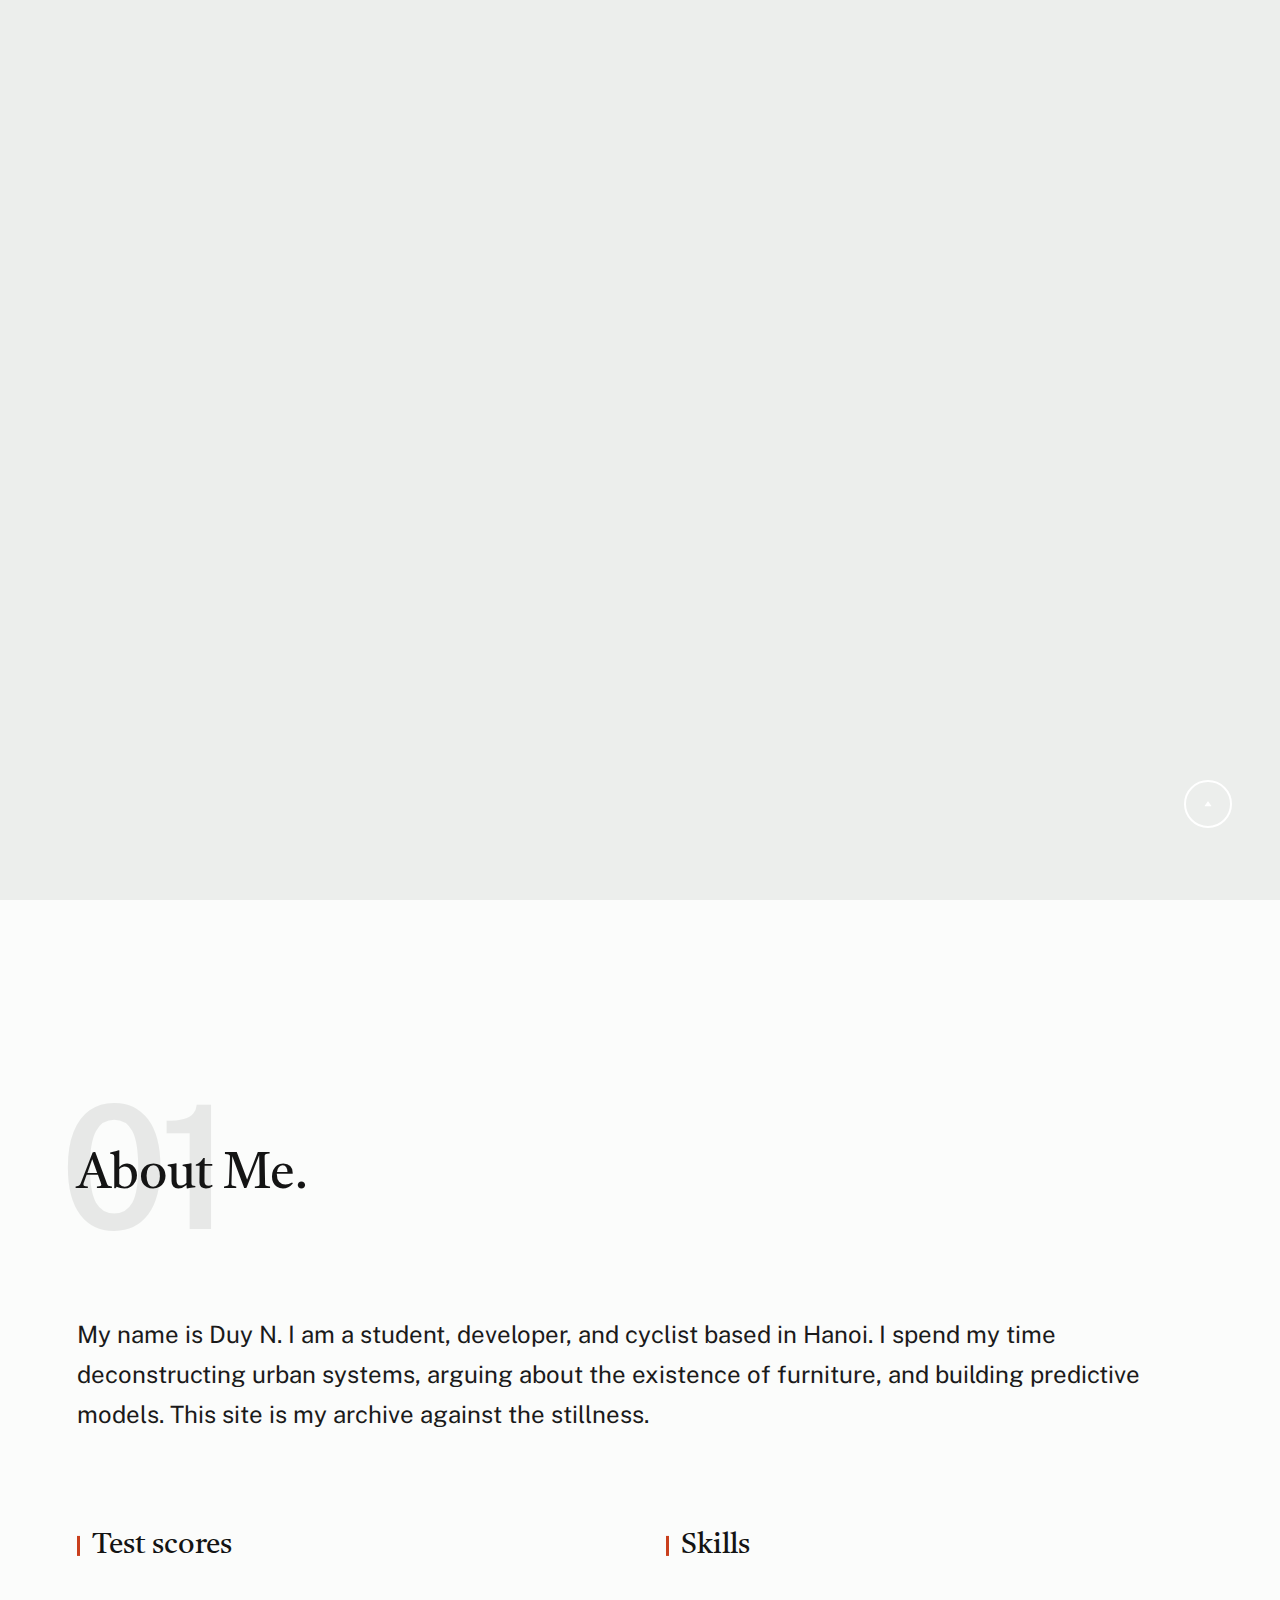
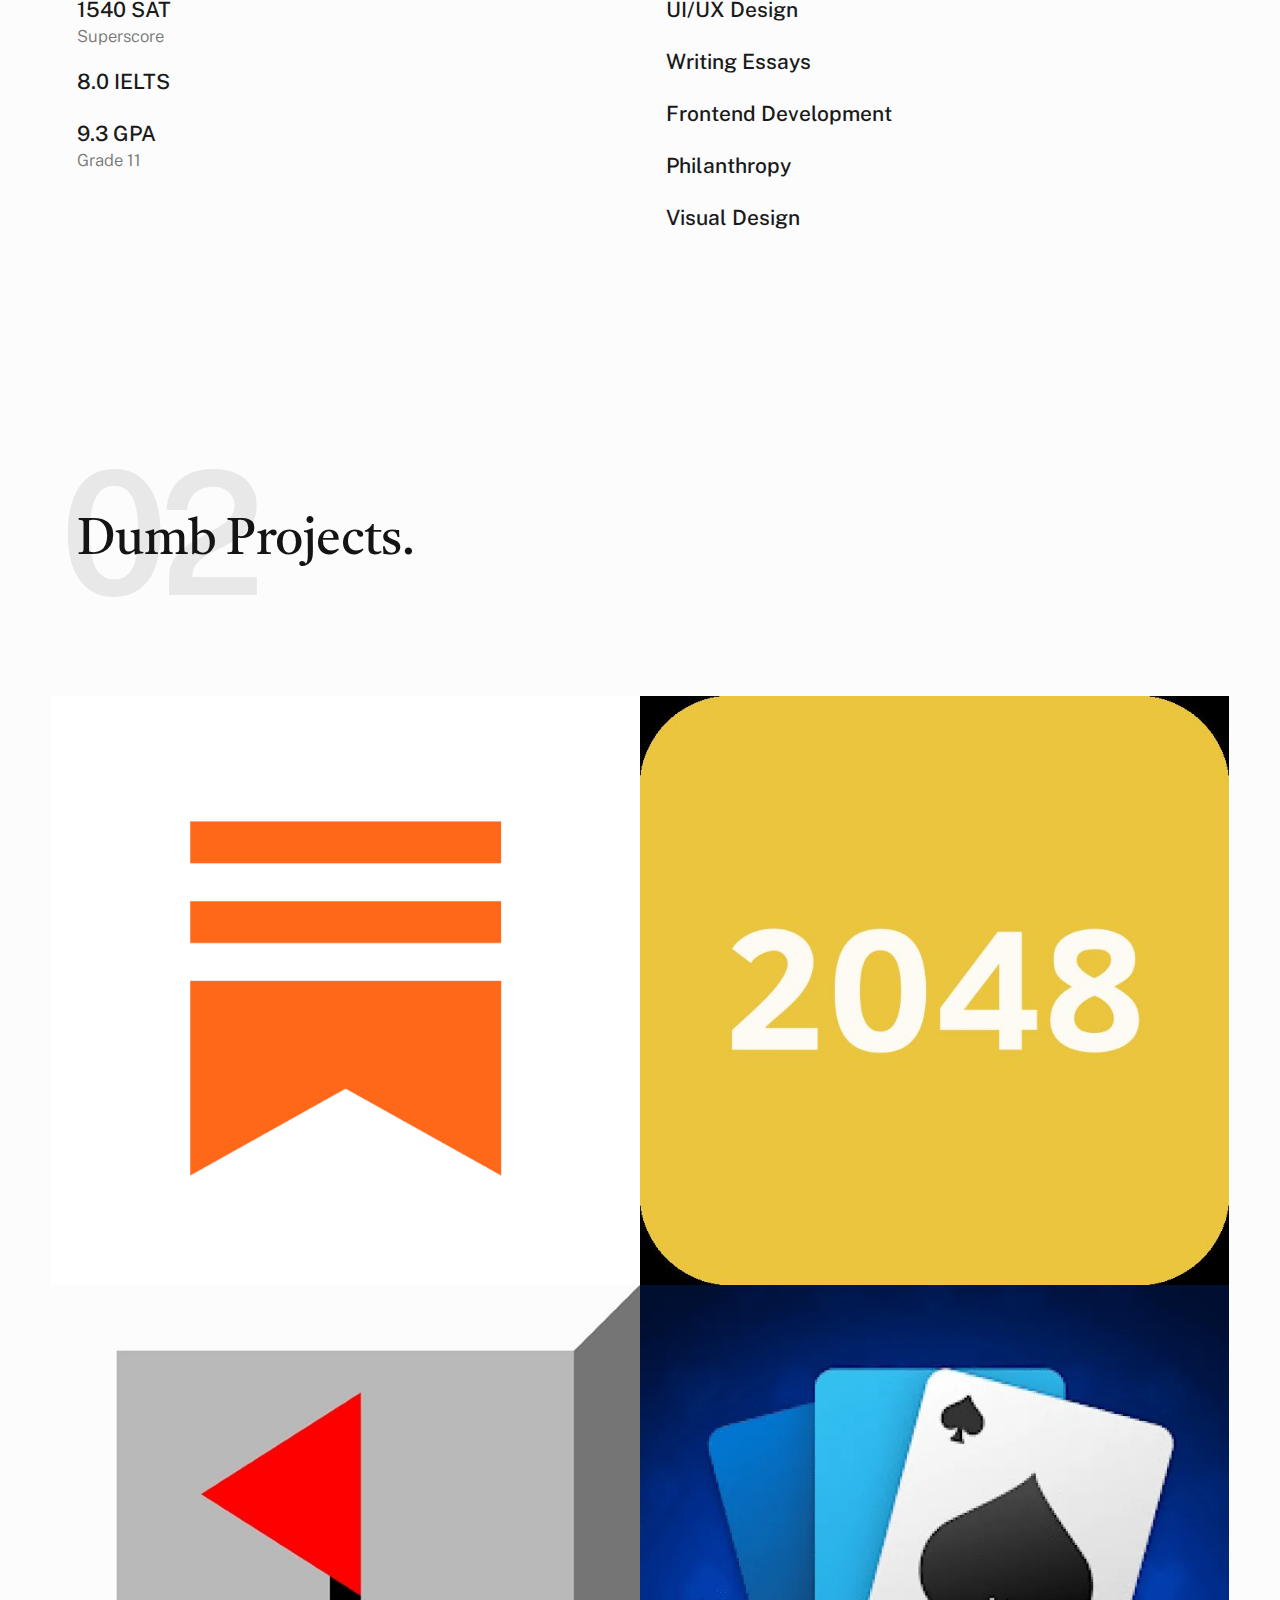
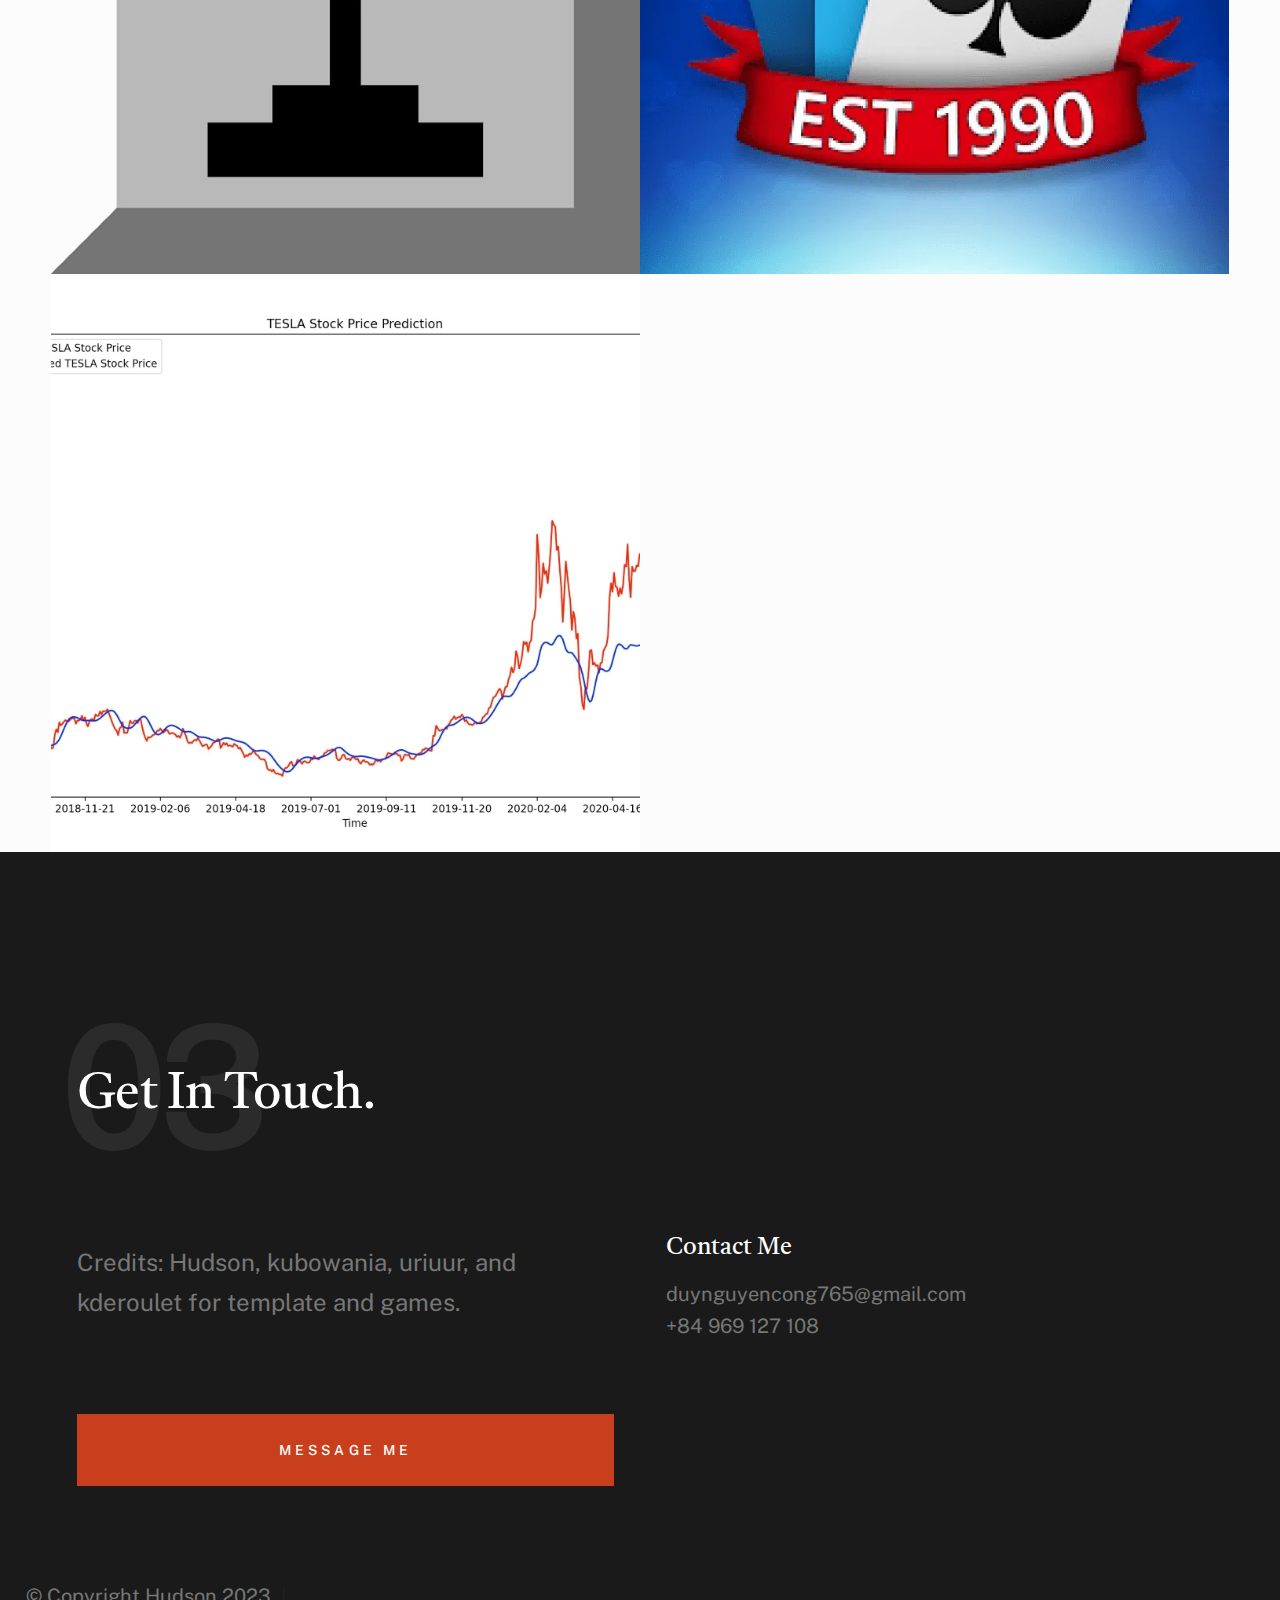
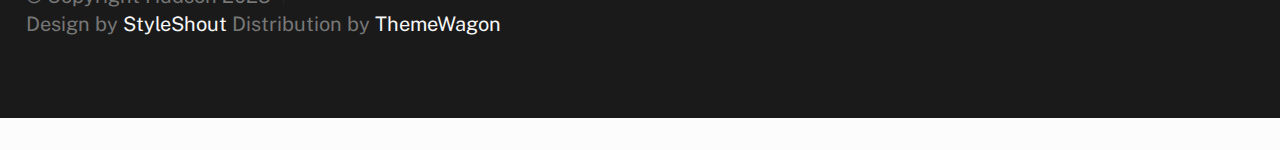
<file: index.html>
<!DOCTYPE html>
<html lang="en" class="no-js">

<head>

    <!--- basic page needs
    ================================================== -->
    <meta charset="utf-8">
    <meta name="robots" content="noindex, nofollow">
    <meta name="viewport" content="width=device-width, initial-scale=1">
    <title>Duy's page</title>

    <script>
        document.documentElement.classList.remove('no-js');
        document.documentElement.classList.add('js');
    </script>

    <!-- CSS
    ================================================== -->
    <link rel="stylesheet" href="css/vendor.css">
    <link rel="stylesheet" href="css/styles.css">

    <!-- favicons
    ================================================== -->
    <link rel="apple-touch-icon" sizes="180x180" href="apple-touch-icon.png">
    <link rel="icon" type="image/png" sizes="32x32" href="favicon-32x32.png">
    <link rel="icon" type="image/png" sizes="16x16" href="favicon-16x16.png">
    <link rel="manifest" href="site.webmanifest">

</head>


<body id="top">


    <!-- preloader
    ================================================== -->
    <div id="preloader">
        <div id="loader" class="dots-fade">
            <div></div>
            <div></div>
            <div></div>
        </div>
    </div>


    <!-- page wrap
    ================================================== -->
    <div id="page" class="s-pagewrap">


        <!-- # site header 
        ================================================== -->
        <header class="s-header">
            <div class="row s-header__inner">

                <a class="s-header__menu-toggle" href="#0"><span>Menu</span></a>
            </div>
            <!-- end s-header__block -->

            <nav class="s-header__nav">
                <ul class="s-header__menu-links">
                    <li class="current"><a class="smoothscroll" href="#intro">Intro</a></li>
                    <li><a class="smoothscroll" href="#about">About</a></li>
                    <li><a class="smoothscroll" href="#works">Works</a></li>
                    <li><a class="smoothscroll" href="#footer">Contact</a></li>
                </ul>
                <!-- s-header__menu-links -->
            </nav>
            <!-- end s-header__nav -->

    </div>
    <!-- end s-header__inner -->
    </header>
    <!-- end s-header -->


    <!-- # intro
        ================================================== -->
    <section id="intro" class="s-intro target-section">

        <div class="row s-intro__content width-sixteen-col">
            <div class="column lg-12 s-intro__content-inner grid-block grid-16">

                <div class="s-intro__content-text">

                    <div class="s-intro__content-pretitle text-pretitle">Hello</div>
                    <h1 class="s-intro__content-title">
                        I'm Duy <br> a student <br> based in Hanoi.
                    </h1>

                    <div class="s-intro__content-btns">
                        <a class="smoothscroll btn" href="#about">More About Me</a>
                        <a class="smoothscroll btn btn--stroke" href="#footer">Get In Touch</a>
                    </div>
                    <!-- s-intro__content-btns -->

                </div>
                <!-- s-intro__content-text -->

            </div>
            <!-- s-intro__content-inner -->
        </div>
        <div class="s-intro__content-media">
            <img src="images/intro-bg.jpg" srcset="images/intro-bg.jpg 1x, images/intro-bg.jpg 2x" alt="">
        </div>
        <!-- s-intro__content-media -->

        <div class="s-intro__scroll-down">
            <div class="scroll-icon">
                <svg xmlns="http://www.w3.org/2000/svg" width="24" height="24" viewBox="0 0 24 24" style="fill: rgba(0, 0, 0, 1);transform: ;msFilter:;"><path d="M11.178 19.569a.998.998 0 0 0 1.644 0l9-13A.999.999 0 0 0 21 5H3a1.002 1.002 0 0 0-.822 1.569l9 13z"></path></svg>
            </div>
            </a>
        </div>
        <!-- s-intro__scroll-down -->

    </section>
    <!-- end s-intro -->


    <!-- # about
        ================================================== -->
    <section id="about" class="s-about target-section">

        <div class="row s-about__content">
            <div class="column xl-12">

                <div class="section-header" data-num="01">
                    <h2 class="text-display-title">About Me.</h2>
                </div>
                <!-- end section-header -->

                <p class="attention-getter">
                    My name is Duy N. I am a student, developer, and cyclist based in Hanoi. I spend my time deconstructing urban systems, arguing about the existence of furniture, and building predictive models. This site is my archive against the stillness.
                </p>

                <div class="grid-list-items s-about__blocks">

                    <div class="grid-list-items__item s-about__block">
                        <h4 class="s-about__block-title">Test scores</h4>
                        <ul class="s-about__list">
                            <li>
                                1540 SAT
                                <span>Superscore</span>
                            </li>
                            <li>
                                8.0 IELTS
                            </li>
                            <li>
                                9.3 GPA
                                <span>Grade 11</span>
                            </li>

                        </ul>
                    </div>
                    <!--end s-about__block -->
                    <div class="grid-list-items__item s-about__block">
                        <h4 class="s-about__block-title">Skills</h4>

                        <ul class="s-about__list">
                            <li>
                                UI/UX Design
                            </li>
                            <li>
                                Writing Essays
                            </li>
                            <li>
                                Frontend Development
                            </li>
                            <li>
                                Philanthropy
                            </li>
                            <li>
                                Visual Design
                            </li>
                        </ul>
                    </div>
                    <!--end s-about__block -->


                    <!--end s-about__block -->

                </div>
                <!-- grid-list-items -->

            </div>
            <!--end column -->
        </div>
        <!--end s-about__content -->

    </section>
    <!-- end s-about -->



    <!-- # works
        ================================================== -->
    <section id="works" class="s-works target-section">

        <div class="row">
            <div class="column xl-12">
                <div class="section-header" data-num="02">
                    <h2 class="text-display-title">Dumb Projects.</h2>
                </div>
                <!-- end section-header -->
            </div>
        </div>

        <div class="row folio-entries">

            <div class="column entry">

                <!-- THE FIX: href now points to your Substack. The glightbox classes and data attributes are GONE. -->
                <a href="https://theantibeige.substack.com" class="entry__link" target="_blank">
                    <div class="entry__thumb">
                        <!-- The image can be of your blog, a cool design, or anything you want -->
                        <img src="images/folio/substack.jpg" srcset="images/folio/substack.jpg 1x, images/folio/substack@2x.jpg 2x" alt="A preview of my writing on Substack">
                    </div>
                    <div class="entry__info">
                        <!-- The text is updated to be relevant -->
                        <h4 class="entry__title">Read My Writing</h4>
                        <div class="entry__cat">On Chairs, LSTM, and the Fight Against Beige</div>
                    </div>
                </a>

                <!-- The extra div is now DELETED. It is no longer needed. -->
            </div>
            <!-- entry -->
            <div class="column entry">

                <!-- THE FIX: href now points to your Substack. The glightbox classes and data attributes are GONE. -->
                <a href="2048" class="entry__link" target="_blank">
                    <div class="entry__thumb">
                        <!-- The image can be of your blog, a cool design, or anything you want -->
                        <img src="images/folio/2048.jpg" srcset="images/folio/2048.jpg 1x, images/folio/2048@2x.jpg 2x" alt="2048">
                    </div>
                    <div class="entry__info">
                        <!-- The text is updated to be relevant -->
                        <h4 class="entry__title">Play 2048</h4>
                        <div class="entry__cat">(i didn't code the animation in)</div>
                    </div>
                </a>

                <!-- The extra div is now DELETED. It is no longer needed. -->
            </div>
            <!-- entry -->

            <div class="column entry">

                <!-- THE FIX: href now points to your Substack. The glightbox classes and data attributes are GONE. -->
                <a href="minesweeper" class="entry__link" target="_blank">
                    <div class="entry__thumb">
                        <!-- The image can be of your blog, a cool design, or anything you want -->
                        <img src="images/folio/minesweeper.jpg" srcset="images/folio/minesweeper.jpg 1x, images/folio/minesweeper@2x.jpg 2x" alt="Play minesweeper">
                    </div>
                    <div class="entry__info">
                        <!-- The text is updated to be relevant -->
                        <h4 class="entry__title">Play Minesweeper!</h4>
                        <div class="entry__cat">no middle click sorry</div>
                    </div>
                </a>

                <!-- The extra div is now DELETED. It is no longer needed. -->
            </div>
            <!-- entry -->

            <div class="column entry">

                <!-- THE FIX: href now points to your Substack. The glightbox classes and data attributes are GONE. -->
                <a href="solitaire" class="entry__link" target="_blank">
                    <div class="entry__thumb">
                        <!-- The image can be of your blog, a cool design, or anything you want -->
                        <img src="images/folio/solitaire.jpg" srcset="images/folio/solitaire.jpg 1x, images/folio/solitaire@2x.jpg 2x" alt="A preview of my writing on Substack">
                    </div>
                    <div class="entry__info">
                        <!-- The text is updated to be relevant -->
                        <h4 class="entry__title">Play Solitaire</h4>
                        <div class="entry__cat">mind the controls</div>
                    </div>
                </a>

                <!-- The extra div is now DELETED. It is no longer needed. -->
            </div>
<div class="column entry">

                <!-- THE FIX: href now points to your Substack. The glightbox classes and data attributes are GONE. -->
                <a href="https://lstm-site-764006181175.asia-east1.run.app/" class="entry__link" target="_blank">
                    <div class="entry__thumb">
                        <!-- The image can be of your blog, a cool design, or anything you want -->
                        <img src="images/folio/stock.jpg" srcset="images/folio/stock.jpg 1x" alt="A preview of my writing on Substack">
                    </div>
                    <div class="entry__info">
                        <!-- The text is updated to be relevant -->
                        <h4 class="entry__title">NEW: TRY THE LSTM MODEL</h4>
                        <div class="entry__cat">its broken</div>
                    </div>
                </a>

                <!-- The extra div is now DELETED. It is no longer needed. -->
            </div>

            &nbsp;&nbsp;&nbsp;&nbsp;&nbsp;&nbsp;&nbsp;&nbsp;&nbsp;&nbsp;&nbsp;&nbsp;&nbsp;&nbsp;&nbsp;
        </div>
        <!-- folio entries -->




        <!-- # footer 
        ================================================== -->
        <footer id="footer" class="s-footer target-section">

            <div class="row">
                <div class="column lg-12">
                    <div class="section-header light-on-dark" data-num="03">
                        <h2 class="text-display-title">Get In Touch.</h2>
                    </div>
                    <!-- end section-header -->
                </div>
            </div>

            <div class="row s-footer__content">

                <div class="column xl-6 md-12 s-footer__block s-footer__about">
                    <p class="attention-getter">
                        Credits: Hudson, kubowania, uriuur, and kderoulet for template and games.
                    </p>
                </div>
                <!-- end section-footer__about -->

                <div class="column xl-6 md-12 s-footer__block s-footer__site-links">
                    <div class="row">
                        <div class="column xl-6 md-6 tab-12">
                            <h5>Contact Me</h5>
                            <ul class="link-list">
                                <li><a href="mailto:duynguyencong765@gmail.com">duynguyencong765@gmail.com</a></li>
                                <li><a href="tel:+84 969 127 108">+84 969 127 108</a></li>
                            </ul>
                        </div>
                    </div>
                </div>
                <!-- end section-footer__site-links -->

            </div>
            <!-- end section-footer__content -->


            <div class="row s-footer__buttons">

                <div class="column xl-6 tab-12">
                    <a href="mailto:duynguyencong765@gmail.com" class="btn btn--primary btn--large u-fullwidth">Message Me</a>
                </div>



            </div>
            <!-- end section-footer__buttons -->


            <div class="column xl-6 lg-12">
                <p class="ss-copyright">
                    <span>© Copyright Hudson 2023</span>
                    <span>Design by <a href="https://styleshout.com/">StyleShout</a> Distribution by <a href="https://themewagon.com">ThemeWagon</a></span>
                </p>
            </div>

            </div>
            <!-- end section-footer__bottom -->

            <div class="ss-go-top">
                <a class="smoothscroll" title="Back to Top" href="#top">
                    <svg xmlns="http://www.w3.org/2000/svg" width="24" height="24" viewBox="0 0 24 24" style="fill: rgba(0, 0, 0, 1);transform: ;msFilter:;"><path d="M5.536 21.886a1.004 1.004 0 0 0 1.033-.064l13-9a1 1 0 0 0 0-1.644l-13-9A1 1 0 0 0 5 3v18a1 1 0 0 0 .536.886z"></path></svg>
                </a>
                <span>Back To Top</span>
            </div>
            <!-- end ss-go-top -->

        </footer>
        <!-- end s-footer -->

        </div>
        <!-- end page-wrap -->


        <!-- Java Script
    ================================================== -->
        <script src="js/plugins.js"></script>
        <script src="js/main.js"></script>

</body>

</html>
</file>
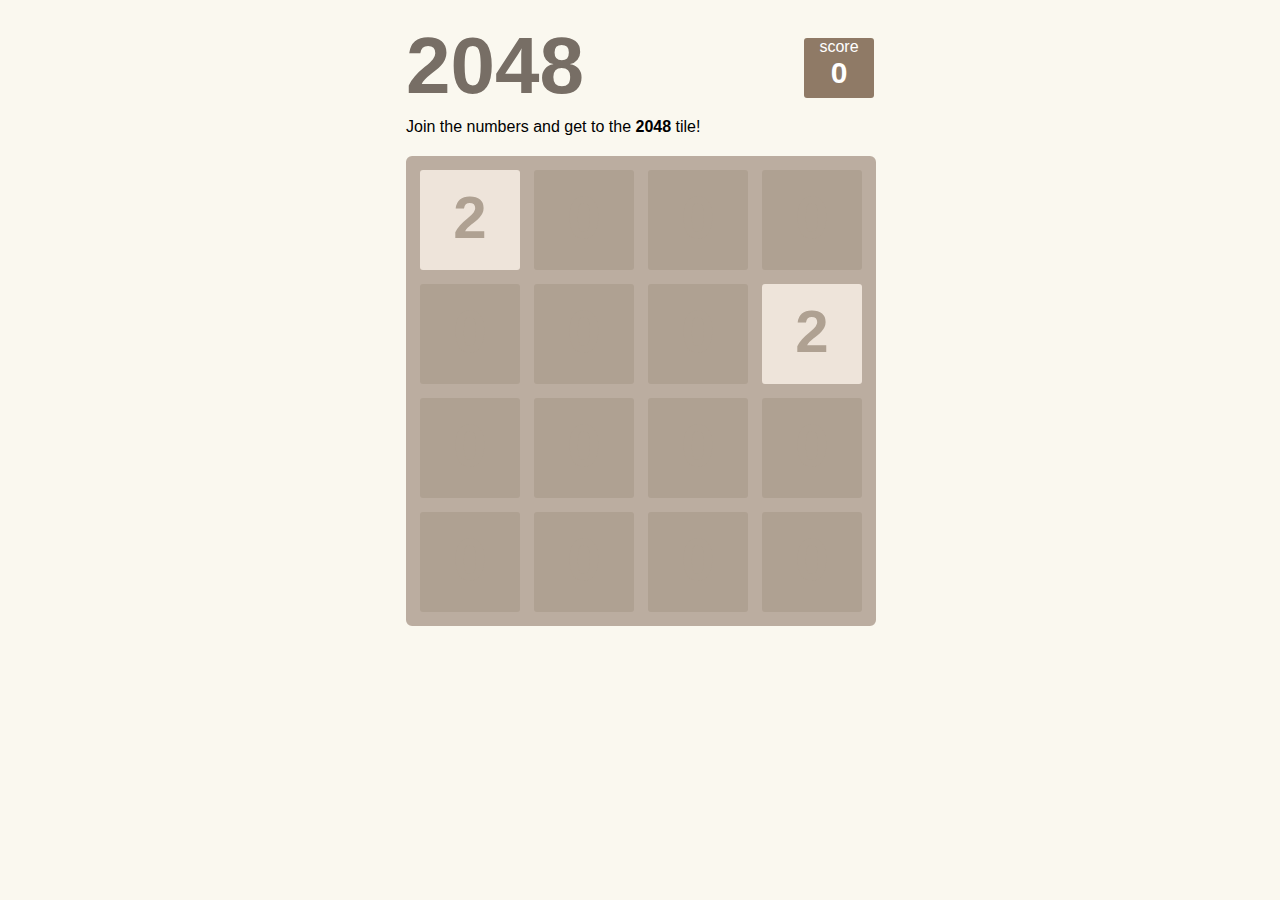
<file: 2048/index.html>
<!DOCTYPE html>
<html lang="en">
<head>
    <meta charset="UTF-8">
    <title>2048</title>
    <link rel="stylesheet" href="style.css"/>
    <script src="app.js"></script>
</head>
<body>

<div class="container">
    <div class="info">
        <h1>2048</h1>
        <div class="score-container">
            <p class="score-title">score</p>
            <h2 id="score">0</h2>
        </div>
    </div>
    <p id="result">Join the numbers and get to the <b>2048</b> tile!</p>
    <div class="grid"></div>
</div>

</body>
</html>
</file>
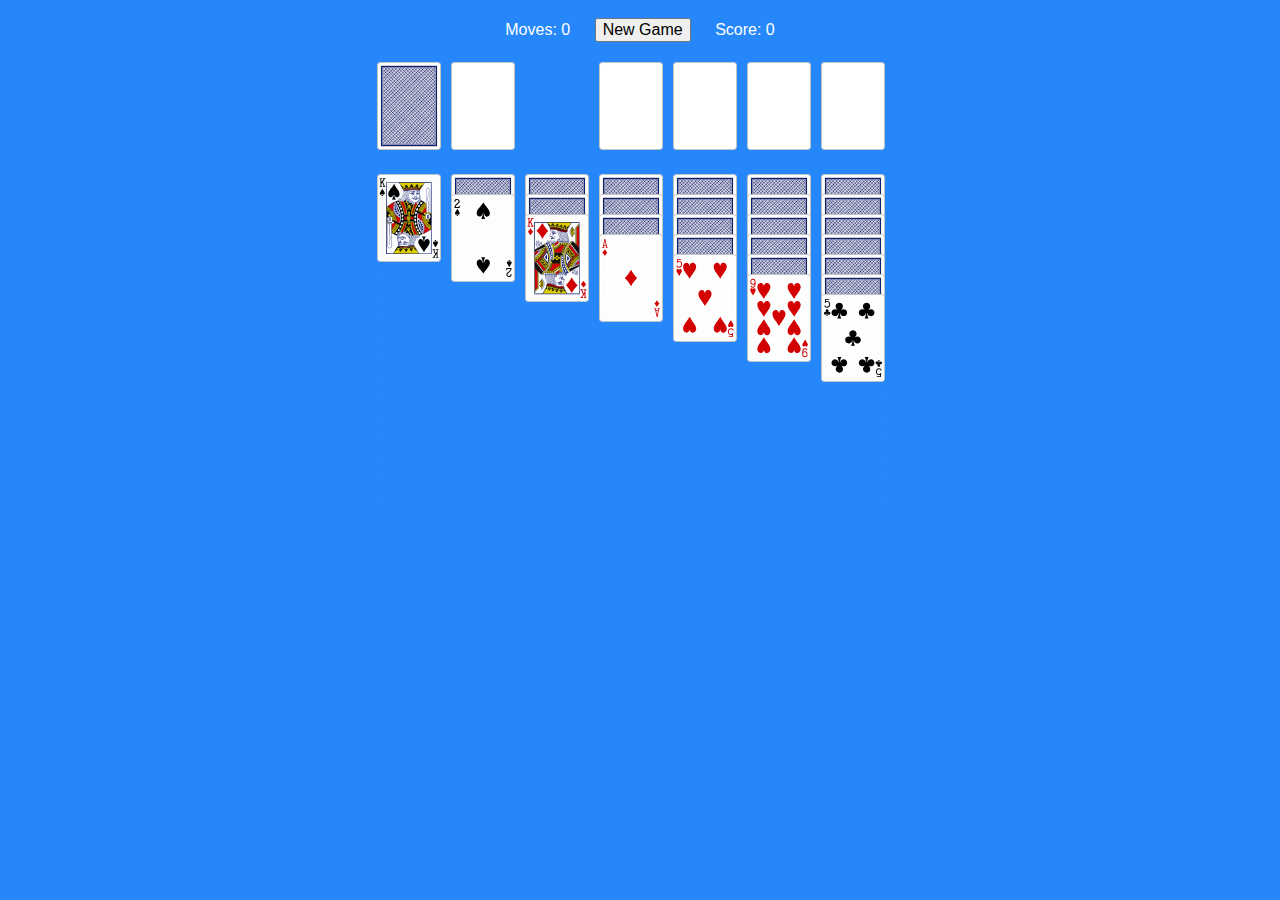
<file: solitaire/index.html>
<!DOCTYPE html>
<html lang="en">
<head>
    <meta charset="UTF-8">
    <meta name="viewport" content="width=device-width, initial-scale=1.0">
    <meta http-equiv="X-UA-Compatible" content="ie=edge">
    <title>Solitaire</title>
    <link rel="stylesheet" type="text/css" href="css/cardstarter.css">
    <link rel="stylesheet" type="text/css" href="css/style.css">
</head>
<body>
<div class="wrapper">
    <div class="topPanel">
        <span class="moveCounter">
            Moves: 0
        </span>
        <button class="reset">
            New Game
        </button>
        </button>
        <span class="score">
            Score: 0
        </span>
    </div>
    <div class="winMessage">
    </div>
    <table class="topPiles">
        <tr>
            <td class="deck card"></td>
            <td class="deckPile card">d</td>
            <td class="empty card"></td>
            <td class="finalPile1 card">d</td>
            <td class="finalPile2 card">d</td>
            <td class="finalPile3 card">d</td>
            <td class="finalPile4 card">d</td>
        </tr>
    </table>
    <br><br><br><br><br>
    <table class="boardPile">
        <tr class="row1">
            <td class="boardPile1 card">d</td>
            <td class="boardPile2 card">d</td>
            <td class="boardPile3 card">d</td>
            <td class="boardPile4 card">d</td>
            <td class="boardPile5 card">d</td>
            <td class="boardPile6 card">d</td>
            <td class="boardPile7 card">d</td>
        </tr>
        <tr class="row2">
            <td class="boardPile1 card">d</td>
            <td class="boardPile2 card">d</td>
            <td class="boardPile3 card">d</td>
            <td class="boardPile4 card">d</td>
            <td class="boardPile5 card">d</td>
            <td class="boardPile6 card">d</td>
            <td class="boardPile7 card">d</td>
        </tr>
        <tr class="row3">
            <td class="boardPile1 card">d</td>
            <td class="boardPile2 card">d</td>
            <td class="boardPile3 card">d</td>
            <td class="boardPile4 card">d</td>
            <td class="boardPile5 card">d</td>
            <td class="boardPile6 card">d</td>
            <td class="boardPile7 card">d</td>
        </tr>
        <tr class="row4">
            <td class="boardPile1 card">d</td>
            <td class="boardPile2 card">d</td>
            <td class="boardPile3 card">d</td>
            <td class="boardPile4 card">d</td>
            <td class="boardPile5 card">d</td>
            <td class="boardPile6 card">d</td>
            <td class="boardPile7 card">d</td>
        </tr>
        <tr class="row5">
            <td class="boardPile1 card">d</td>
            <td class="boardPile2 card">d</td>
            <td class="boardPile3 card">d</td>
            <td class="boardPile4 card">d</td>
            <td class="boardPile5 card">d</td>
            <td class="boardPile6 card">d</td>
            <td class="boardPile7 card">d</td>
        </tr>
        <tr class="row6">
            <td class="boardPile1 card">d</td>
            <td class="boardPile2 card">d</td>
            <td class="boardPile3 card">d</td>
            <td class="boardPile4 card">d</td>
            <td class="boardPile5 card">d</td>
            <td class="boardPile6 card">d</td>
            <td class="boardPile7 card">d</td>
        </tr>
        <tr class="row7">
            <td class="boardPile1 card">d</td>
            <td class="boardPile2 card">d</td>
            <td class="boardPile3 card">d</td>
            <td class="boardPile4 card">d</td>
            <td class="boardPile5 card">d</td>
            <td class="boardPile6 card">d</td>
            <td class="boardPile7 card">d</td>
        </tr>
        <tr class="row8">
            <td class="boardPile1 card">d</td>
            <td class="boardPile2 card">d</td>
            <td class="boardPile3 card">d</td>
            <td class="boardPile4 card">d</td>
            <td class="boardPile5 card">d</td>
            <td class="boardPile6 card">d</td>
            <td class="boardPile7 card">d</td>
        </tr>
        <tr class="row9">
            <td class="boardPile1 card">d</td>
            <td class="boardPile2 card">d</td>
            <td class="boardPile3 card">d</td>
            <td class="boardPile4 card">d</td>
            <td class="boardPile5 card">d</td>
            <td class="boardPile6 card">d</td>
            <td class="boardPile7 card">d</td>
        </tr>
        <tr class="row10">
            <td class="boardPile1 card">d</td>
            <td class="boardPile2 card">d</td>
            <td class="boardPile3 card">d</td>
            <td class="boardPile4 card">d</td>
            <td class="boardPile5 card">d</td>
            <td class="boardPile6 card">d</td>
            <td class="boardPile7 card">d</td>
        </tr>
        <tr class="row11">
            <td class="boardPile1 card">d</td>
            <td class="boardPile2 card">d</td>
            <td class="boardPile3 card">d</td>
            <td class="boardPile4 card">d</td>
            <td class="boardPile5 card">d</td>
            <td class="boardPile6 card">d</td>
            <td class="boardPile7 card">d</td>
        </tr>
        <tr class="row12">
            <td class="boardPile1 card">d</td>
            <td class="boardPile2 card">d</td>
            <td class="boardPile3 card">d</td>
            <td class="boardPile4 card">d</td>
            <td class="boardPile5 card">d</td>
            <td class="boardPile6 card">d</td>
            <td class="boardPile7 card">d</td>
        </tr>
        <tr class="row13">
            <td class="boardPile1 card">d</td>
            <td class="boardPile2 card">d</td>
            <td class="boardPile3 card">d</td>
            <td class="boardPile4 card">d</td>
            <td class="boardPile5 card">d</td>
            <td class="boardPile6 card">d</td>
            <td class="boardPile7 card">d</td>
        </tr>
        <tr class="row14">
            <td class="boardPile1 card">d</td>
            <td class="boardPile2 card">d</td>
            <td class="boardPile3 card">d</td>
            <td class="boardPile4 card">d</td>
            <td class="boardPile5 card">d</td>
            <td class="boardPile6 card">d</td>
            <td class="boardPile7 card">d</td>
        </tr>
        <tr class="row15">
            <td class="boardPile1 card">d</td>
            <td class="boardPile2 card">d</td>
            <td class="boardPile3 card">d</td>
            <td class="boardPile4 card">d</td>
            <td class="boardPile5 card">d</td>
            <td class="boardPile6 card">d</td>
            <td class="boardPile7 card">d</td>
        </tr>
        <tr class="row16">
            <td class="boardPile1 card">d</td>
            <td class="boardPile2 card">d</td>
            <td class="boardPile3 card">d</td>
            <td class="boardPile4 card">d</td>
            <td class="boardPile5 card">d</td>
            <td class="boardPile6 card">d</td>
            <td class="boardPile7 card">d</td>
        </tr>
        <tr class="row17">
            <td class="boardPile1 card">d</td>
            <td class="boardPile2 card">d</td>
            <td class="boardPile3 card">d</td>
            <td class="boardPile4 card">d</td>
            <td class="boardPile5 card">d</td>
            <td class="boardPile6 card">d</td>
            <td class="boardPile7 card">d</td>
        </tr>
        <tr class="row18">
            <td class="boardPile1 card">d</td>
            <td class="boardPile2 card">d</td>
            <td class="boardPile3 card">d</td>
            <td class="boardPile4 card">d</td>
            <td class="boardPile5 card">d</td>
            <td class="boardPile6 card">d</td>
            <td class="boardPile7 card">d</td>
        </tr>
        <tr class="row19">
            <td class="boardPile1 card">d</td>
            <td class="boardPile2 card">d</td>
            <td class="boardPile3 card">d</td>
            <td class="boardPile4 card">d</td>
            <td class="boardPile5 card">d</td>
            <td class="boardPile6 card">d</td>
            <td class="boardPile7 card">d</td>
        </tr>
    </table>
</div>
<script src="js/jquery-3.2.1.js"></script>
<script src="js/app.js"></script>
</body>
</html>
</file>
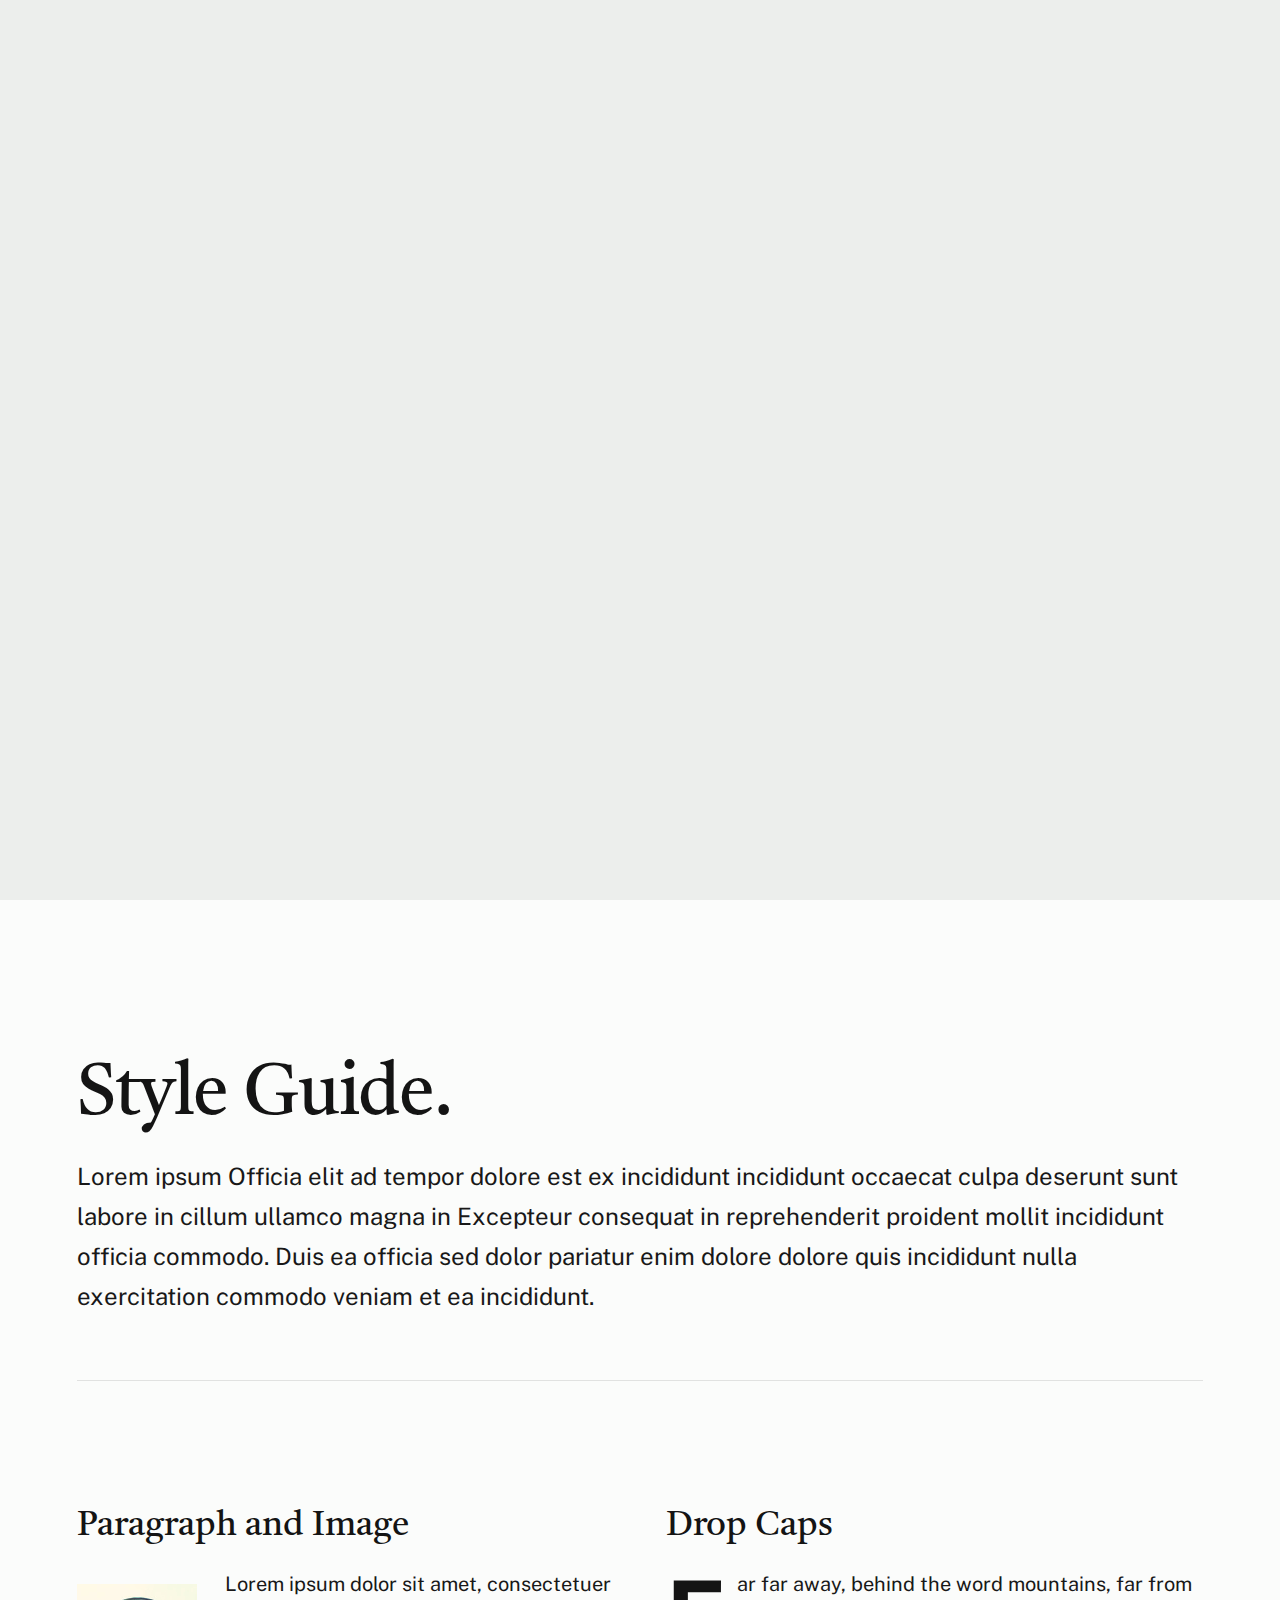
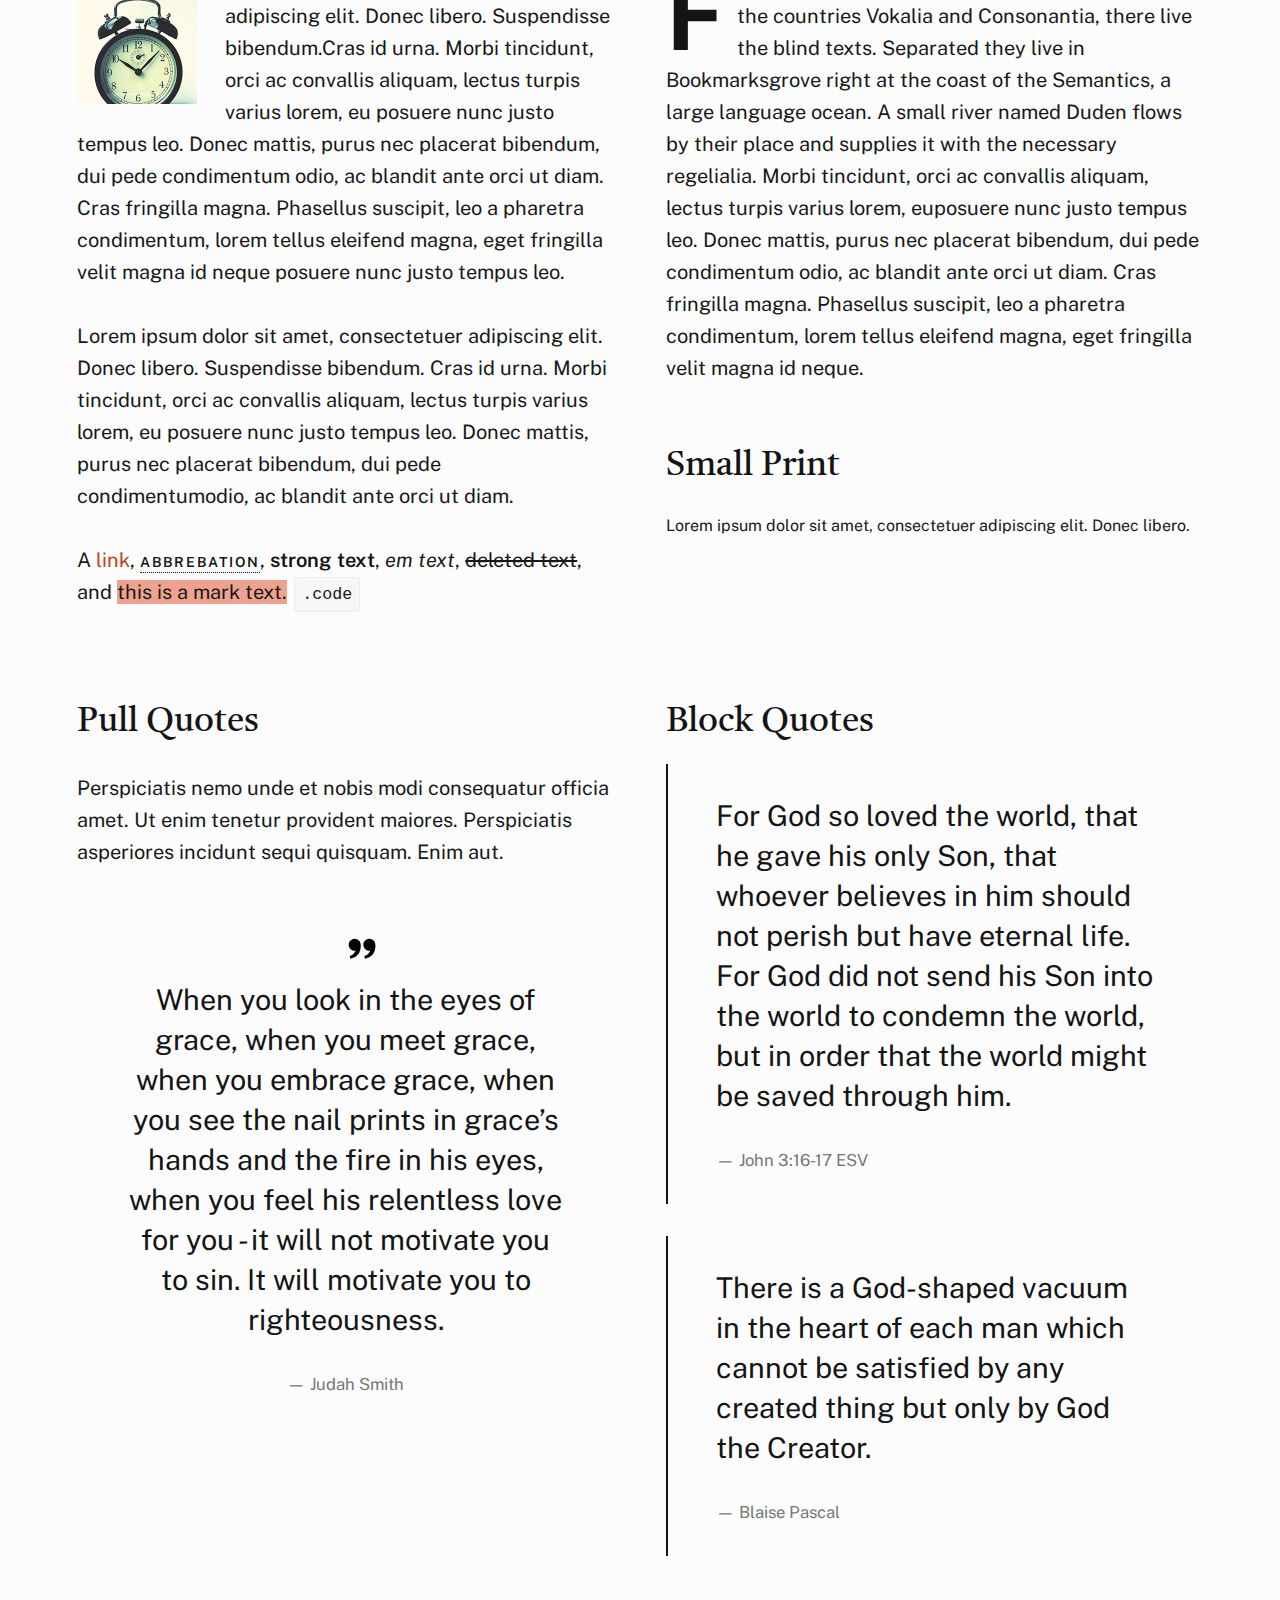
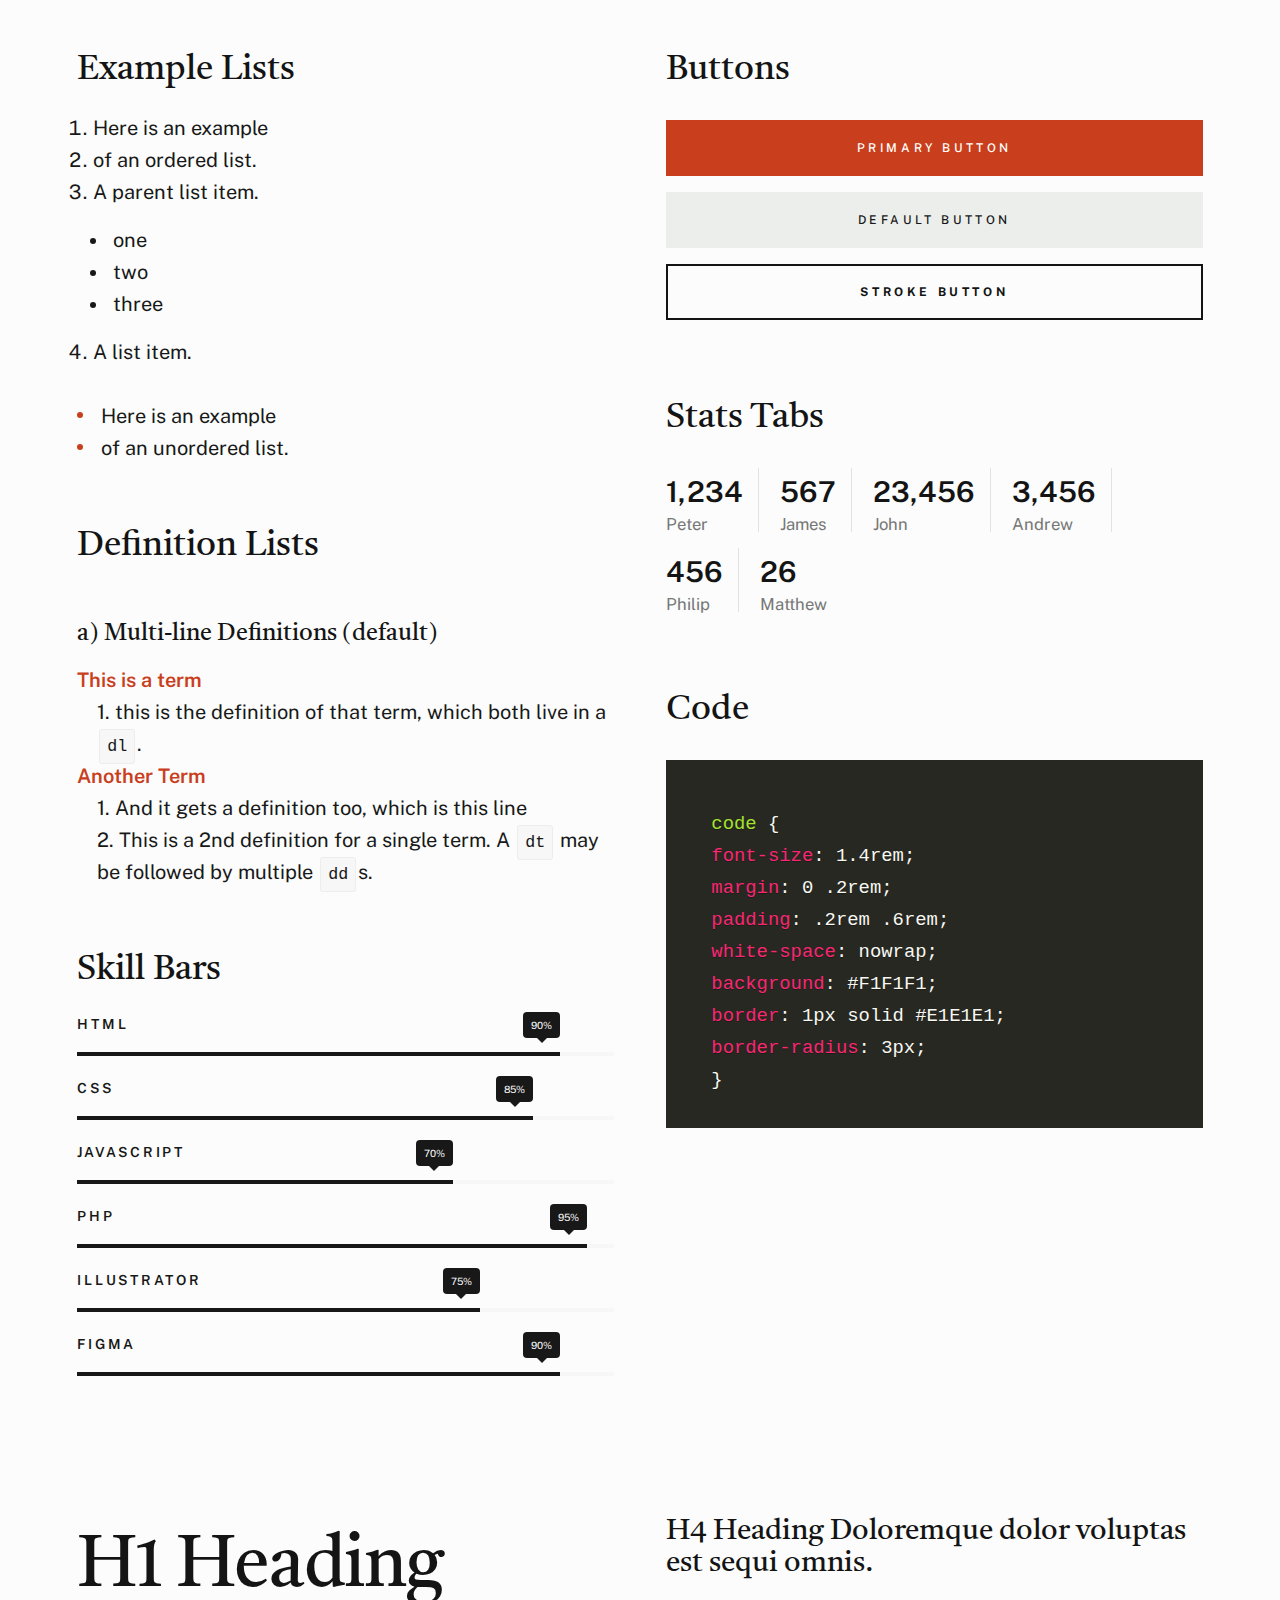
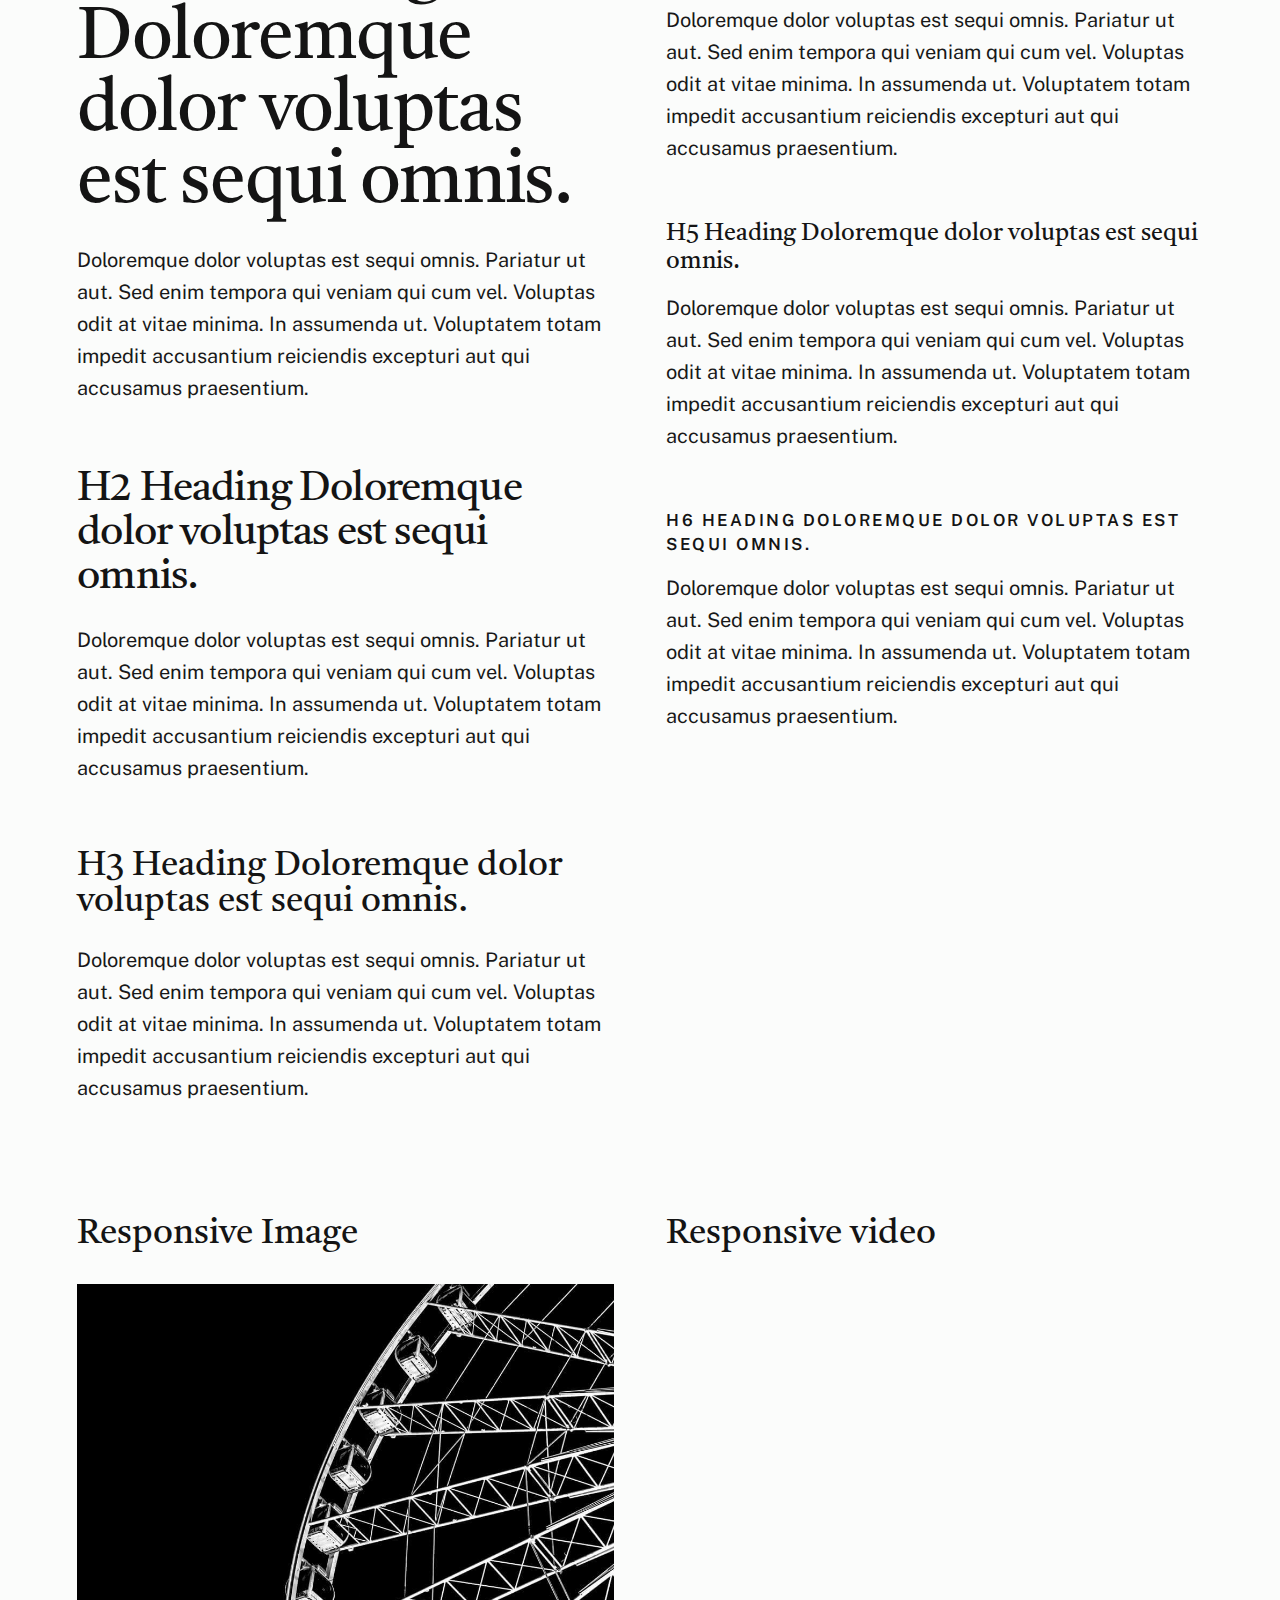
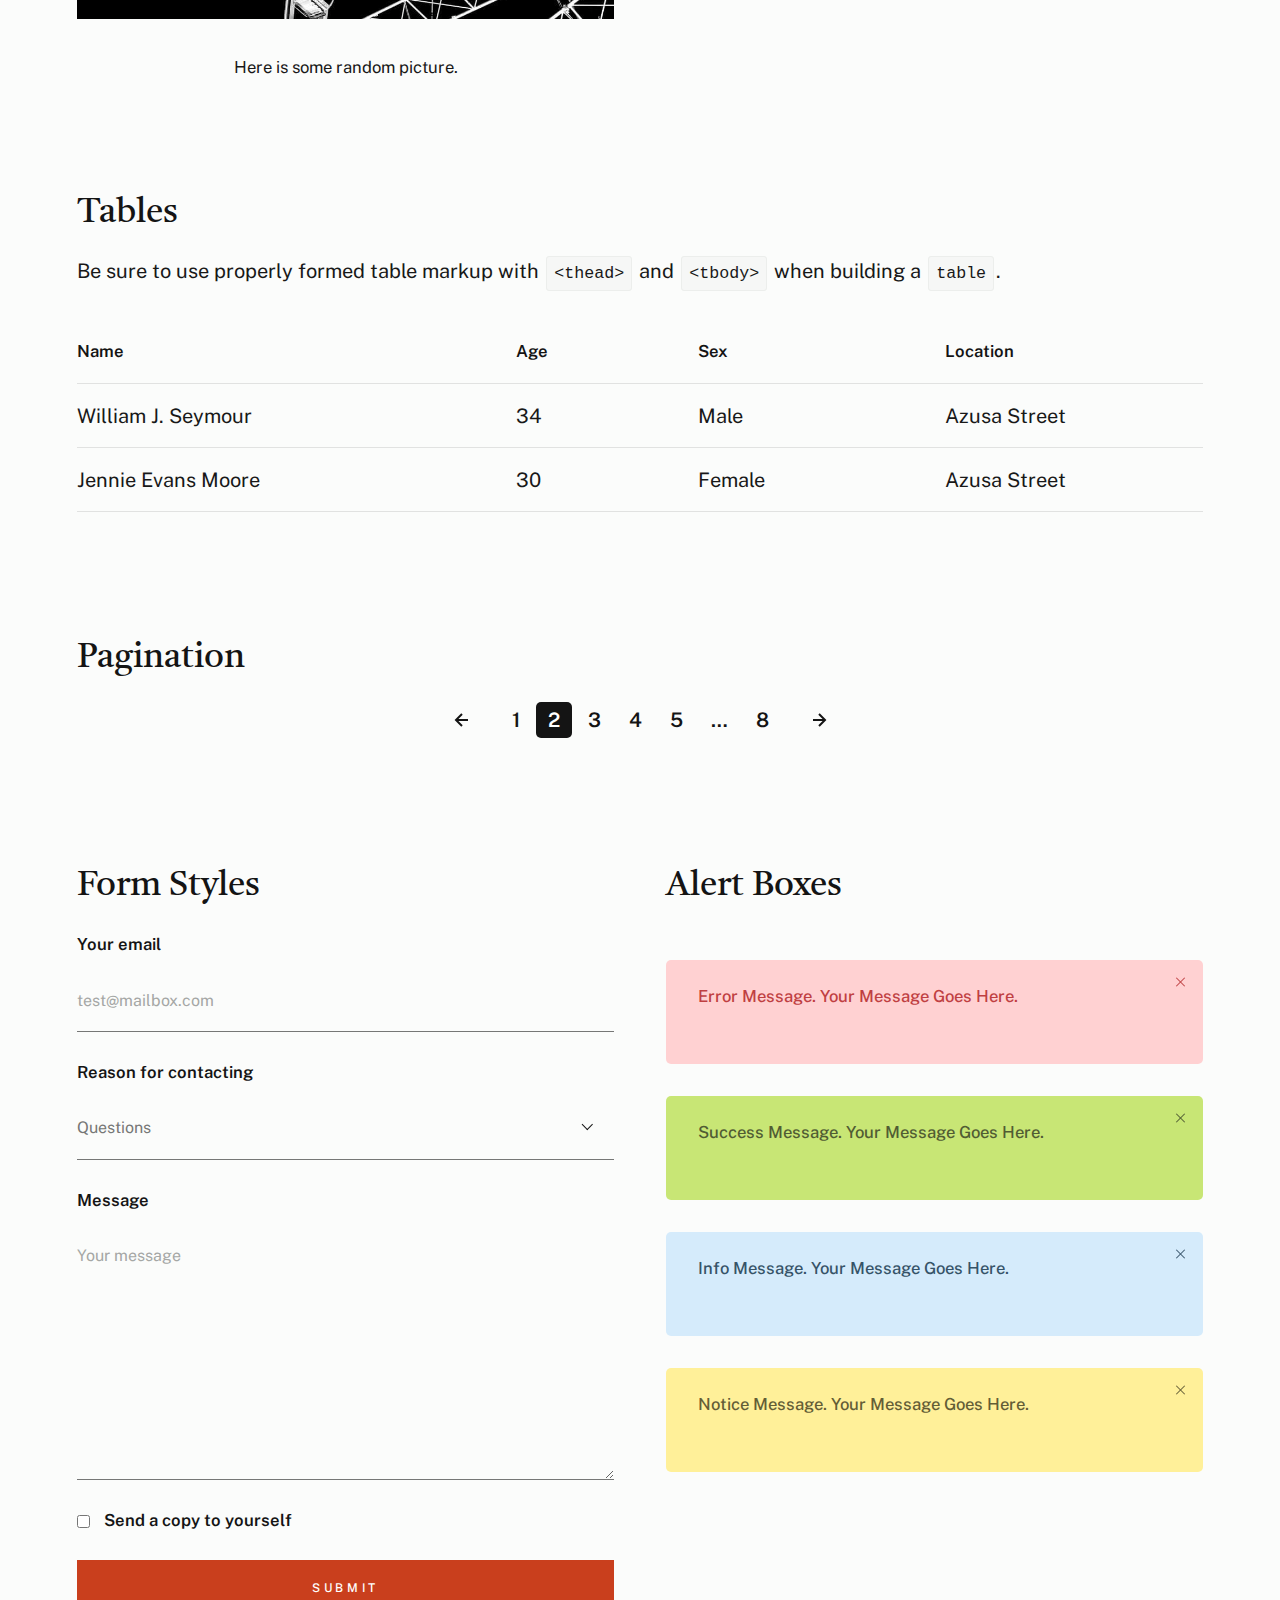
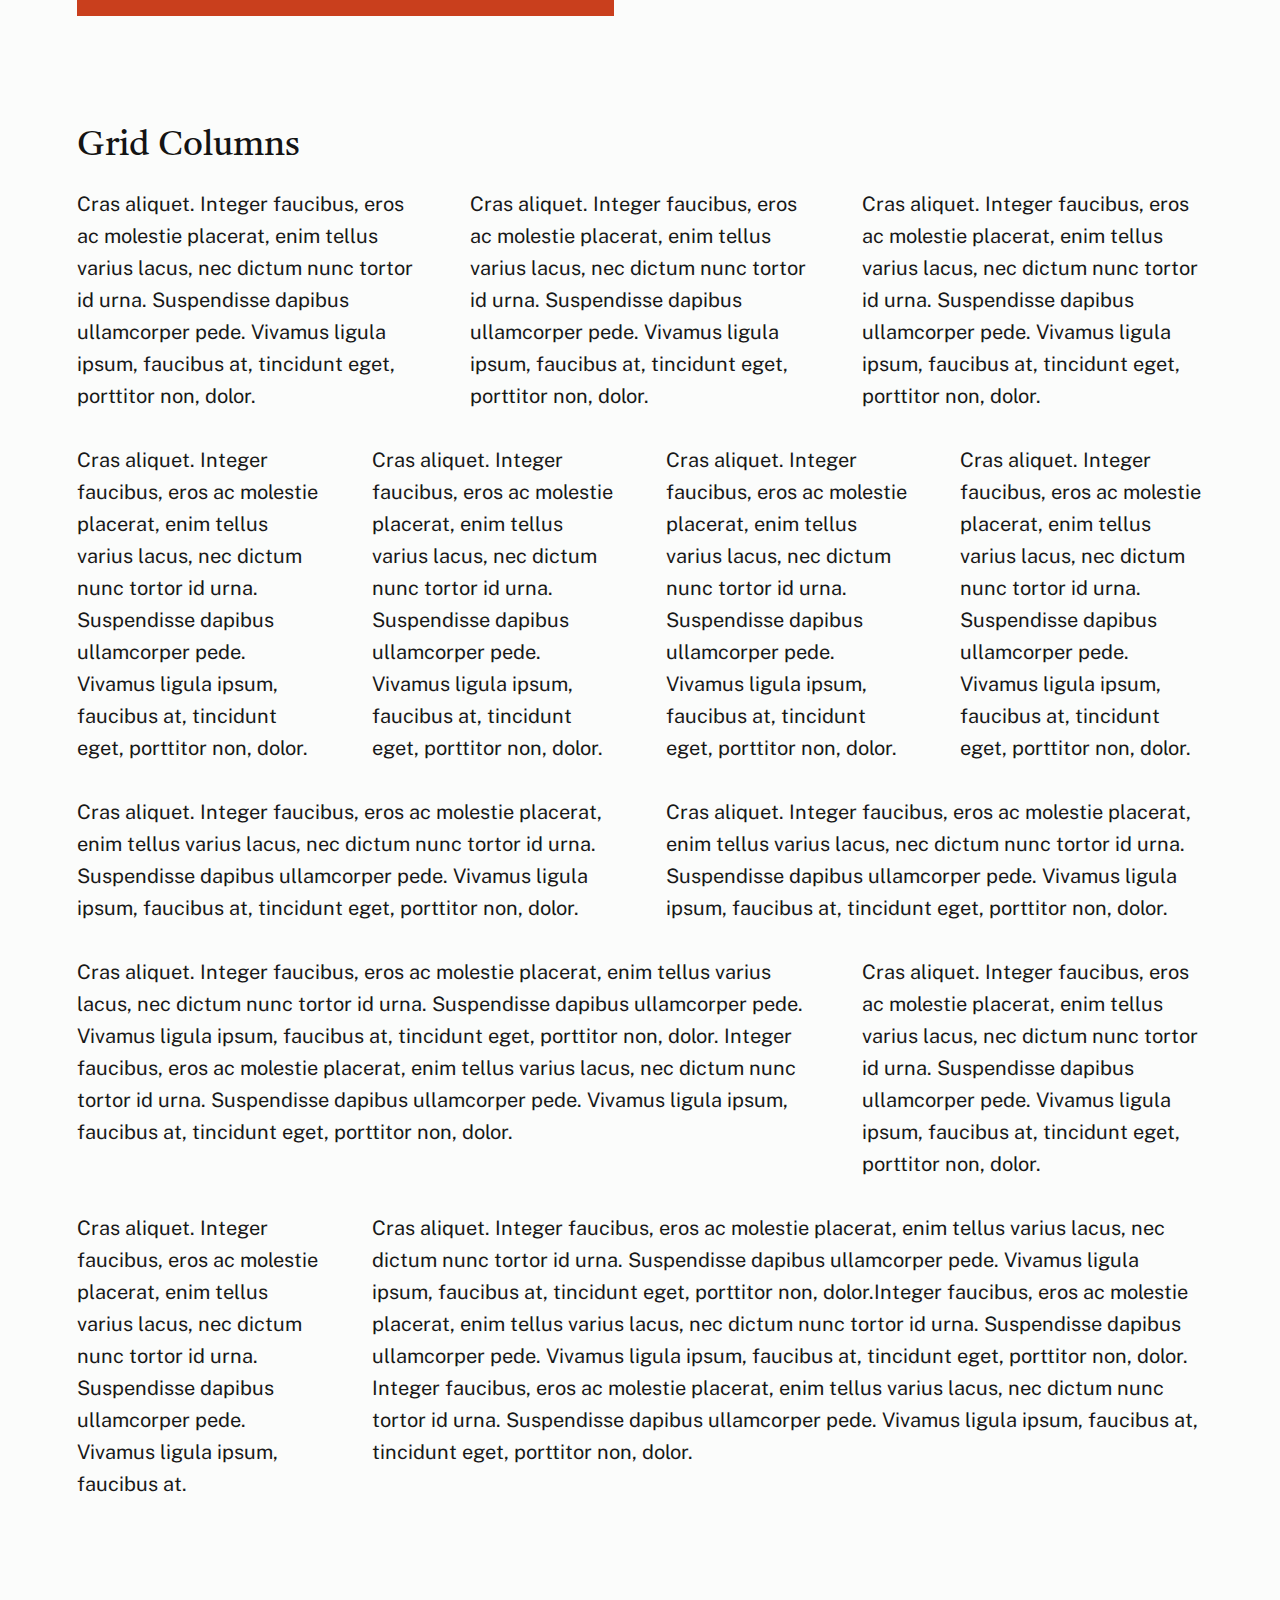
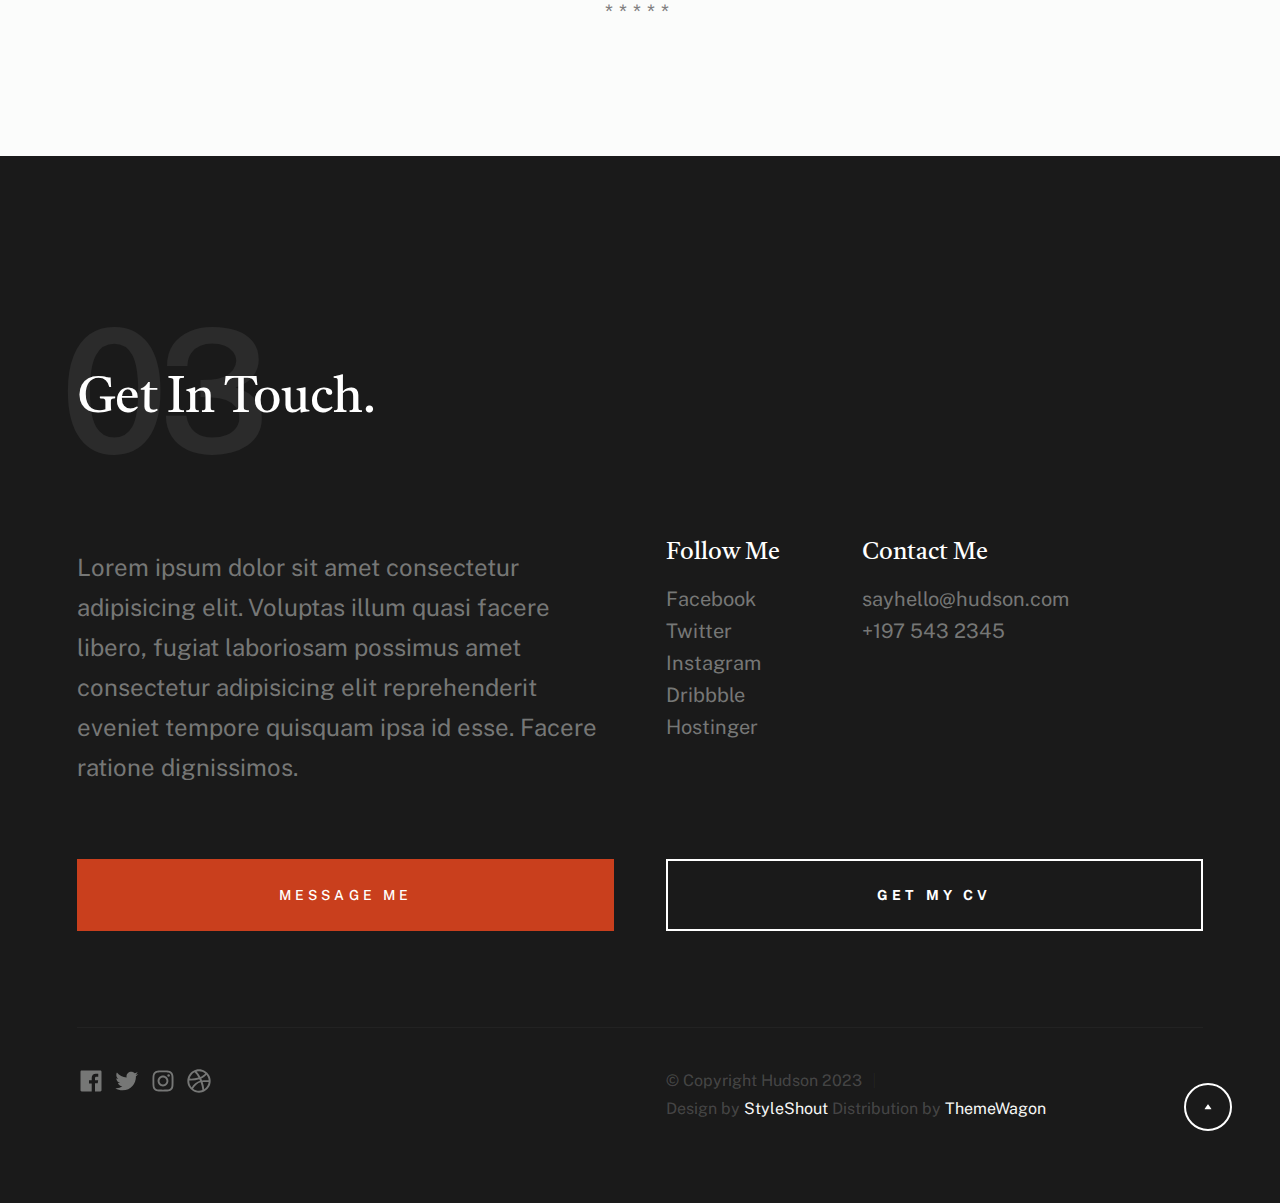
<file: styles.html>
<!DOCTYPE html>
<html lang="en" class="no-js" >
<head>

    <!--- basic page needs
    ================================================== -->
    <meta charset="utf-8">
    <meta name="viewport" content="width=device-width, initial-scale=1">
    <title>Styles - Hudson</title>

    <script>
        document.documentElement.classList.remove('no-js');
        document.documentElement.classList.add('js');
    </script>

    <!-- CSS
    ================================================== -->
    <link rel="stylesheet" href="css/vendor.css">
    <link rel="stylesheet" href="css/styles.css">

    <style type="text/css" media="screen">
        .s-styles {
            padding-top: var(--vspace-5);
            padding-bottom: var(--vspace-2);
            position: relative;
        }
        .s-styles .intro h1 {
            margin-top: 0;
        }
    </style>

    <!-- favicons
    ================================================== -->
    <link rel="apple-touch-icon" sizes="180x180" href="apple-touch-icon.png">
    <link rel="icon" type="image/png" sizes="32x32" href="favicon-32x32.png">
    <link rel="icon" type="image/png" sizes="16x16" href="favicon-16x16.png">
    <link rel="manifest" href="site.webmanifest">

</head>


<body id="top">

    
    <!-- preloader
    ================================================== -->
    <div id="preloader">
        <div id="loader" class="dots-fade">
            <div></div>
            <div></div>
            <div></div>
        </div>
    </div>


    <!-- page wrap
    ================================================== -->
    <div id="page" class="s-pagewrap">


        <!-- # site header 
        ================================================== -->
        <header class="s-header">
            <div class="row s-header__inner">

                <div class="s-header__block">
                    <div class="s-header__logo">
                        <a class="logo" href="index.html">
                            <img src="images/logo.svg" alt="Homepage">
                        </a>
                    </div>

                    <a class="s-header__menu-toggle" href="#0"><span>Menu</span></a>
                </div> <!-- end s-header__block -->

                <nav class="s-header__nav">    
                    <ul class="s-header__menu-links">
                        <li class="current"><a href="index.html">Intro</a></li>
                        <li><a href="index.html">About</a></li>
                        <li><a href="index.html">Works</a></li>
                        <li><a href="index.html">Contact</a></li>
                    </ul> <!-- s-header__menu-links -->    
                </nav> <!-- end s-header__nav -->

            </div> <!-- end s-header__inner -->
        </header> <!-- end s-header -->


        <!-- # intro
        ================================================== -->
        <section id="intro" class="s-intro">

            <div class="row s-intro__content width-sixteen-col">
                <div class="column lg-12 s-intro__content-inner grid-block grid-16">
                    
                    <div class="s-intro__content-text">

                        <div class="s-intro__content-pretitle text-pretitle">Hello</div>
                        <h1 class="s-intro__content-title">
                        I'm Jonathan Doe <br>
                        a product designer <br>
                        base in Somewhere.
                        </h1>                            

                        <div class="s-intro__content-btns">
                            <a class="btn" href="index.html#about">More About Me</a>
                            <a class="btn btn--stroke" href="index.html#footer">Get In Touch</a>
                        </div> <!-- s-intro__content-btns -->   

                    </div> <!-- s-intro__content-text -->                     
                    
                </div> <!-- s-intro__content-inner -->  
            </div> <!-- s-intro__content -->

            <ul class="s-intro__social social-list">
                <li>
                    <a href="#0">
                        <svg xmlns="http://www.w3.org/2000/svg" width="24" height="24" viewBox="0 0 24 24" style="fill:rgba(0, 0, 0, 1);transform:;-ms-filter:"><path d="M20,3H4C3.447,3,3,3.448,3,4v16c0,0.552,0.447,1,1,1h8.615v-6.96h-2.338v-2.725h2.338v-2c0-2.325,1.42-3.592,3.5-3.592 c0.699-0.002,1.399,0.034,2.095,0.107v2.42h-1.435c-1.128,0-1.348,0.538-1.348,1.325v1.735h2.697l-0.35,2.725h-2.348V21H20 c0.553,0,1-0.448,1-1V4C21,3.448,20.553,3,20,3z"></path></svg>
                        <span class="u-screen-reader-text">Facebook</span>
                    </a>
                </li>
                <li>
                    <a href="#0">
                        <svg xmlns="http://www.w3.org/2000/svg" width="24" height="24" viewBox="0 0 24 24" style="fill:rgba(0, 0, 0, 1);transform:;-ms-filter:"><path d="M19.633,7.997c0.013,0.175,0.013,0.349,0.013,0.523c0,5.325-4.053,11.461-11.46,11.461c-2.282,0-4.402-0.661-6.186-1.809 c0.324,0.037,0.636,0.05,0.973,0.05c1.883,0,3.616-0.636,5.001-1.721c-1.771-0.037-3.255-1.197-3.767-2.793 c0.249,0.037,0.499,0.062,0.761,0.062c0.361,0,0.724-0.05,1.061-0.137c-1.847-0.374-3.23-1.995-3.23-3.953v-0.05 c0.537,0.299,1.16,0.486,1.82,0.511C3.534,9.419,2.823,8.184,2.823,6.787c0-0.748,0.199-1.434,0.548-2.032 c1.983,2.443,4.964,4.04,8.306,4.215c-0.062-0.3-0.1-0.611-0.1-0.923c0-2.22,1.796-4.028,4.028-4.028 c1.16,0,2.207,0.486,2.943,1.272c0.91-0.175,1.782-0.512,2.556-0.973c-0.299,0.935-0.936,1.721-1.771,2.22 c0.811-0.088,1.597-0.312,2.319-0.624C21.104,6.712,20.419,7.423,19.633,7.997z"></path></svg>
                        <span class="u-screen-reader-text">Twitter</span>
                    </a>
                </li>
                <li>
                    <a href="#0">
                        <svg xmlns="http://www.w3.org/2000/svg" width="24" height="24" viewBox="0 0 24 24" style="fill:rgba(0, 0, 0, 1);transform:;-ms-filter:"><path d="M11.999,7.377c-2.554,0-4.623,2.07-4.623,4.623c0,2.554,2.069,4.624,4.623,4.624c2.552,0,4.623-2.07,4.623-4.624 C16.622,9.447,14.551,7.377,11.999,7.377L11.999,7.377z M11.999,15.004c-1.659,0-3.004-1.345-3.004-3.003 c0-1.659,1.345-3.003,3.004-3.003s3.002,1.344,3.002,3.003C15.001,13.659,13.658,15.004,11.999,15.004L11.999,15.004z"></path><circle cx="16.806" cy="7.207" r="1.078"></circle><path d="M20.533,6.111c-0.469-1.209-1.424-2.165-2.633-2.632c-0.699-0.263-1.438-0.404-2.186-0.42 c-0.963-0.042-1.268-0.054-3.71-0.054s-2.755,0-3.71,0.054C7.548,3.074,6.809,3.215,6.11,3.479C4.9,3.946,3.945,4.902,3.477,6.111 c-0.263,0.7-0.404,1.438-0.419,2.186c-0.043,0.962-0.056,1.267-0.056,3.71c0,2.442,0,2.753,0.056,3.71 c0.015,0.748,0.156,1.486,0.419,2.187c0.469,1.208,1.424,2.164,2.634,2.632c0.696,0.272,1.435,0.426,2.185,0.45 c0.963,0.042,1.268,0.055,3.71,0.055s2.755,0,3.71-0.055c0.747-0.015,1.486-0.157,2.186-0.419c1.209-0.469,2.164-1.424,2.633-2.633 c0.263-0.7,0.404-1.438,0.419-2.186c0.043-0.962,0.056-1.267,0.056-3.71s0-2.753-0.056-3.71C20.941,7.57,20.801,6.819,20.533,6.111z M19.315,15.643c-0.007,0.576-0.111,1.147-0.311,1.688c-0.305,0.787-0.926,1.409-1.712,1.711c-0.535,0.199-1.099,0.303-1.67,0.311 c-0.95,0.044-1.218,0.055-3.654,0.055c-2.438,0-2.687,0-3.655-0.055c-0.569-0.007-1.135-0.112-1.669-0.311 c-0.789-0.301-1.414-0.923-1.719-1.711c-0.196-0.534-0.302-1.099-0.311-1.669c-0.043-0.95-0.053-1.218-0.053-3.654 c0-2.437,0-2.686,0.053-3.655c0.007-0.576,0.111-1.146,0.311-1.687c0.305-0.789,0.93-1.41,1.719-1.712 c0.534-0.198,1.1-0.303,1.669-0.311c0.951-0.043,1.218-0.055,3.655-0.055c2.437,0,2.687,0,3.654,0.055 c0.571,0.007,1.135,0.112,1.67,0.311c0.786,0.303,1.407,0.925,1.712,1.712c0.196,0.534,0.302,1.099,0.311,1.669 c0.043,0.951,0.054,1.218,0.054,3.655c0,2.436,0,2.698-0.043,3.654H19.315z"></path></svg>
                        <span class="u-screen-reader-text">Instagram</span>
                    </a>
                </li>
                <li>
                    <a href="#0">
                        <svg xmlns="http://www.w3.org/2000/svg" width="24" height="24" viewBox="0 0 24 24" style="fill: rgba(0, 0, 0, 1);transform: ;msFilter:;"><path d="M20.66 6.98a9.932 9.932 0 0 0-3.641-3.64C15.486 2.447 13.813 2 12 2s-3.486.447-5.02 1.34c-1.533.893-2.747 2.107-3.64 3.64S2 10.187 2 12s.446 3.487 1.34 5.02a9.924 9.924 0 0 0 3.641 3.64C8.514 21.553 10.187 22 12 22s3.486-.447 5.02-1.34a9.932 9.932 0 0 0 3.641-3.64C21.554 15.487 22 13.813 22 12s-.446-3.487-1.34-5.02zM12 3.66c2 0 3.772.64 5.32 1.919-.92 1.174-2.286 2.14-4.1 2.9-1.002-1.813-2.088-3.327-3.261-4.54A7.715 7.715 0 0 1 12 3.66zM5.51 6.8a8.116 8.116 0 0 1 2.711-2.22c1.212 1.201 2.325 2.7 3.34 4.5-2 .6-4.114.9-6.341.9-.573 0-1.006-.013-1.3-.04A8.549 8.549 0 0 1 5.51 6.8zM3.66 12c0-.054.003-.12.01-.2.007-.08.01-.146.01-.2.254.014.641.02 1.161.02 2.666 0 5.146-.367 7.439-1.1.187.373.381.793.58 1.26-1.32.293-2.674 1.006-4.061 2.14S6.4 16.247 5.76 17.5c-1.4-1.587-2.1-3.42-2.1-5.5zM12 20.34c-1.894 0-3.594-.587-5.101-1.759.601-1.187 1.524-2.322 2.771-3.401 1.246-1.08 2.483-1.753 3.71-2.02a29.441 29.441 0 0 1 1.56 6.62 8.166 8.166 0 0 1-2.94.56zm7.08-3.96a8.351 8.351 0 0 1-2.58 2.621c-.24-2.08-.7-4.107-1.379-6.081.932-.066 1.765-.1 2.5-.1.799 0 1.686.034 2.659.1a8.098 8.098 0 0 1-1.2 3.46zm-1.24-5c-1.16 0-2.233.047-3.22.14a27.053 27.053 0 0 0-.68-1.62c2.066-.906 3.532-2.006 4.399-3.3 1.2 1.414 1.854 3.027 1.96 4.84-.812-.04-1.632-.06-2.459-.06z"></path></svg>
                        <span class="u-screen-reader-text">Dribbble</span>
                    </a>
                </li>
                <li>
                    <a href="#0">
                        <svg xmlns="http://www.w3.org/2000/svg" width="24" height="24" viewBox="0 0 24 24" style="fill: rgba(0, 0, 0, 1);transform: ;msFilter:;"><path d="M11.99 2C6.472 2 2 6.473 2 11.99c0 4.232 2.633 7.85 6.35 9.306-.088-.79-.166-2.006.034-2.868.182-.78 1.172-4.966 1.172-4.966s-.299-.599-.299-1.484c0-1.388.805-2.425 1.808-2.425.853 0 1.264.64 1.264 1.407 0 .858-.546 2.139-.827 3.327-.235.994.499 1.805 1.479 1.805 1.775 0 3.141-1.872 3.141-4.575 0-2.392-1.719-4.064-4.173-4.064-2.843 0-4.512 2.132-4.512 4.335 0 .858.331 1.779.744 2.28a.3.3 0 0 1 .069.286c-.076.315-.245.994-.277 1.133-.044.183-.145.222-.335.134-1.247-.581-2.027-2.405-2.027-3.871 0-3.151 2.289-6.045 6.601-6.045 3.466 0 6.159 2.469 6.159 5.77 0 3.444-2.171 6.213-5.184 6.213-1.013 0-1.964-.525-2.29-1.146l-.623 2.374c-.225.868-.834 1.956-1.241 2.62a10 10 0 0 0 2.958.445c5.517 0 9.99-4.473 9.99-9.99S17.507 2 11.99 2"></path></svg>
                        <span class="u-screen-reader-text">Pinterest</span>
                    </a>
                </li>
            </ul> <!-- end s-intro__social -->

            <div class="s-intro__content-media">                               
                <img src="images/intro-bg.jpg" srcset="images/intro-bg.jpg 1x, images/intro-bg.jpg 2x" alt="">
            </div> <!-- s-intro__content-media -->                

            <div class="s-intro__btn-download">
                <a class="btn btn--stroke" href="#0">Get My CV</a>
            </div> <!-- end s-intro__btn-download -->
            
            <div class="s-intro__scroll-down">
                <a href="#styles" class="smoothscroll">
                    <div class="scroll-icon">
                        <svg xmlns="http://www.w3.org/2000/svg" width="24" height="24" viewBox="0 0 24 24" style="fill: rgba(0, 0, 0, 1);transform: ;msFilter:;"><path d="M11.178 19.569a.998.998 0 0 0 1.644 0l9-13A.999.999 0 0 0 21 5H3a1.002 1.002 0 0 0-.822 1.569l9 13z"></path></svg>
                    </div>
                    <span class="scroll-text u-screen-reader-text">Scroll Down</span>
                </a>
            </div> <!-- s-intro__scroll-down -->

        </section> <!-- end s-intro -->


        <!-- # styles
        ================================================== -->
        <section id="styles" class="s-styles">

            <div class="row">

                <div class="column xl-12 intro">

                    <h1>Style Guide.</h1>

                    <p class="lead">Lorem ipsum Officia elit ad tempor dolore est ex incididunt incididunt occaecat culpa deserunt 
                    sunt labore in cillum ullamco magna in Excepteur consequat in reprehenderit proident mollit incididunt officia commodo.
                    Duis ea officia sed dolor pariatur enim dolore dolore quis incididunt nulla exercitation commodo veniam et ea incididunt.
                    </p>

                    <hr>
                </div>

            </div> <!-- end row -->
    
            <div class="row">
    
                <div class="column mob-12 md-6 stack-on-900">
    
                    <h3>Paragraph and Image</h3>
    
                    <p><a href="#"><img width="120" height="120" class="u-pull-left" alt="sample-image" src="images/sample-image.jpg"></a>
                    Lorem ipsum dolor sit amet, consectetuer adipiscing elit. Donec libero. Suspendisse bibendum.Cras id urna. Morbi 
                    tincidunt, orci ac convallis aliquam, lectus turpis varius lorem, eu posuere nunc justo tempus leo. Donec mattis, 
                    purus nec placerat bibendum, dui pede condimentum odio, ac blandit ante orci ut diam. Cras fringilla magna. 
                    Phasellus suscipit, leo a pharetra condimentum, lorem tellus eleifend magna, eget fringilla velit magna id 
                    neque posuere nunc justo tempus leo. </p>
    
                    <p>
                    Lorem ipsum dolor sit amet, consectetuer adipiscing elit. Donec libero. Suspendisse bibendum. Cras id urna. 
                    Morbi tincidunt, orci ac convallis aliquam, lectus turpis varius lorem, eu posuere nunc justo tempus leo. 
                    Donec mattis, purus nec placerat bibendum, dui pede condimentumodio, ac blandit ante orci ut diam.	
                    </p>
    
                    <p>A <a href="#">link</a>,
                    <abbr title="this really isn't a very good description">abbrebation</abbr>,
                    <strong>strong text</strong>,
                    <em>em text</em>,
                    <del>deleted text</del>, and
                    <mark>this is a mark text.</mark>
                    <code>.code</code>
                    </p>
    
                </div>
    
                <div class="column mob-12 md-6">
    
                    <h3>Drop Caps</h3>
    
                    <p class="drop-cap">Far far away, behind the word mountains, far from the countries Vokalia and Consonantia,
                    there live the blind texts. Separated they live in Bookmarksgrove right at the coast of the
                    Semantics, a large language ocean. A small river named Duden flows by their place and supplies it with the 
                    necessary regelialia. Morbi tincidunt, orci ac convallis aliquam, lectus turpis varius lorem, 
                    euposuere nunc justo tempus leo. Donec mattis, purus nec placerat bibendum, dui pede condimentum odio, 
                    ac blandit ante orci ut diam. Cras fringilla magna. Phasellus suscipit, leo a pharetra condimentum, 
                    lorem tellus eleifend magna, eget fringilla velit magna id neque.
                    </p>
    
                    <h3>Small Print</h3>
    
                    <p><small>Lorem ipsum dolor sit amet, consectetuer adipiscing elit. Donec libero.</small></p>
                    
            
    
                </div>
    
            </div> <!-- end row -->
    
            <div class="row">
    
                <div class="column xl-6 md-12">
    
                    <h3 class="u-add-bottom">Pull Quotes</h3>
    
                    <p>
                    Perspiciatis nemo unde et nobis modi consequatur officia amet. Ut enim 
                    tenetur provident maiores. Perspiciatis asperiores incidunt sequi 
                    quisquam. Enim aut. 
                    </p>
    
                    <figure class="pull-quote">
                        <blockquote>
                            <p>
                            When you look in the eyes of grace, when you meet grace, 
                            when you embrace grace, when you see the nail prints in 
                            grace’s hands and the fire in his eyes, when you feel his 
                            relentless love for you - it will not motivate you to sin. 
                            It will motivate you to righteousness.
                            </p>
    
                            <footer>
                                <cite>Judah Smith</cite>
                            </footer>
                        </blockquote>
                    </figure>
    
    
                </div>
    
                <div class="column xl-6 md-12">
    
                    <h3 class="h-add-bottom">Block Quotes</h3>
    
                    <blockquote cite="http://where-i-got-my-info-from.com">
                        <p>
                        For God so loved the world, that he gave his only Son, that whoever believes in 
                        him should not perish but have eternal life. For God did not send his Son into 
                        the world to condemn the world, but in order that the world might be 
                        saved through him.
                        </p>
    
                        <footer>
                            <cite>
                                <a href="#0">John 3:16-17 ESV</a>
                            </cite>
                        </footer>
    
                    </blockquote>
    
                    <blockquote>
                        <p>There is a God-shaped vacuum in the heart of each man which cannot be satisfied 
                        by any created thing but only by God the Creator.</p>
    
                        <footer>
                            <cite>Blaise Pascal</cite>
                        </footer>
    
                    </blockquote>
    
                </div>
    
            </div> <!-- end row -->
    
            <div class="row u-add-half-bottom">
    
                <div class="column xl-6 md-12">
    
                    <h3>Example Lists</h3>
    
                    <ol>
                        <li>Here is an example</li>
                        <li>of an ordered list.</li>
                        <li>A parent list item.
                            <ul>
                                <li>one</li>
                                <li>two</li>
                                <li>three</li>
                            </ul>
                            </li>
                            <li>A list item.</li>
                        </ol>
    
                    <ul class="disc">
                        <li>Here is an example</li>
                        <li>of an unordered list.</li>
                    </ul>
    
                    <h3>Definition Lists</h3>
    
                    <h5>a) Multi-line Definitions (default) </h5>
    
                    <dl class="dictionary-style">
                        <dt><strong>This is a term</strong></dt>
                            <dd>this is the definition of that term, which both live in a <code>dl</code>.</dd>
                        <dt><strong>Another Term</strong></dt>
                            <dd>And it gets a definition too, which is this line</dd>
                            <dd>This is a 2<sup>nd</sup> definition for a single term. A <code>dt</code> may be followed by multiple <code>dd</code>s.</dd>
                    </dl>
    
                    <h3 class="u-add-bottom">Skill Bars</h3>
    
                    <ul class="skill-bars">
                        <li>
                        <div class="progress percent90"><span>90%</span></div>
                        <strong>HTML</strong>
                        </li>
                        <li>
                        <div class="progress percent85"><span>85%</span></div>
                        <strong>CSS</strong>
                        </li>
                        <li>
                        <div class="progress percent70"><span>70%</span></div>
                        <strong>Javascript</strong>
                        </li>
                        <li>
                        <div class="progress percent95"><span>95%</span></div>
                        <strong>PHP</strong>
                        </li>
                        <li>
                        <div class="progress percent75"><span>75%</span></div>
                        <strong>Illustrator</strong>
                        </li>
                        <li>
                        <div class="progress percent90"><span>90%</span></div>
                        <strong>Figma</strong>
                        </li>
                    </ul>
    
                </div>
    
                <div class="column xl-6 md-12">
    
                    <h3 class="u-add-bottom">Buttons</h3>
    
                    <p>
                        <a class="btn btn--primary u-fullwidth" href="#0">Primary Button</a>
                        <a class="btn u-fullwidth" href="#0">Default Button</a>
                        <a class="btn btn--stroke u-fullwidth" href="#0">Stroke Button</a>
                    </p>
    
                    <h3>Stats Tabs</h3>
    
                    <ul class="stats-tabs">
                        <li><a href="#0">1,234 <em>Peter</em></a></li>
                        <li><a href="#0">567 <em>James</em></a></li>
                        <li><a href="#0">23,456 <em>John</em></a></li>
                        <li><a href="#0">3,456 <em>Andrew</em></a></li>
                        <li><a href="#0">456 <em>Philip</em></a></li>
                        <li><a href="#0">26 <em>Matthew</em></a></li>
                    </ul>
    
                    <h3 class="u-add-bottom">Code</h3>
    
<pre><code class="language-css">
    code {
    font-size: 1.4rem;
    margin: 0 .2rem;
    padding: .2rem .6rem;
    white-space: nowrap;
    background: #F1F1F1;
    border: 1px solid #E1E1E1;	
    border-radius: 3px;
    }
</code></pre>
    
                </div>
    
            </div> <!-- end row -->
    
            <div class="row u-add-half-bottom">
    
                <div class="column xl-6 md-12">
                        
                    <h1>H1 Heading Doloremque dolor voluptas est sequi omnis.</h1>
                    <p>Doloremque dolor voluptas est sequi omnis. Pariatur ut aut. Sed enim tempora qui veniam qui cum vel. 
                    Voluptas odit at vitae minima. In assumenda ut. Voluptatem totam impedit accusantium reiciendis excepturi aut qui accusamus praesentium.</p>
    
                    <h2>H2 Heading Doloremque dolor voluptas est sequi omnis.</h2>
                    <p>Doloremque dolor voluptas est sequi omnis. Pariatur ut aut. Sed enim tempora qui veniam qui cum vel. 
                    Voluptas odit at vitae minima. In assumenda ut. Voluptatem totam impedit accusantium reiciendis excepturi aut qui accusamus praesentium.</p>
    
                    <h3>H3 Heading Doloremque dolor voluptas est sequi omnis.</h3>
                    <p>Doloremque dolor voluptas est sequi omnis. Pariatur ut aut. Sed enim tempora qui veniam qui cum vel. 
                    Voluptas odit at vitae minima. In assumenda ut. Voluptatem totam impedit accusantium reiciendis excepturi aut qui accusamus praesentium.</p>
    
                    
                </div>
    
                <div class="column xl-6 md-12">
                    <h4>H4 Heading Doloremque dolor voluptas est sequi omnis.</h4>
                    <p>Doloremque dolor voluptas est sequi omnis. Pariatur ut aut. Sed enim tempora qui veniam qui cum vel. 
                    Voluptas odit at vitae minima. In assumenda ut. Voluptatem totam impedit accusantium reiciendis excepturi aut qui accusamus praesentium.</p>
    
                    <h5>H5 Heading Doloremque dolor voluptas est sequi omnis.</h5>
                    <p>Doloremque dolor voluptas est sequi omnis. Pariatur ut aut. Sed enim tempora qui veniam qui cum vel. 
                    Voluptas odit at vitae minima. In assumenda ut. Voluptatem totam impedit accusantium reiciendis excepturi aut qui accusamus praesentium.</p>
    
                    <h6>H6 Heading Doloremque dolor voluptas est sequi omnis.</h6>
                    <p>Doloremque dolor voluptas est sequi omnis. Pariatur ut aut. Sed enim tempora qui veniam qui cum vel. 
                    Voluptas odit at vitae minima. In assumenda ut. Voluptatem totam impedit accusantium reiciendis excepturi aut qui accusamus praesentium.</p>
        
                    
                </div>
    
            </div> <!-- end row -->
    
            <div class="row u-add-half-bottom">
    
                <div class="column xl-6 md-12">
    
                    <h3 class="u-add-bottom">Responsive Image</h3>
    
                    <figure>
                        <img src="images/wheel-500.jpg" 
                        srcset="images/wheel-1000.jpg 1000w, 
                        images/wheel-500.jpg 500w" 
                        sizes="(max-width: 1000px) 100vw, 1000px" alt="">
    
                        <figcaption>
                            Here is some random picture.
                        </figcaption>
                    </figure>
    
                </div>
    
                <div class="column xl-6 md-12">
    
                    <h3 class="u-add-bottom">Responsive video</h3>
    
                    <div class="video-container">
                    <iframe src="https://player.vimeo.com/video/14592941?color=00a650&title=0&byline=0&portrait=0" width="500" height="281" frameborder="0" webkitallowfullscreen mozallowfullscreen allowfullscreen></iframe> 
                    </div>
    
                </div>
                
            </div> <!-- end row -->
    
            <div class="row u-add-bottom">
    
                <div class="column xl-12">
    
                    <h3>Tables</h3>
                    <p>Be sure to use properly formed table markup with <code>&lt;thead&gt;</code> and <code>&lt;tbody&gt;</code> when building a <code>table</code>.</p>
    
                    <div class="table-responsive">
    
                        <table>
                                <thead>
                                <tr>
                                    <th>Name</th>
                                    <th>Age</th>
                                    <th>Sex</th>
                                    <th>Location</th>
                                </tr>
                                </thead>
                                <tbody>
                                <tr>
                                    <td>William J. Seymour</td>
                                    <td>34</td>
                                    <td>Male</td>
                                    <td>Azusa Street</td>
                                </tr>
                                <tr>
                                    <td>Jennie Evans Moore</td>
                                    <td>30</td>
                                    <td>Female</td>
                                    <td>Azusa Street</td>
                                </tr>
                                </tbody>
                        </table>
    
                    </div>
    
                </div>
                
            </div> <!-- end row -->
    
            <div class="row">
    
                <div class="column xl-12">
                    <h3>Pagination</h3>
    
                    <nav class="pgn">
                        <ul>
                            <li>
                                <a class="pgn__prev" href="#0">
                                    <svg xmlns="http://www.w3.org/2000/svg" width="24" height="24" viewBox="0 0 24 24"><path d="M12.707 17.293L8.414 13H18v-2H8.414l4.293-4.293-1.414-1.414L4.586 12l6.707 6.707z"/></svg>
                                </a>
                            </li>
                            <li><a class="pgn__num" href="#0">1</a></li>
                            <li><span class="pgn__num current">2</span></li>
                            <li><a class="pgn__num" href="#0">3</a></li>
                            <li><a class="pgn__num" href="#0">4</a></li>
                            <li><a class="pgn__num" href="#0">5</a></li>
                            <li><span class="pgn__num dots">…</span></li>
                            <li><a class="pgn__num" href="#0">8</a></li>
                            <li>
                                <a class="pgn__next" href="#0">
                                    <svg xmlns="http://www.w3.org/2000/svg" width="24" height="24" viewBox="0 0 24 24"><path d="M11.293 17.293l1.414 1.414L19.414 12l-6.707-6.707-1.414 1.414L15.586 11H6v2h9.586z"/></svg>
                                </a>
                            </li>
                        </ul>
                    </nav>
                </div>
    
            </div> <!-- end row -->
    
            <div class="row">
    
                <div class="column xl-6 md-12">
    
                    <h3 class="u-add-bottom">Form Styles</h3>
    
                    <form>
                        <div>
                            <label for="sampleInput">Your email</label>
                            <input class="u-fullwidth" type="email" placeholder="test@mailbox.com" id="sampleInput">
                        </div>
                        <div>
                            <label for="sampleRecipientInput">Reason for contacting</label>
                            <div class="ss-custom-select">
                                <select class="u-fullwidth" id="sampleRecipientInput">
                                    <option value="Option 1">Questions</option>
                                    <option value="Option 2">Report</option>
                                    <option value="Option 3">Others</option>
                                </select>
                            </div>
                        </div>
                        
                        <label for="exampleMessage">Message</label>
                        <textarea class="u-fullwidth" placeholder="Your message" id="exampleMessage"></textarea>
    
                        <label class="u-add-bottom">
                            <input type="checkbox">
                            <span class="label-text">Send a copy to yourself</span>
                        </label>
                    
                        <input class="btn--primary u-fullwidth" type="submit" value="Submit">
                    </form>
    
                </div>
    
                <div class="column xl-6 md-12">
    
                    <h3>Alert Boxes</h3>
    
                    <br>
                    
                    <div class="alert-box alert-box--error">
                        <p>Error Message. Your Message Goes Here.</p>
                        <span class="alert-box__close"></span>
                    </div><!-- end error -->
                            
                    <div class="alert-box alert-box--success">
                        <p>Success Message. Your Message Goes Here.</p>
                        <span class="alert-box__close"></span>
                    </div><!-- end success -->
                            
                    <div class="alert-box alert-box--info">
                        <p>Info Message. Your Message Goes Here.</p>
                        <span class="alert-box__close"></span>
                    </div><!-- end info -->
                            
                    <div class="alert-box alert-box--notice">
                        <p>Notice Message. Your Message Goes Here.</p>
                        <span class="alert-box__close"></span>
                    </div><!-- end notice -->
                
                </div>
    
            </div> <!-- end row -->

            <div class="row">
            
                <div class="xl-12 column">
                <h3 class="half-bottom">Grid Columns</h3>
                </div>
    
            </div> <!-- Row End-->
    
            <!--<h4>1/3 Columns</h4>  -->
    
            <div class="row">
    
                <div class="xl-4 md-12 column">
                    <p>
                    Cras aliquet. Integer faucibus, eros ac molestie placerat, enim tellus varius lacus,
                    nec dictum nunc tortor id urna. Suspendisse dapibus ullamcorper pede. Vivamus ligula ipsum,
                    faucibus at, tincidunt eget, porttitor non, dolor. 
                    </p>
                </div>
    
                <div class="xl-4 md-12 column">
                    <p>
                    Cras aliquet. Integer faucibus, eros ac molestie placerat, enim tellus varius lacus,
                    nec dictum nunc tortor id urna. Suspendisse dapibus ullamcorper pede. Vivamus ligula ipsum,
                    faucibus at, tincidunt eget, porttitor non, dolor. 
                    </p>
                </div>
    
                <div class="xl-4 md-12 column">
                    <p>
                    Cras aliquet. Integer faucibus, eros ac molestie placerat, enim tellus varius lacus,
                    nec dictum nunc tortor id urna. Suspendisse dapibus ullamcorper pede. Vivamus ligula ipsum,
                    faucibus at, tincidunt eget, porttitor non, dolor. 
                    </p>
                </div>
    
            </div>
    
            <!--<h4>1/4 Columns</h4>  -->
    
            <div class="row">
    
                <div class="xl-3 md-6 tab-12 column">
                    <p>
                    Cras aliquet. Integer faucibus, eros ac molestie placerat, enim tellus varius lacus,
                    nec dictum nunc tortor id urna. Suspendisse dapibus ullamcorper pede. Vivamus ligula ipsum,
                    faucibus at, tincidunt eget, porttitor non, dolor. 
                    </p>
                </div>
    
                <div class="xl-3 md-6 tab-12 column">
                    <p>
                    Cras aliquet. Integer faucibus, eros ac molestie placerat, enim tellus varius lacus,
                    nec dictum nunc tortor id urna. Suspendisse dapibus ullamcorper pede. Vivamus ligula ipsum,
                    faucibus at, tincidunt eget, porttitor non, dolor. 
                    </p>
                </div>
    
                <div class="xl-3 md-6 tab-12 column">
                    <p>
                    Cras aliquet. Integer faucibus, eros ac molestie placerat, enim tellus varius lacus,
                    nec dictum nunc tortor id urna. Suspendisse dapibus ullamcorper pede. Vivamus ligula ipsum,
                    faucibus at, tincidunt eget, porttitor non, dolor. 
                    </p>
                </div>
    
                <div class="xl-3 md-6 tab-12 column">
                    <p>
                    Cras aliquet. Integer faucibus, eros ac molestie placerat, enim tellus varius lacus,
                    nec dictum nunc tortor id urna. Suspendisse dapibus ullamcorper pede. Vivamus ligula ipsum,
                    faucibus at, tincidunt eget, porttitor non, dolor. 
                    </p>
                </div>
    
            </div>
    
            <!--<h4>1/2 Columns</h4>  -->
    
            <div class="row">
    
                <div class="xl-6 tab-12 column">
                    <p>
                    Cras aliquet. Integer faucibus, eros ac molestie placerat, enim tellus varius lacus,
                    nec dictum nunc tortor id urna. Suspendisse dapibus ullamcorper pede. Vivamus ligula ipsum,
                    faucibus at, tincidunt eget, porttitor non, dolor. 
                    </p>
                </div>
    
                <div class="xl-6 tab-12 column">
                    <p>
                    Cras aliquet. Integer faucibus, eros ac molestie placerat, enim tellus varius lacus,
                    nec dictum nunc tortor id urna. Suspendisse dapibus ullamcorper pede. Vivamus ligula ipsum,
                    faucibus at, tincidunt eget, porttitor non, dolor. 
                    </p>
                </div>
    
            </div>
    
            <!--<h4>2/3 Columns</h4>  -->
    
            <div class="row">
    
                <div class="xl-8 md-7 tab-12 column">
                    <p>
                    Cras aliquet. Integer faucibus, eros ac molestie placerat, enim tellus varius lacus,
                    nec dictum nunc tortor id urna. Suspendisse dapibus ullamcorper pede. Vivamus ligula ipsum,
                    faucibus at, tincidunt eget, porttitor non, dolor. Integer faucibus, eros ac molestie placerat, enim tellus varius lacus,
                    nec dictum nunc tortor id urna. Suspendisse dapibus ullamcorper pede. Vivamus ligula ipsum,
                    faucibus at, tincidunt eget, porttitor non, dolor.
                    </p>
                </div>
    
                <div class="xl-4 md-5 tab-12 column">
                    <p>
                    Cras aliquet. Integer faucibus, eros ac molestie placerat, enim tellus varius lacus,
                    nec dictum nunc tortor id urna. Suspendisse dapibus ullamcorper pede. Vivamus ligula ipsum,
                    faucibus at, tincidunt eget, porttitor non, dolor. 
                    </p>
                </div>
    
            </div>
    
            <!--<h4>3/4 Columns</h4>  -->
    
            <div class="row">
    
                <div class="xl-3 md-5 tab-12 column">
                    <p>
                    Cras aliquet. Integer faucibus, eros ac molestie placerat, enim tellus varius lacus,
                    nec dictum nunc tortor id urna. Suspendisse dapibus ullamcorper pede. Vivamus ligula ipsum,
                    faucibus at. 
                    </p>
                </div>
    
                <div class="xl-9 md-7 tab-12 column">
                    <p>
                    Cras aliquet. Integer faucibus, eros ac molestie placerat, enim tellus varius lacus,
                    nec dictum nunc tortor id urna. Suspendisse dapibus ullamcorper pede. Vivamus ligula ipsum,
                    faucibus at, tincidunt eget, porttitor non, dolor.Integer faucibus, eros ac molestie placerat, enim tellus varius lacus,
                    nec dictum nunc tortor id urna. Suspendisse dapibus ullamcorper pede. Vivamus ligula ipsum,
                    faucibus at, tincidunt eget, porttitor non, dolor. Integer faucibus, eros ac molestie placerat, enim tellus varius lacus,
                    nec dictum nunc tortor id urna. Suspendisse dapibus ullamcorper pede. Vivamus ligula ipsum,
                    faucibus at, tincidunt eget, porttitor non, dolor.
                    </p>
                </div>
    
            </div> 
    
            <hr class="fancy">

        </section> <!-- end s-styles -->


        <!-- # footer 
        ================================================== -->
        <footer id="footer" class="s-footer">

            <div class="row">
                <div class="column lg-12">
                    <div class="section-header light-on-dark" data-num="03">
                        <h2 class="text-display-title">Get In Touch.</h2>
                    </div> <!-- end section-header -->
                </div>
            </div>

            <div class="row s-footer__content">

                <div class="column xl-6 md-12 s-footer__block s-footer__about">                    
                    <p class="attention-getter">
                    Lorem ipsum dolor sit amet consectetur adipisicing elit. Voluptas illum quasi facere libero, 
                    fugiat laboriosam possimus amet consectetur adipisicing elit reprehenderit eveniet tempore quisquam ipsa id esse. Facere ratione dignissimos.
                    </p>               
                </div> <!-- end section-footer__about -->

                <div class="column xl-6 md-12 s-footer__block s-footer__site-links">
                    <div class="row">
                        <div class="column xl-4 lg-5 md-6 tab-12">
                            <h5>Follow Me</h5>
                            <ul class="link-list">
                                <li><a href="#0">Facebook</a></li>
                                <li><a href="#0">Twitter</a></li>
                                <li><a href="#0">Instagram</a></li>
                                <li><a href="#0">Dribbble</a></li>
                                <li><a href="https://styleshout.com/go/hostinger/">Hostinger</a></li>
                            </ul>
                        </div>
                        <div class="column xl-6 md-6 tab-12">
                            <h5>Contact Me</h5>
                            <ul class="link-list">
                                <li><a href="mailto:#0">sayhello@hudson.com</a></li>
                                <li><a href="tel:+1975432345">+197 543 2345</a></li>
                            </ul> 
                        </div>
                    </div>                    
                </div> <!-- end section-footer__site-links -->

            </div> <!-- end section-footer__content -->


            <div class="row s-footer__buttons">
               
                <div class="column xl-6 tab-12">
                    <a href="mailto:#0" class="btn btn--primary btn--large u-fullwidth">Message Me</a>
                </div>
          
                <div class="column xl-6 tab-12">                    
                    <a href="#0" class="btn btn--stroke btn--large u-fullwidth">Get My CV</a>
                </div>
            
            </div> <!-- end section-footer__buttons -->              
            
            <div class="row s-footer__bottom">
                
                <div class="column xl-6 lg-12">
                    <ul class="s-footer__social social-list">
                        <li>
                            <a href="#0">
                                <svg xmlns="http://www.w3.org/2000/svg" width="24" height="24" viewBox="0 0 24 24" style="fill:rgba(0, 0, 0, 1);transform:;-ms-filter:"><path d="M20,3H4C3.447,3,3,3.448,3,4v16c0,0.552,0.447,1,1,1h8.615v-6.96h-2.338v-2.725h2.338v-2c0-2.325,1.42-3.592,3.5-3.592 c0.699-0.002,1.399,0.034,2.095,0.107v2.42h-1.435c-1.128,0-1.348,0.538-1.348,1.325v1.735h2.697l-0.35,2.725h-2.348V21H20 c0.553,0,1-0.448,1-1V4C21,3.448,20.553,3,20,3z"></path></svg>
                                <span class="u-screen-reader-text">Facebook</span>
                            </a>
                        </li>
                        <li>
                            <a href="#0">
                                <svg xmlns="http://www.w3.org/2000/svg" width="24" height="24" viewBox="0 0 24 24" style="fill:rgba(0, 0, 0, 1);transform:;-ms-filter:"><path d="M19.633,7.997c0.013,0.175,0.013,0.349,0.013,0.523c0,5.325-4.053,11.461-11.46,11.461c-2.282,0-4.402-0.661-6.186-1.809 c0.324,0.037,0.636,0.05,0.973,0.05c1.883,0,3.616-0.636,5.001-1.721c-1.771-0.037-3.255-1.197-3.767-2.793 c0.249,0.037,0.499,0.062,0.761,0.062c0.361,0,0.724-0.05,1.061-0.137c-1.847-0.374-3.23-1.995-3.23-3.953v-0.05 c0.537,0.299,1.16,0.486,1.82,0.511C3.534,9.419,2.823,8.184,2.823,6.787c0-0.748,0.199-1.434,0.548-2.032 c1.983,2.443,4.964,4.04,8.306,4.215c-0.062-0.3-0.1-0.611-0.1-0.923c0-2.22,1.796-4.028,4.028-4.028 c1.16,0,2.207,0.486,2.943,1.272c0.91-0.175,1.782-0.512,2.556-0.973c-0.299,0.935-0.936,1.721-1.771,2.22 c0.811-0.088,1.597-0.312,2.319-0.624C21.104,6.712,20.419,7.423,19.633,7.997z"></path></svg>
                                <span class="u-screen-reader-text">Twitter</span>
                            </a>
                        </li>
                        <li>
                            <a href="#0">
                                <svg xmlns="http://www.w3.org/2000/svg" width="24" height="24" viewBox="0 0 24 24" style="fill:rgba(0, 0, 0, 1);transform:;-ms-filter:"><path d="M11.999,7.377c-2.554,0-4.623,2.07-4.623,4.623c0,2.554,2.069,4.624,4.623,4.624c2.552,0,4.623-2.07,4.623-4.624 C16.622,9.447,14.551,7.377,11.999,7.377L11.999,7.377z M11.999,15.004c-1.659,0-3.004-1.345-3.004-3.003 c0-1.659,1.345-3.003,3.004-3.003s3.002,1.344,3.002,3.003C15.001,13.659,13.658,15.004,11.999,15.004L11.999,15.004z"></path><circle cx="16.806" cy="7.207" r="1.078"></circle><path d="M20.533,6.111c-0.469-1.209-1.424-2.165-2.633-2.632c-0.699-0.263-1.438-0.404-2.186-0.42 c-0.963-0.042-1.268-0.054-3.71-0.054s-2.755,0-3.71,0.054C7.548,3.074,6.809,3.215,6.11,3.479C4.9,3.946,3.945,4.902,3.477,6.111 c-0.263,0.7-0.404,1.438-0.419,2.186c-0.043,0.962-0.056,1.267-0.056,3.71c0,2.442,0,2.753,0.056,3.71 c0.015,0.748,0.156,1.486,0.419,2.187c0.469,1.208,1.424,2.164,2.634,2.632c0.696,0.272,1.435,0.426,2.185,0.45 c0.963,0.042,1.268,0.055,3.71,0.055s2.755,0,3.71-0.055c0.747-0.015,1.486-0.157,2.186-0.419c1.209-0.469,2.164-1.424,2.633-2.633 c0.263-0.7,0.404-1.438,0.419-2.186c0.043-0.962,0.056-1.267,0.056-3.71s0-2.753-0.056-3.71C20.941,7.57,20.801,6.819,20.533,6.111z M19.315,15.643c-0.007,0.576-0.111,1.147-0.311,1.688c-0.305,0.787-0.926,1.409-1.712,1.711c-0.535,0.199-1.099,0.303-1.67,0.311 c-0.95,0.044-1.218,0.055-3.654,0.055c-2.438,0-2.687,0-3.655-0.055c-0.569-0.007-1.135-0.112-1.669-0.311 c-0.789-0.301-1.414-0.923-1.719-1.711c-0.196-0.534-0.302-1.099-0.311-1.669c-0.043-0.95-0.053-1.218-0.053-3.654 c0-2.437,0-2.686,0.053-3.655c0.007-0.576,0.111-1.146,0.311-1.687c0.305-0.789,0.93-1.41,1.719-1.712 c0.534-0.198,1.1-0.303,1.669-0.311c0.951-0.043,1.218-0.055,3.655-0.055c2.437,0,2.687,0,3.654,0.055 c0.571,0.007,1.135,0.112,1.67,0.311c0.786,0.303,1.407,0.925,1.712,1.712c0.196,0.534,0.302,1.099,0.311,1.669 c0.043,0.951,0.054,1.218,0.054,3.655c0,2.436,0,2.698-0.043,3.654H19.315z"></path></svg>
                                <span class="u-screen-reader-text">Instagram</span>
                            </a>
                        </li>
                        <li>
                            <a href="#0">
                                <svg xmlns="http://www.w3.org/2000/svg" width="24" height="24" viewBox="0 0 24 24" style="fill: rgba(0, 0, 0, 1);transform: ;msFilter:;"><path d="M20.66 6.98a9.932 9.932 0 0 0-3.641-3.64C15.486 2.447 13.813 2 12 2s-3.486.447-5.02 1.34c-1.533.893-2.747 2.107-3.64 3.64S2 10.187 2 12s.446 3.487 1.34 5.02a9.924 9.924 0 0 0 3.641 3.64C8.514 21.553 10.187 22 12 22s3.486-.447 5.02-1.34a9.932 9.932 0 0 0 3.641-3.64C21.554 15.487 22 13.813 22 12s-.446-3.487-1.34-5.02zM12 3.66c2 0 3.772.64 5.32 1.919-.92 1.174-2.286 2.14-4.1 2.9-1.002-1.813-2.088-3.327-3.261-4.54A7.715 7.715 0 0 1 12 3.66zM5.51 6.8a8.116 8.116 0 0 1 2.711-2.22c1.212 1.201 2.325 2.7 3.34 4.5-2 .6-4.114.9-6.341.9-.573 0-1.006-.013-1.3-.04A8.549 8.549 0 0 1 5.51 6.8zM3.66 12c0-.054.003-.12.01-.2.007-.08.01-.146.01-.2.254.014.641.02 1.161.02 2.666 0 5.146-.367 7.439-1.1.187.373.381.793.58 1.26-1.32.293-2.674 1.006-4.061 2.14S6.4 16.247 5.76 17.5c-1.4-1.587-2.1-3.42-2.1-5.5zM12 20.34c-1.894 0-3.594-.587-5.101-1.759.601-1.187 1.524-2.322 2.771-3.401 1.246-1.08 2.483-1.753 3.71-2.02a29.441 29.441 0 0 1 1.56 6.62 8.166 8.166 0 0 1-2.94.56zm7.08-3.96a8.351 8.351 0 0 1-2.58 2.621c-.24-2.08-.7-4.107-1.379-6.081.932-.066 1.765-.1 2.5-.1.799 0 1.686.034 2.659.1a8.098 8.098 0 0 1-1.2 3.46zm-1.24-5c-1.16 0-2.233.047-3.22.14a27.053 27.053 0 0 0-.68-1.62c2.066-.906 3.532-2.006 4.399-3.3 1.2 1.414 1.854 3.027 1.96 4.84-.812-.04-1.632-.06-2.459-.06z"></path></svg>
                                <span class="u-screen-reader-text">Dribbble</span>
                            </a>
                        </li>
                    </ul> 
                </div> <!-- end section-footer__social -->

                <div class="column xl-6 lg-12">
                    <p class="ss-copyright">
                        <span>© Copyright Hudson 2023</span> 
                        <span>Design by <a href="https://styleshout.com/">StyleShout</a> Distribution by <a href="https://themewagon.com">ThemeWagon</a></span>
                    </p>
                </div>

            </div> <!-- end section-footer__bottom -->          

            <div class="ss-go-top">
                <a class="smoothscroll" title="Back to Top" href="#top">                 
                    <svg xmlns="http://www.w3.org/2000/svg" width="24" height="24" viewBox="0 0 24 24" style="fill: rgba(0, 0, 0, 1);transform: ;msFilter:;"><path d="M5.536 21.886a1.004 1.004 0 0 0 1.033-.064l13-9a1 1 0 0 0 0-1.644l-13-9A1 1 0 0 0 5 3v18a1 1 0 0 0 .536.886z"></path></svg>
                </a>                                
                <span>Back To Top</span>   
            </div> <!-- end ss-go-top -->
            
        </footer> <!-- end s-footer -->

    </div> <!-- end page-wrap -->


    <!-- Java Script
    ================================================== -->
    <script src="js/plugins.js"></script>
    <script src="js/main.js"></script>

</body>
</html>
</file>
<file: css/vendor.css>
/* ===================================================================
 * Hudson Third-party Stylesheets
 * Template Ver. 1.0.0
 * 04-03-2023
 * -------------------------------------------------------------------
 *
 * TOC:
 * # PrismJS 
 * # Swiper
 * # GLightbox
 *
 * ------------------------------------------------------------------- */
 

/* ===================================================================
 * # PrismJS 1.20.0
 *   https://prismjs.com/download.html#themes=prism-okaidia&languages=markup+css+clike+javascript+markup-templating+php 
 *   
 *   okaidia theme for JavaScript, CSS and HTML
 *   Loosely based on Monokai textmate theme by http://www.monokai.nl/
 *   @author ocodia
 * ------------------------------------------------------------------- */
code[class*=language-],
pre[class*=language-] {
    color          : #f8f8f2;
    background     : none;
    text-shadow    : 0 1px rgba(0, 0, 0, 0.3);
    font-family    : var(--font-mono);
    font-size      : calc(var(--text-size) * 0.9444);
    text-align     : left;
    white-space    : pre;
    word-spacing   : normal;
    word-break     : normal;
    word-wrap      : normal;
    line-height    : var(--vspace-1);
    -moz-tab-size  : 4;
    -o-tab-size    : 4;
    tab-size       : 4;
    -webkit-hyphens: none;
    hyphens        : none;
}

/* Code blocks */
pre[class*=language-] {
    padding : var(--vspace-0_5) 0 var(--vspace-1);
    margin  : var(--vspace-1) 0;
    overflow: auto;
}

:not(pre)>code[class*=language-],
pre[class*=language-] {
    background: #272822;
}

/* Inline code */
:not(pre)>code[class*=language-] {
    padding    : 0.1em;
    white-space: normal;
}

.token.comment,
.token.prolog,
.token.doctype,
.token.cdata {
    color: slategray;
}

.token.punctuation {
    color: #f8f8f2;
}

.token.namespace {
    opacity: 0.7;
}

.token.property,
.token.tag,
.token.constant,
.token.symbol,
.token.deleted {
    color: #f92672;
}

.token.boolean,
.token.number {
    color: #ae81ff;
}

.token.selector,
.token.attr-name,
.token.string,
.token.char,
.token.builtin,
.token.inserted {
    color: #a6e22e;
}

.token.operator,
.token.entity,
.token.url,
.language-css .token.string,
.style .token.string,
.token.variable {
    color: #f8f8f2;
}

.token.atrule,
.token.attr-value,
.token.function,
.token.class-name {
    color: #e6db74;
}

.token.keyword {
    color: #66d9ef;
}

.token.regex,
.token.important {
    color: #fd971f;
}

.token.important,
.token.bold {
    font-weight: bold;
}

.token.italic {
    font-style: italic;
}

.token.entity {
    cursor: help;
}


/* ===================================================================
 * # Swiper 6.4.5
 *   Most modern mobile touch slider and framework with hardware accelerated transitions
 *   https://swiperjs.com
 *
 *   Copyright 2014-2020 Vladimir Kharlampidi
 *
 *   Released under the MIT License
 *
 *   Released on: December 18, 2020
 * ------------------------------------------------------------------- */
@font-face {
    font-family: "swiper-icons";
    src        : url("data:application/font-woff;charset=utf-8;base64, [base64]//wADZ2x5ZgAAAywAAADMAAAD2MHtryVoZWFkAAABbAAAADAAAAA2E2+eoWhoZWEAAAGcAAAAHwAAACQC9gDzaG10eAAAAigAAAAZAAAArgJkABFsb2NhAAAC0AAAAFoAAABaFQAUGG1heHAAAAG8AAAAHwAAACAAcABAbmFtZQAAA/gAAAE5AAACXvFdBwlwb3N0AAAFNAAAAGIAAACE5s74hXjaY2BkYGAAYpf5Hu/j+W2+MnAzMYDAzaX6QjD6/4//Bxj5GA8AuRwMYGkAPywL13jaY2BkYGA88P8Agx4j+/8fQDYfA1AEBWgDAIB2BOoAeNpjYGRgYNBh4GdgYgABEMnIABJzYNADCQAACWgAsQB42mNgYfzCOIGBlYGB0YcxjYGBwR1Kf2WQZGhhYGBiYGVmgAFGBiQQkOaawtDAoMBQxXjg/wEGPcYDDA4wNUA2CCgwsAAAO4EL6gAAeNpj2M0gyAACqxgGNWBkZ2D4/wMA+xkDdgAAAHjaY2BgYGaAYBkGRgYQiAHyGMF8FgYHIM3DwMHABGQrMOgyWDLEM1T9/w8UBfEMgLzE////P/5//f/V/xv+r4eaAAeMbAxwIUYmIMHEgKYAYjUcsDAwsLKxc3BycfPw8jEQA/[base64]/uznmfPFBNODM2K7MTQ45YEAZqGP81AmGGcF3iPqOop0r1SPTaTbVkfUe4HXj97wYE+yNwWYxwWu4v1ugWHgo3S1XdZEVqWM7ET0cfnLGxWfkgR42o2PvWrDMBSFj/IHLaF0zKjRgdiVMwScNRAoWUoH78Y2icB/yIY09An6AH2Bdu/UB+yxopYshQiEvnvu0dURgDt8QeC8PDw7Fpji3fEA4z/PEJ6YOB5hKh4dj3EvXhxPqH/SKUY3rJ7srZ4FZnh1PMAtPhwP6fl2PMJMPDgeQ4rY8YT6Gzao0eAEA409DuggmTnFnOcSCiEiLMgxCiTI6Cq5DZUd3Qmp10vO0LaLTd2cjN4fOumlc7lUYbSQcZFkutRG7g6JKZKy0RmdLY680CDnEJ+UMkpFFe1RN7nxdVpXrC4aTtnaurOnYercZg2YVmLN/d/gczfEimrE/fs/bOuq29Zmn8tloORaXgZgGa78yO9/cnXm2BpaGvq25Dv9S4E9+5SIc9PqupJKhYFSSl47+Qcr1mYNAAAAeNptw0cKwkAAAMDZJA8Q7OUJvkLsPfZ6zFVERPy8qHh2YER+3i/BP83vIBLLySsoKimrqKqpa2hp6+jq6RsYGhmbmJqZSy0sraxtbO3sHRydnEMU4uR6yx7JJXveP7WrDycAAAAAAAH//wACeNpjYGRgYOABYhkgZgJCZgZNBkYGLQZtIJsFLMYAAAw3ALgAeNolizEKgDAQBCchRbC2sFER0YD6qVQiBCv/H9ezGI6Z5XBAw8CBK/m5iQQVauVbXLnOrMZv2oLdKFa8Pjuru2hJzGabmOSLzNMzvutpB3N42mNgZGBg4GKQYzBhYMxJLMlj4GBgAYow/P/PAJJhLM6sSoWKfWCAAwDAjgbRAAB42mNgYGBkAIIbCZo5IPrmUn0hGA0AO8EFTQAA") format("woff");
    font-weight: 400;
    font-style : normal;
}

:root {
    --swiper-theme-color: #007aff;
}

.swiper-container {
    margin-left : auto;
    margin-right: auto;
    position    : relative;
    overflow    : hidden;
    list-style  : none;
    padding     : 0;
    /* Fix of Webkit flickering */
    z-index     : 1;
}

.swiper-container-vertical>.swiper-wrapper {
    flex-direction: column;
}

.swiper-wrapper {
    position           : relative;
    width              : 100%;
    height             : 100%;
    z-index            : 1;
    display            : flex;
    transition-property: transform;
    box-sizing         : content-box;
}

.swiper-container-android .swiper-slide,
.swiper-wrapper {
    transform: translate3d(0px, 0, 0);
}

.swiper-container-multirow>.swiper-wrapper {
    flex-wrap: wrap;
}

.swiper-container-multirow-column>.swiper-wrapper {
    flex-wrap     : wrap;
    flex-direction: column;
}

.swiper-container-free-mode>.swiper-wrapper {
    transition-timing-function: ease-out;
    margin                    : 0 auto;
}

.swiper-slide {
    flex-shrink        : 0;
    width              : 100%;
    height             : 100%;
    position           : relative;
    transition-property: transform;
}

.swiper-slide-invisible-blank {
    visibility: hidden;
}

/* Auto Height */
.swiper-container-autoheight,
.swiper-container-autoheight .swiper-slide {
    height: auto;
}

.swiper-container-autoheight .swiper-wrapper {
    align-items        : flex-start;
    transition-property: transform, height;
}

/* 3D Effects */
.swiper-container-3d {
    perspective: 1200px;
}

.swiper-container-3d .swiper-wrapper,
.swiper-container-3d .swiper-slide,
.swiper-container-3d .swiper-slide-shadow-left,
.swiper-container-3d .swiper-slide-shadow-right,
.swiper-container-3d .swiper-slide-shadow-top,
.swiper-container-3d .swiper-slide-shadow-bottom,
.swiper-container-3d .swiper-cube-shadow {
    transform-style: preserve-3d;
}

.swiper-container-3d .swiper-slide-shadow-left,
.swiper-container-3d .swiper-slide-shadow-right,
.swiper-container-3d .swiper-slide-shadow-top,
.swiper-container-3d .swiper-slide-shadow-bottom {
    position      : absolute;
    left          : 0;
    top           : 0;
    width         : 100%;
    height        : 100%;
    pointer-events: none;
    z-index       : 10;
}

.swiper-container-3d .swiper-slide-shadow-left {
    background-image: linear-gradient(to left, rgba(0, 0, 0, 0.5), rgba(0, 0, 0, 0));
}

.swiper-container-3d .swiper-slide-shadow-right {
    background-image: linear-gradient(to right, rgba(0, 0, 0, 0.5), rgba(0, 0, 0, 0));
}

.swiper-container-3d .swiper-slide-shadow-top {
    background-image: linear-gradient(to top, rgba(0, 0, 0, 0.5), rgba(0, 0, 0, 0));
}

.swiper-container-3d .swiper-slide-shadow-bottom {
    background-image: linear-gradient(to bottom, rgba(0, 0, 0, 0.5), rgba(0, 0, 0, 0));
}

/* CSS Mode */
.swiper-container-css-mode>.swiper-wrapper {
    overflow          : auto;
    scrollbar-width   : none;
    /* For Firefox */
    -ms-overflow-style: none;
    /* For Internet Explorer and Edge */
}

.swiper-container-css-mode>.swiper-wrapper::-webkit-scrollbar {
    display: none;
}

.swiper-container-css-mode>.swiper-wrapper>.swiper-slide {
    scroll-snap-align: start start;
}

.swiper-container-horizontal.swiper-container-css-mode>.swiper-wrapper {
    scroll-snap-type: x mandatory;
}

.swiper-container-vertical.swiper-container-css-mode>.swiper-wrapper {
    scroll-snap-type: y mandatory;
}

:root {
    --swiper-navigation-size : 44px;
    /*
    --swiper-navigation-color: var(--swiper-theme-color);
    */
}

.swiper-button-prev,
.swiper-button-next {
    position       : absolute;
    top            : 50%;
    width          : calc(var(--swiper-navigation-size) / 44 * 27);
    height         : var(--swiper-navigation-size);
    margin-top     : calc(-1 * var(--swiper-navigation-size) / 2);
    z-index        : 10;
    cursor         : pointer;
    display        : flex;
    align-items    : center;
    justify-content: center;
    color          : var(--swiper-navigation-color, var(--swiper-theme-color));
}

.swiper-button-prev.swiper-button-disabled,
.swiper-button-next.swiper-button-disabled {
    opacity       : 0.35;
    cursor        : auto;
    pointer-events: none;
}

.swiper-button-prev:after,
.swiper-button-next:after {
    font-family   : swiper-icons;
    font-size     : var(--swiper-navigation-size);
    text-transform: none !important;
    letter-spacing: 0;
    text-transform: none;
    font-variant  : initial;
    line-height   : 1;
}

.swiper-button-prev,
.swiper-container-rtl .swiper-button-next {
    left : 10px;
    right: auto;
}

.swiper-button-prev:after,
.swiper-container-rtl .swiper-button-next:after {
    content: "prev";
}

.swiper-button-next,
.swiper-container-rtl .swiper-button-prev {
    right: 10px;
    left : auto;
}

.swiper-button-next:after,
.swiper-container-rtl .swiper-button-prev:after {
    content: "next";
}

.swiper-button-prev.swiper-button-white,
.swiper-button-next.swiper-button-white {
    --swiper-navigation-color: #ffffff;
}

.swiper-button-prev.swiper-button-black,
.swiper-button-next.swiper-button-black {
    --swiper-navigation-color: #000000;
}

.swiper-button-lock {
    display: none;
}

:root {
    /*
    --swiper-pagination-color: var(--swiper-theme-color);
    */
}

.swiper-pagination {
    position  : absolute;
    text-align: center;
    transition: 300ms opacity;
    transform : translate3d(0, 0, 0);
    z-index   : 10;
}

.swiper-pagination.swiper-pagination-hidden {
    opacity: 0;
}

/* Common Styles */
.swiper-pagination-fraction,
.swiper-pagination-custom,
.swiper-container-horizontal>.swiper-pagination-bullets {
    bottom: 10px;
    left  : 0;
    width : 100%;
}

/* Bullets */
.swiper-pagination-bullets-dynamic {
    overflow : hidden;
    font-size: 0;
}

.swiper-pagination-bullets-dynamic .swiper-pagination-bullet {
    transform: scale(0.33);
    position : relative;
}

.swiper-pagination-bullets-dynamic .swiper-pagination-bullet-active {
    transform: scale(1);
}

.swiper-pagination-bullets-dynamic .swiper-pagination-bullet-active-main {
    transform: scale(1);
}

.swiper-pagination-bullets-dynamic .swiper-pagination-bullet-active-prev {
    transform: scale(0.66);
}

.swiper-pagination-bullets-dynamic .swiper-pagination-bullet-active-prev-prev {
    transform: scale(0.33);
}

.swiper-pagination-bullets-dynamic .swiper-pagination-bullet-active-next {
    transform: scale(0.66);
}

.swiper-pagination-bullets-dynamic .swiper-pagination-bullet-active-next-next {
    transform: scale(0.33);
}

.swiper-pagination-bullet {
    width        : 8px;
    height       : 8px;
    display      : inline-block;
    border-radius: 100%;
    background   : #000;
    opacity      : 0.2;
}

button.swiper-pagination-bullet {
    border            : none;
    margin            : 0;
    padding           : 0;
    box-shadow        : none;
    -webkit-appearance: none;
    -moz-appearance   : none;
    appearance        : none;
}

.swiper-pagination-clickable .swiper-pagination-bullet {
    cursor: pointer;
}

.swiper-pagination-bullet-active {
    opacity   : 1;
    background: var(--swiper-pagination-color, var(--swiper-theme-color));
}

.swiper-container-vertical>.swiper-pagination-bullets {
    right    : 10px;
    top      : 50%;
    transform: translate3d(0px, -50%, 0);
}

.swiper-container-vertical>.swiper-pagination-bullets .swiper-pagination-bullet {
    margin : 6px 0;
    display: block;
}

.swiper-container-vertical>.swiper-pagination-bullets.swiper-pagination-bullets-dynamic {
    top      : 50%;
    transform: translateY(-50%);
    width    : 8px;
}

.swiper-container-vertical>.swiper-pagination-bullets.swiper-pagination-bullets-dynamic .swiper-pagination-bullet {
    display   : inline-block;
    transition: 200ms transform, 200ms top;
}

.swiper-container-horizontal>.swiper-pagination-bullets .swiper-pagination-bullet {
    margin: 0 4px;
}

.swiper-container-horizontal>.swiper-pagination-bullets.swiper-pagination-bullets-dynamic {
    left       : 50%;
    transform  : translateX(-50%);
    white-space: nowrap;
}

.swiper-container-horizontal>.swiper-pagination-bullets.swiper-pagination-bullets-dynamic .swiper-pagination-bullet {
    transition: 200ms transform, 200ms left;
}

.swiper-container-horizontal.swiper-container-rtl>.swiper-pagination-bullets-dynamic .swiper-pagination-bullet {
    transition: 200ms transform, 200ms right;
}

/* Progress */
.swiper-pagination-progressbar {
    background: rgba(0, 0, 0, 0.25);
    position  : absolute;
}

.swiper-pagination-progressbar .swiper-pagination-progressbar-fill {
    background      : var(--swiper-pagination-color, var(--swiper-theme-color));
    position        : absolute;
    left            : 0;
    top             : 0;
    width           : 100%;
    height          : 100%;
    transform       : scale(0);
    transform-origin: left top;
}

.swiper-container-rtl .swiper-pagination-progressbar .swiper-pagination-progressbar-fill {
    transform-origin: right top;
}

.swiper-container-horizontal>.swiper-pagination-progressbar,
.swiper-container-vertical>.swiper-pagination-progressbar.swiper-pagination-progressbar-opposite {
    width : 100%;
    height: 4px;
    left  : 0;
    top   : 0;
}

.swiper-container-vertical>.swiper-pagination-progressbar,
.swiper-container-horizontal>.swiper-pagination-progressbar.swiper-pagination-progressbar-opposite {
    width : 4px;
    height: 100%;
    left  : 0;
    top   : 0;
}

.swiper-pagination-white {
    --swiper-pagination-color: #ffffff;
}

.swiper-pagination-black {
    --swiper-pagination-color: #000000;
}

.swiper-pagination-lock {
    display: none;
}

/* Scrollbar */
.swiper-scrollbar {
    border-radius   : 10px;
    position        : relative;
    -ms-touch-action: none;
    background      : rgba(0, 0, 0, 0.1);
}

.swiper-container-horizontal>.swiper-scrollbar {
    position: absolute;
    left    : 1%;
    bottom  : 3px;
    z-index : 50;
    height  : 5px;
    width   : 98%;
}

.swiper-container-vertical>.swiper-scrollbar {
    position: absolute;
    right   : 3px;
    top     : 1%;
    z-index : 50;
    width   : 5px;
    height  : 98%;
}

.swiper-scrollbar-drag {
    height       : 100%;
    width        : 100%;
    position     : relative;
    background   : rgba(0, 0, 0, 0.5);
    border-radius: 10px;
    left         : 0;
    top          : 0;
}

.swiper-scrollbar-cursor-drag {
    cursor: move;
}

.swiper-scrollbar-lock {
    display: none;
}

.swiper-zoom-container {
    width          : 100%;
    height         : 100%;
    display        : flex;
    justify-content: center;
    align-items    : center;
    text-align     : center;
}

.swiper-zoom-container>img,
.swiper-zoom-container>svg,
.swiper-zoom-container>canvas {
    max-width    : 100%;
    max-height   : 100%;
    -o-object-fit: contain;
    object-fit   : contain;
}

.swiper-slide-zoomed {
    cursor: move;
}

/* Preloader */
:root {
    /*
    --swiper-preloader-color: var(--swiper-theme-color);
    */
}

.swiper-lazy-preloader {
    width           : 42px;
    height          : 42px;
    position        : absolute;
    left            : 50%;
    top             : 50%;
    margin-left     : -21px;
    margin-top      : -21px;
    z-index         : 10;
    transform-origin: 50%;
    animation       : swiper-preloader-spin 1s infinite linear;
    box-sizing      : border-box;
    border          : 4px solid var(--swiper-preloader-color, var(--swiper-theme-color));
    border-radius   : 50%;
    border-top-color: transparent;
}

.swiper-lazy-preloader-white {
    --swiper-preloader-color: #fff;
}

.swiper-lazy-preloader-black {
    --swiper-preloader-color: #000;
}

@keyframes swiper-preloader-spin {
    100% {
        transform: rotate(360deg);
    }
}

/* a11y */
.swiper-container .swiper-notification {
    position      : absolute;
    left          : 0;
    top           : 0;
    pointer-events: none;
    opacity       : 0;
    z-index       : -1000;
}

.swiper-container-fade.swiper-container-free-mode .swiper-slide {
    transition-timing-function: ease-out;
}

.swiper-container-fade .swiper-slide {
    pointer-events     : none;
    transition-property: opacity;
}

.swiper-container-fade .swiper-slide .swiper-slide {
    pointer-events: none;
}

.swiper-container-fade .swiper-slide-active,
.swiper-container-fade .swiper-slide-active .swiper-slide-active {
    pointer-events: auto;
}

.swiper-container-cube {
    overflow: visible;
}

.swiper-container-cube .swiper-slide {
    pointer-events             : none;
    -webkit-backface-visibility: hidden;
    backface-visibility        : hidden;
    z-index                    : 1;
    visibility                 : hidden;
    transform-origin           : 0 0;
    width                      : 100%;
    height                     : 100%;
}

.swiper-container-cube .swiper-slide .swiper-slide {
    pointer-events: none;
}

.swiper-container-cube.swiper-container-rtl .swiper-slide {
    transform-origin: 100% 0;
}

.swiper-container-cube .swiper-slide-active,
.swiper-container-cube .swiper-slide-active .swiper-slide-active {
    pointer-events: auto;
}

.swiper-container-cube .swiper-slide-active,
.swiper-container-cube .swiper-slide-next,
.swiper-container-cube .swiper-slide-prev,
.swiper-container-cube .swiper-slide-next+.swiper-slide {
    pointer-events: auto;
    visibility    : visible;
}

.swiper-container-cube .swiper-slide-shadow-top,
.swiper-container-cube .swiper-slide-shadow-bottom,
.swiper-container-cube .swiper-slide-shadow-left,
.swiper-container-cube .swiper-slide-shadow-right {
    z-index                    : 0;
    -webkit-backface-visibility: hidden;
    backface-visibility        : hidden;
}

.swiper-container-cube .swiper-cube-shadow {
    position  : absolute;
    left      : 0;
    bottom    : 0px;
    width     : 100%;
    height    : 100%;
    background: #000;
    opacity   : 0.6;
    filter    : blur(50px);
    z-index   : 0;
}

.swiper-container-flip {
    overflow: visible;
}

.swiper-container-flip .swiper-slide {
    pointer-events             : none;
    -webkit-backface-visibility: hidden;
    backface-visibility        : hidden;
    z-index                    : 1;
}

.swiper-container-flip .swiper-slide .swiper-slide {
    pointer-events: none;
}

.swiper-container-flip .swiper-slide-active,
.swiper-container-flip .swiper-slide-active .swiper-slide-active {
    pointer-events: auto;
}

.swiper-container-flip .swiper-slide-shadow-top,
.swiper-container-flip .swiper-slide-shadow-bottom,
.swiper-container-flip .swiper-slide-shadow-left,
.swiper-container-flip .swiper-slide-shadow-right {
    z-index                    : 0;
    -webkit-backface-visibility: hidden;
    backface-visibility        : hidden;
}


/* ==========================================================================
 * # GLightbox
 *
 * GLightbox 3.2.0
 * https://biati-digital.github.io/glightbox/
 * -------------------------------------------------------------------------- 
 */
.glightbox-container {
    width                      : 100%;
    height                     : 100%;
    position                   : fixed;
    top                        : 0;
    left                       : 0;
    z-index                    : 999999 !important;
    overflow                   : hidden;
    touch-action               : none;
    -webkit-text-size-adjust   : 100%;
    -moz-text-size-adjust      : 100%;
    text-size-adjust           : 100%;
    -webkit-backface-visibility: hidden;
    backface-visibility        : hidden;
    outline                    : none;
}

.glightbox-container.inactive {
    display: none;
}

.glightbox-container .gcontainer {
    position: relative;
    width   : 100%;
    height  : 100%;
    z-index : 9999;
    overflow: hidden;
}

.glightbox-container .gslider {
    transition     : transform 0.4s ease;
    height         : 100%;
    left           : 0;
    top            : 0;
    width          : 100%;
    position       : relative;
    overflow       : hidden;
    display        : flex !important;
    justify-content: center;
    align-items    : center;
    transform      : translate3d(0, 0, 0);
}

.glightbox-container .gslide {
    width              : 100%;
    position           : absolute;
    -webkit-user-select: none;
    -moz-user-select   : none;
    user-select        : none;
    display            : flex;
    align-items        : center;
    justify-content    : center;
    opacity            : 0;
}

.glightbox-container .gslide.current {
    opacity : 1;
    z-index : 99999;
    position: relative;
}

.glightbox-container .gslide.prev {
    opacity: 1;
    z-index: 9999;
}

.glightbox-container .gslide-inner-content {
    width: 100%;
}

.glightbox-container .ginner-container {
    position       : relative;
    width          : 100%;
    display        : flex;
    justify-content: center;
    flex-direction : column;
    max-width      : 100%;
    margin         : auto;
    height         : 100vh;
}

.glightbox-container .ginner-container.gvideo-container {
    width: 100%;
}

.glightbox-container .ginner-container.desc-bottom,
.glightbox-container .ginner-container.desc-top {
    flex-direction: column;
}

.glightbox-container .ginner-container.desc-left,
.glightbox-container .ginner-container.desc-right {
    max-width: 100% !important;
}

.gslide iframe,
.gslide video {
    outline                   : none !important;
    border                    : none;
    min-height                : 165px;
    -webkit-overflow-scrolling: touch;
    touch-action              : auto;
}

.gslide:not(.current) {
    pointer-events: none;
}

.gslide-image {
    align-items: center;
}

.gslide-image img {
    max-height         : 100vh;
    display            : block;
    padding            : 0;
    float              : none;
    outline            : none;
    border             : none;
    -webkit-user-select: none;
    -moz-user-select   : none;
    user-select        : none;
    max-width          : 100vw;
    width              : auto;
    height             : auto;
    -o-object-fit      : cover;
    object-fit         : cover;
    touch-action       : none;
    margin             : auto;
    min-width          : 200px;
}

.desc-top .gslide-image img,
.desc-bottom .gslide-image img {
    width: auto;
}

.desc-left .gslide-image img,
.desc-right .gslide-image img {
    width    : auto;
    max-width: 100%;
}

.gslide-image img.zoomable {
    position: relative;
}

.gslide-image img.dragging {
    cursor    : grabbing !important;
    transition: none;
}

.gslide-video {
    position : relative;
    max-width: 100vh;
    width    : 100% !important;
}

.gslide-video .plyr__poster-enabled.plyr--loading .plyr__poster {
    display: none;
}

.gslide-video .gvideo-wrapper {
    width       : 100%;
    /* max-width: 160vmin; */
    margin      : auto;
}

.gslide-video::before {
    content   : "";
    position  : absolute;
    width     : 100%;
    height    : 100%;
    background: rgba(255, 0, 0, 0.34);
    display   : none;
}

.gslide-video.playing::before {
    display: none;
}

.gslide-video.fullscreen {
    max-width: 100% !important;
    min-width: 100%;
    height   : 75vh;
}

.gslide-video.fullscreen video {
    max-width: 100% !important;
    width    : 100% !important;
}

.gslide-inline {
    background: #fff;
    text-align: left;
    max-height: calc(100vh - 40px);
    overflow  : auto;
    max-width : 100%;
    margin    : auto;
}

.gslide-inline .ginlined-content {
    padding: 20px;
    width  : 100%;
}

.gslide-inline .dragging {
    cursor    : grabbing !important;
    transition: none;
}

.ginlined-content {
    overflow: auto;
    display : block !important;
    opacity : 1;
}

.gslide-external {
    display   : flex;
    width     : 100%;
    min-width : 100%;
    background: #fff;
    padding   : 0;
    overflow  : auto;
    max-height: 75vh;
    height    : 100%;
}

.gslide-media {
    display: flex;
    width  : auto;
}

.zoomed .gslide-media {
    box-shadow: none !important;
}

.desc-top .gslide-media,
.desc-bottom .gslide-media {
    margin        : 0 auto;
    flex-direction: column;
}

.gslide-description {
    position: relative;
    flex    : 1 0 100%;
}

.gslide-description.description-left,
.gslide-description.description-right {
    max-width: 100%;
}

.gslide-description.description-bottom,
.gslide-description.description-top {
    margin: 0 auto;
    width : 100%;
}

.gslide-description p {
    margin-bottom: 12px;
}

.gslide-description p:last-child {
    margin-bottom: 0;
}

.zoomed .gslide-description {
    display: none;
}

.glightbox-button-hidden {
    display: none;
}

/*
 * Description for mobiles
 * something like facebook does the description
 * for the photos
*/
.glightbox-mobile .glightbox-container .gslide-description {
    height        : auto !important;
    width         : 100%;
    position      : absolute;
    bottom        : 0;
    padding       : 19px 11px;
    max-width     : 100vw !important;
    order         : 2 !important;
    max-height    : 78vh;
    overflow      : auto !important;
    background    : linear-gradient(to bottom, rgba(0, 0, 0, 0) 0%, rgba(0, 0, 0, 0.75) 100%);
    transition    : opacity 0.3s linear;
    padding-bottom: 50px;
}

.glightbox-mobile .glightbox-container .gslide-title {
    color    : #fff;
    font-size: 1em;
}

.glightbox-mobile .glightbox-container .gslide-desc {
    color: #a1a1a1;
}

.glightbox-mobile .glightbox-container .gslide-desc a {
    color      : #fff;
    font-weight: bold;
}

.glightbox-mobile .glightbox-container .gslide-desc * {
    color: inherit;
}

.glightbox-mobile .glightbox-container .gslide-desc .desc-more {
    color  : #fff;
    opacity: 0.4;
}

.gdesc-open .gslide-media {
    transition: opacity 0.5s ease;
    opacity   : 0.4;
}

.gdesc-open .gdesc-inner {
    padding-bottom: 30px;
}

.gdesc-closed .gslide-media {
    transition: opacity 0.5s ease;
    opacity   : 1;
}

.greset {
    transition: all 0.3s ease;
}

.gabsolute {
    position: absolute;
}

.grelative {
    position: relative;
}

.glightbox-desc {
    display: none !important;
}

.glightbox-open {
    overflow: hidden;
}

.gloader {
    height            : 25px;
    width             : 25px;
    animation         : lightboxLoader 0.8s infinite linear;
    border            : 2px solid #fff;
    border-right-color: transparent;
    border-radius     : 50%;
    position          : absolute;
    display           : block;
    z-index           : 9999;
    left              : 0;
    right             : 0;
    margin            : 0 auto;
    top               : 47%;
}

.goverlay {
    width      : 100%;
    height     : calc(100vh + 1px);
    position   : fixed;
    top        : -1px;
    left       : 0;
    background : #000;
    will-change: opacity;
}

.glightbox-mobile .goverlay {
    background: #000;
}

.gprev,
.gnext,
.gclose {
    z-index        : 99999;
    cursor         : pointer;
    width          : 26px;
    height         : 44px;
    border         : none;
    display        : flex;
    justify-content: center;
    align-items    : center;
    flex-direction : column;
}

.gprev svg,
.gnext svg,
.gclose svg {
    display: block;
    width  : 25px;
    height : auto;
    margin : 0;
    padding: 0;
}

.gprev.disabled,
.gnext.disabled,
.gclose.disabled {
    opacity: 0.2;
}

.gprev .garrow,
.gnext .garrow,
.gclose .garrow {
    stroke: #fff;
}

.gbtn.focused {
    outline: 2px solid #0f3d81;
}

iframe.wait-autoplay {
    opacity: 0;
}

.glightbox-closing .gnext,
.glightbox-closing .gprev,
.glightbox-closing .gclose {
    opacity: 0 !important;
}

/*Skin */
.glightbox-clean .gslide-description {
    background: #fff;
}

.glightbox-clean .gdesc-inner {
    padding: 22px 20px;
}

.glightbox-clean .gslide-title {
    font-size    : 1em;
    font-weight  : normal;
    font-family  : arial;
    color        : #000;
    margin-bottom: 19px;
    line-height  : 1.4em;
}

.glightbox-clean .gslide-desc {
    font-size    : 0.86em;
    margin-bottom: 0;
    font-family  : arial;
    line-height  : 1.4em;
}

.glightbox-clean .gslide-video {
    background: #000;
}

.glightbox-clean .gprev,
.glightbox-clean .gnext,
.glightbox-clean .gclose {
    background-color: rgba(0, 0, 0, 0.75);
    border-radius   : 4px;
}

.glightbox-clean .gprev path,
.glightbox-clean .gnext path,
.glightbox-clean .gclose path {
    fill: #fff;
}

.glightbox-clean .gprev {
    position: absolute;
    top     : -100%;
    left    : 30px;
    width   : 40px;
    height  : 50px;
}

.glightbox-clean .gnext {
    position: absolute;
    top     : -100%;
    right   : 30px;
    width   : 40px;
    height  : 50px;
}

.glightbox-clean .gclose {
    width   : 35px;
    height  : 35px;
    top     : 15px;
    right   : 10px;
    position: absolute;
}

.glightbox-clean .gclose svg {
    width : 18px;
    height: auto;
}

.glightbox-clean .gclose:hover {
    opacity: 1;
}

/*CSS Animations*/
.gfadeIn {
    animation: gfadeIn 0.5s ease;
}

.gfadeOut {
    animation: gfadeOut 0.5s ease;
}

.gslideOutLeft {
    animation: gslideOutLeft 0.3s ease;
}

.gslideInLeft {
    animation: gslideInLeft 0.3s ease;
}

.gslideOutRight {
    animation: gslideOutRight 0.3s ease;
}

.gslideInRight {
    animation: gslideInRight 0.3s ease;
}

.gzoomIn {
    animation: gzoomIn 0.5s ease;
}

.gzoomOut {
    animation: gzoomOut 0.5s ease;
}

@keyframes lightboxLoader {
    0% {
        transform: rotate(0deg);
    }

    100% {
        transform: rotate(360deg);
    }
}

@keyframes gfadeIn {
    from {
        opacity: 0;
    }

    to {
        opacity: 1;
    }
}

@keyframes gfadeOut {
    from {
        opacity: 1;
    }

    to {
        opacity: 0;
    }
}

@keyframes gslideInLeft {
    from {
        opacity  : 0;
        transform: translate3d(-60%, 0, 0);
    }

    to {
        visibility: visible;
        transform : translate3d(0, 0, 0);
        opacity   : 1;
    }
}

@keyframes gslideOutLeft {
    from {
        opacity   : 1;
        visibility: visible;
        transform : translate3d(0, 0, 0);
    }

    to {
        transform : translate3d(-60%, 0, 0);
        opacity   : 0;
        visibility: hidden;
    }
}

@keyframes gslideInRight {
    from {
        opacity   : 0;
        visibility: visible;
        transform : translate3d(60%, 0, 0);
    }

    to {
        transform: translate3d(0, 0, 0);
        opacity  : 1;
    }
}

@keyframes gslideOutRight {
    from {
        opacity   : 1;
        visibility: visible;
        transform : translate3d(0, 0, 0);
    }

    to {
        transform: translate3d(60%, 0, 0);
        opacity  : 0;
    }
}

@keyframes gzoomIn {
    from {
        opacity  : 0;
        transform: scale3d(0.3, 0.3, 0.3);
    }

    to {
        opacity: 1;
    }
}

@keyframes gzoomOut {
    from {
        opacity: 1;
    }

    50% {
        opacity  : 0;
        transform: scale3d(0.3, 0.3, 0.3);
    }

    to {
        opacity: 0;
    }
}

@media (min-width: 769px) {
    .glightbox-container .ginner-container {
        width         : auto;
        height        : auto;
        flex-direction: row;
    }

    .glightbox-container .ginner-container.desc-top .gslide-description {
        order: 0;
    }

    .glightbox-container .ginner-container.desc-top .gslide-image,
    .glightbox-container .ginner-container.desc-top .gslide-image img {
        order: 1;
    }

    .glightbox-container .ginner-container.desc-left .gslide-description {
        order: 0;
    }

    .glightbox-container .ginner-container.desc-left .gslide-image {
        order: 1;
    }

    .gslide-image img {
        max-height: 97vh;
        max-width : 100%;
    }

    .gslide-image img.zoomable {
        cursor: zoom-in;
    }

    .zoomed .gslide-image img.zoomable {
        cursor: grab;
    }

    .gslide-inline {
        max-height: 95vh;
    }

    .gslide-external {
        max-height: 100vh;
    }

    .gslide-description.description-left,
    .gslide-description.description-right {
        max-width: 275px;
    }

    .glightbox-open {
        height: auto;
    }

    .goverlay {
        background: rgba(0, 0, 0, 0.92);
    }

    .glightbox-clean .gslide-media {
        box-shadow: 1px 2px 9px 0px rgba(0, 0, 0, 0.65);
    }

    .glightbox-clean .description-left .gdesc-inner,
    .glightbox-clean .description-right .gdesc-inner {
        position  : absolute;
        height    : 100%;
        overflow-y: auto;
    }

    .glightbox-clean .gprev,
    .glightbox-clean .gnext,
    .glightbox-clean .gclose {
        background-color: rgba(0, 0, 0, 0.32);
    }

    .glightbox-clean .gprev:hover,
    .glightbox-clean .gnext:hover,
    .glightbox-clean .gclose:hover {
        background-color: rgba(0, 0, 0, 0.7);
    }

    .glightbox-clean .gprev {
        top: 45%;
    }

    .glightbox-clean .gnext {
        top: 45%;
    }
}

@media (min-width: 992px) {
    .glightbox-clean .gclose {
        right: 24px;
    }
}

@media screen and (max-height: 420px) {
    .goverlay {
        background: #000;
    }
}
</file>
<file: css/styles.css>
@charset "UTF-8";
        /* =================================================================== 
 * Hudson Main Stylesheet
 * Template Ver. 1.0.0
 * 04-03-2023
 * ------------------------------------------------------------------
 *
 * TOC:
 * # SETTINGS
 *      ## fonts 
 *      ## colors
 *      ## spacing and typescale
 *      ## grid variables
 * # CSS RESET
 * # GRID
 * # BASE SETUP
 * # UTILITY CLASSES
 * # TYPOGRAPHY 
 *      ## base type styles
 *      ## additional typography & helper classes
 *      ## lists
 *      ## media 
 *      ## spacing
 * # PRELOADER
 *      ## page loaded
 * # FORM 
 *      ## style placeholder text
 * # BUTTONS
 * # TABLE
 * # COMPONENTS
 *      ## pagination
 *      ## alert box 
 *      ## skillbars
 *      ## stats tabs
 * # PROJECT-WIDE SHARED STYLES
 *      ## section header
 *      ## social list
 *      ## swiper overrides
 *      ## glightbox overrides
 * # GRID-BASED LAYOUTS
 *      ## grid block
 *      ## list grid
 * # PAGE WRAP
 * # SITE HEADER
 *      ## logo
 *      ## main navigation
 *      ## mobile menu toggle
 * # INTRO
 *      ## intro content
 *      ## intro btn cv download
 *      ## intro social
 *      ## intro scroll down
 *      ## intro transitions
 * # ABOUT
 *      ## about blocks
 * # WORKS
 *      ## folio entries 
 *      ## testimonials
 * # NUMBERS
 * # FOOTER
 *      ## copyright
 *      ## go top
 *
 * ------------------------------------------------------------------ */
        /* ===================================================================
 * # SETTINGS
 *
 *
 * ------------------------------------------------------------------- */
        /* ------------------------------------------------------------------- 
 * ## fonts 
 * ------------------------------------------------------------------- */
        
        @import url("https://fonts.googleapis.com/css2?family=Castoro:ital@0;1&family=Public+Sans:ital,wght@0,300;0,400;0,500;0,600;0,700;1,300;1,400;1,500;1,600;1,700&display=swap");
         :root {
            --font-1: "Public Sans", Sans-serif;
            --font-2: "Castoro", Serif;
            /* monospace
   */
            --font-mono: Consolas, "Andale Mono", Courier, "Courier New", monospace;
        }
        /* ------------------------------------------------------------------- 
 * ## colors
 * ------------------------------------------------------------------- */
        
         :root {
            /* color-1(#C73E1D)
   * color-2(#2F352B)
   * color-3(#1A1A1A)
   */
            --color-1: hsla(12, 75%, 45%, 1);
            --color-2: hsla(96, 10%, 19%, 1);
            --color-3: hsla(0, 0%, 10%, 1);
            /* theme color variations
   */
            --color-1-lightest: hsla(12, 75%, 75%, 1);
            --color-1-lighter: hsla(12, 75%, 65%, 1);
            --color-1-light: hsla(12, 75%, 55%, 1);
            --color-1-dark: hsla(12, 75%, 35%, 1);
            --color-1-darker: hsla(12, 75%, 25%, 1);
            --color-1-darkest: hsla(12, 75%, 15%, 1);
            --color-2-lightest: hsla(96, 10%, 49%, 1);
            --color-2-lighter: hsla(96, 10%, 39%, 1);
            --color-2-light: hsla(96, 10%, 29%, 1);
            --color-2-dark: hsla(96, 10%, 10%, 1);
            --color-2-darker: hsla(96, 10%, 1%, 1);
            --color-3-light: hsla(0, 0%, 16%, 1);
            --color-3-dark: hsla(0, 0%, 8%, 1);
            /* feedback colors
   * color-error(#ffd1d2), color-success(#c8e675), 
   * color-info(#d7ecfb), color-notice(#fff099)
   */
            --color-error: hsla(359, 100%, 91%, 1);
            --color-success: hsla(76, 69%, 68%, 1);
            --color-info: hsla(205, 82%, 91%, 1);
            --color-notice: hsla(51, 100%, 80%, 1);
            --color-error-content: hsla(359, 50%, 50%, 1);
            --color-success-content: hsla(76, 29%, 28%, 1);
            --color-info-content: hsla(205, 32%, 31%, 1);
            --color-notice-content: hsla(51, 30%, 30%, 1);
            /* neutrals
   * generated using 
   * Tint & Shade Generator 
   * (https://maketintsandshades.com/)
   */
            --color-black: #000000;
            --color-gray-19: #181818;
            --color-gray-18: #2f302f;
            --color-gray-17: #474747;
            --color-gray-16: #5e5f5e;
            --color-gray-15: #767776;
            --color-gray-14: #8e8f8e;
            --color-gray-13: #a5a7a5;
            --color-gray-12: #bdbebd;
            --color-gray-11: #d4d6d4;
            --color-gray-10: #eceeec;
            --color-gray-9: #eef0ee;
            --color-gray-8: #f0f1f0;
            --color-gray-7: #f2f3f2;
            --color-gray-6: #f4f5f4;
            --color-gray-5: #f6f7f6;
            --color-gray-4: #f7f8f7;
            --color-gray-3: #f9faf9;
            --color-gray-2: #fbfcfb;
            --color-gray-1: #fbfcfb;
            --color-white: #ffffff;
            /* text
   */
            --color-text: var(--color-gray-19);
            --color-text-dark: var(--color-3-dark);
            --color-text-light: var(--color-gray-15);
            --color-placeholder: var(--color-gray-13);
            /* link
   */
            --color-link: var(--color-1);
            --color-link-hover: var(--color-2-lighter);
            --color-link-active: var(--color-2-lighter);
            /* buttons
   */
            --color-btn: var(--color-gray-10);
            --color-btn-text: var(--color-text);
            --color-btn-hover: var(--color-gray-11);
            --color-btn-hover-text: var(--color-text);
            --color-btn-primary: var(--color-1);
            --color-btn-primary-text: var(--color-white);
            --color-btn-primary-hover: var(--color-1-light);
            --color-btn-primary-hover-text: var(--color-white);
            --color-btn-stroke: var(--color-text-dark);
            --color-btn-stroke-text: var(--color-text-dark);
            --color-btn-stroke-hover: var(--color-text-dark);
            --color-btn-stroke-hover-text: var(--color-white);
            /* preloader
   */
            --color-preloader-bg: var(--color-gray-10);
            --color-loader: var(--color-3);
            --color-loader-light: var(--color-gray-14);
            /* others
   */
            --color-body-bg: var(--color-gray-1);
            --color-border: rgba(0, 0, 0, .1);
            --border-radius: 5px;
        }
        /* ------------------------------------------------------------------- 
 * ## spacing and typescale
 * ------------------------------------------------------------------- */
        
         :root {
            /* spacing
   * base font size: 20px 
   * vertical space unit : 32px
   */
            --base-size: 62.5%;
            --multiplier: 1;
            --base-font-size: calc(2rem * var(--multiplier));
            --space: calc(3.2rem * var(--multiplier));
            /* vertical spacing 
   */
            --vspace-0_125: calc(0.125 * var(--space));
            --vspace-0_25: calc(0.25 * var(--space));
            --vspace-0_375: calc(0.375 * var(--space));
            --vspace-0_5: calc(0.5 * var(--space));
            --vspace-0_625: calc(0.625 * var(--space));
            --vspace-0_75: calc(0.75 * var(--space));
            --vspace-0_875: calc(0.875 * var(--space));
            --vspace-1: calc(var(--space));
            --vspace-1_25: calc(1.25 * var(--space));
            --vspace-1_5: calc(1.5 * var(--space));
            --vspace-1_75: calc(1.75 * var(--space));
            --vspace-2: calc(2 * var(--space));
            --vspace-2_5: calc(2.5 * var(--space));
            --vspace-3: calc(3 * var(--space));
            --vspace-3_5: calc(3.5 * var(--space));
            --vspace-4: calc(4 * var(--space));
            --vspace-4_5: calc(4.5 * var(--space));
            --vspace-5: calc(5 * var(--space));
            --vspace-5_5: calc(5.5 * var(--space));
            --vspace-6: calc(6 * var(--space));
            --vspace-6_5: calc(6.5 * var(--space));
            --vspace-7: calc(7 * var(--space));
            --vspace-7_5: calc(7.5 * var(--space));
            --vspace-8: calc(8 * var(--space));
            --vspace-8_5: calc(8.5 * var(--space));
            --vspace-9: calc(9 * var(--space));
            --vspace-9_5: calc(9.5 * var(--space));
            --vspace-10: calc(10 * var(--space));
            /* type scale
   * ratio 1        :2 | base: 20px
   * -------------------------------------------------------
   *
   * --text-huge-3    = (148.60px)
   * --text-huge-2    = (123.83px)
   * --text-huge-1    = (103.20px)
   * --text-display-3 = (86.00px)
   * --text-display-2 = (71.66px)
   * --text-display-1 = (59.72px)
   * --text-xxxl      = (49.77px)
   * --text-xxl       = (41.47px)
   * --text-xl        = (34.56px)
   * --text-lg        = (28.80px)
   * --text-md        = (24.00px)
   * --text-size      = (20.00px) BASE
   * --text-sm        = (16.67px)
   * --text-xs        = (13.89px)
   *
   * ---------------------------------------------------------
   */
            --text-scale-ratio: 1.2;
            --text-size: var(--base-font-size);
            --text-xs: calc((var(--text-size) / var(--text-scale-ratio)) / var(--text-scale-ratio));
            --text-sm: calc(var(--text-xs) * var(--text-scale-ratio));
            --text-md: calc(var(--text-sm) * var(--text-scale-ratio) * var(--text-scale-ratio));
            --text-lg: calc(var(--text-md) * var(--text-scale-ratio));
            --text-xl: calc(var(--text-lg) * var(--text-scale-ratio));
            --text-xxl: calc(var(--text-xl) * var(--text-scale-ratio));
            --text-xxxl: calc(var(--text-xxl) * var(--text-scale-ratio));
            --text-display-1: calc(var(--text-xxxl) * var(--text-scale-ratio));
            --text-display-2: calc(var(--text-display-1) * var(--text-scale-ratio));
            --text-display-3: calc(var(--text-display-2) * var(--text-scale-ratio));
            --text-huge-1: calc(var(--text-display-3) * var(--text-scale-ratio));
            --text-huge-2: calc(var(--text-huge-1) * var(--text-scale-ratio));
            --text-huge-3: calc(var(--text-huge-2) * var(--text-scale-ratio));
            /* default button height
   */
            --vspace-btn: var(--vspace-1_75);
        }
        /* on mobile devices below 600px, change the value of '--multiplier' 
 * to adjust the values of base font size and vertical space unit.
 */
        
        @media screen and (max-width: 600px) {
             :root {
                --multiplier: .9375;
            }
        }
        /* ------------------------------------------------------------------- 
 * ## grid variables
 * ------------------------------------------------------------------- */
        
         :root {
            /* widths for rows and containers
   */
            --width-sixteen-cols: 1760px;
            --width-default: 1280px;
            --width-wide: 1600px;
            --width-wider: 1800px;
            --width-narrow: 1200px;
            --width-narrower: 1000px;
            --width-narrowest: 800px;
            --width-full: 100%;
            --width-grid-max: var(--width-default);
            /* gutter
   */
            --gutter: 2.6rem;
        }
        /* on large screen devices
 */
        
        @media screen and (max-width: 1000px) {
             :root {
                --gutter: 2.2rem;
            }
        }
        /* on small devices
 */
        
        @media screen and (max-width: 600px) {
             :root {
                --gutter: 1rem;
            }
        }
        /* ====================================================================
 * # CSS RESET
 *
 *
 * --------------------------------------------------------------------
 * http://meyerweb.com/eric/tools/css/reset/ 
 * v2.0 | 20110126
 * License: none (public domain)
 * -------------------------------------------------------------------- */
        
        html,
        body,
        div,
        span,
        applet,
        object,
        iframe,
        h1,
        h2,
        h3,
        h4,
        h5,
        h6,
        p,
        blockquote,
        pre,
        a,
        abbr,
        acronym,
        address,
        big,
        cite,
        code,
        del,
        dfn,
        em,
        img,
        ins,
        kbd,
        q,
        s,
        samp,
        small,
        strike,
        strong,
        sub,
        sup,
        tt,
        var,
        b,
        u,
        i,
        center,
        dl,
        dt,
        dd,
        ol,
        ul,
        li,
        fieldset,
        form,
        label,
        legend,
        table,
        caption,
        tbody,
        tfoot,
        thead,
        tr,
        th,
        td,
        article,
        aside,
        canvas,
        details,
        embed,
        figure,
        figcaption,
        footer,
        header,
        hgroup,
        menu,
        nav,
        output,
        ruby,
        section,
        summary,
        time,
        mark,
        audio,
        video {
            margin: 0;
            padding: 0;
            border: 0;
            font-size: 100%;
            font: inherit;
            vertical-align: baseline;
        }
        /* HTML5 display-role reset for older browsers */
        
        article,
        aside,
        details,
        figcaption,
        figure,
        footer,
        header,
        hgroup,
        menu,
        nav,
        section {
            display: block;
        }
        
        body {
            line-height: 1;
        }
        
        ol,
        ul {
            list-style: none;
        }
        
        blockquote,
        q {
            quotes: none;
        }
        
        blockquote:before,
        blockquote:after,
        q:before,
        q:after {
            content: "";
            content: none;
        }
        
        table {
            border-collapse: collapse;
            border-spacing: 0;
        }
        /* ===================================================================
 * # GRID v5.0.0
 *
 *
 * -------------------------------------------------------------------
 * - Grid system based on the flex display property.
 *
 * - Grid breakpoints are based on MAXIMUM WIDTH media queries, 
 *   meaning they apply to that one breakpoint and ALL THOSE BELOW IT.
 *
 * - Grid columns without a specified width will automatically layout 
 *   as equal width columns.
 *
 * - On viewports 400px and below, all grid columns will stacked 
 *   vertically
 *
 * ------------------------------------------------------------------- */
        /* row 
 */
        
        .row {
            display: flex;
            flex-flow: row wrap;
            width: min(92%, var(--width-grid-max));
            margin: 0 auto;
        }
        
        .row .row {
            width: auto;
            margin-left: calc(var(--gutter) * -1);
            margin-right: calc(var(--gutter) * -1);
        }
        /* column
 */
        
        .column {
            flex: 1;
            padding: 0 var(--gutter);
        }
        
        .collapse>.column,
        .column.collapse {
            padding: 0;
        }
        /* row utility classes
 */
        
        .row.row-wrap {
            flex-wrap: wrap;
        }
        
        .row.row-nowrap {
            flex-wrap: nowrap;
        }
        
        .row.row-y-top {
            align-items: flex-start;
        }
        
        .row.row-y-bottom {
            align-items: flex-end;
        }
        
        .row.row-y-center {
            align-items: center;
        }
        
        .row.row-stretch {
            align-items: stretch;
        }
        
        .row.row-baseline {
            align-items: baseline;
        }
        
        .row.row-x-left {
            justify-content: flex-start;
        }
        
        .row.row-x-right {
            justify-content: flex-end;
        }
        
        .row.row-x-center {
            justify-content: center;
        }
        
        .row.row-center {
            align-items: center;
            justify-content: center;
        }
        /* ------------------------- -------------------------------------------
 * ## extra large devices (1201px and above)
 * -------------------------------------------------------------------- */
        
        .xl-1 {
            flex: none;
            width: 8.3333333333%;
        }
        
        .xl-2 {
            flex: none;
            width: 16.6666666667%;
        }
        
        .xl-3 {
            flex: none;
            width: 25%;
        }
        
        .xl-4 {
            flex: none;
            width: 33.3333333333%;
        }
        
        .xl-5 {
            flex: none;
            width: 41.6666666667%;
        }
        
        .xl-6 {
            flex: none;
            width: 50%;
        }
        
        .xl-7 {
            flex: none;
            width: 58.3333333333%;
        }
        
        .xl-8 {
            flex: none;
            width: 66.6666666667%;
        }
        
        .xl-9 {
            flex: none;
            width: 75%;
        }
        
        .xl-10 {
            flex: none;
            width: 83.3333333333%;
        }
        
        .xl-11 {
            flex: none;
            width: 91.6666666667%;
        }
        
        .xl-12 {
            flex: none;
            width: 100%;
        }
        /* --------------------------------------------------------------------
 * ## large devices (1001px to 1200px)
 * -------------------------------------------------------------------- */
        
        @media screen and (max-width: 1200px) {
            .lg-1 {
                flex: none;
                width: 8.3333333333%;
            }
            .lg-2 {
                flex: none;
                width: 16.6666666667%;
            }
            .lg-3 {
                flex: none;
                width: 25%;
            }
            .lg-4 {
                flex: none;
                width: 33.3333333333%;
            }
            .lg-5 {
                flex: none;
                width: 41.6666666667%;
            }
            .lg-6 {
                flex: none;
                width: 50%;
            }
            .lg-7 {
                flex: none;
                width: 58.3333333333%;
            }
            .lg-8 {
                flex: none;
                width: 66.6666666667%;
            }
            .lg-9 {
                flex: none;
                width: 75%;
            }
            .lg-10 {
                flex: none;
                width: 83.3333333333%;
            }
            .lg-11 {
                flex: none;
                width: 91.6666666667%;
            }
            .lg-12 {
                flex: none;
                width: 100%;
            }
        }
        /* --------------------------------------------------------------------
 * ## medium devices (801px to 1000px)
 * -------------------------------------------------------------------- */
        
        @media screen and (max-width: 1000px) {
            .md-1 {
                flex: none;
                width: 8.3333333333%;
            }
            .md-2 {
                flex: none;
                width: 16.6666666667%;
            }
            .md-3 {
                flex: none;
                width: 25%;
            }
            .md-4 {
                flex: none;
                width: 33.3333333333%;
            }
            .md-5 {
                flex: none;
                width: 41.6666666667%;
            }
            .md-6 {
                flex: none;
                width: 50%;
            }
            .md-7 {
                flex: none;
                width: 58.3333333333%;
            }
            .md-8 {
                flex: none;
                width: 66.6666666667%;
            }
            .md-9 {
                flex: none;
                width: 75%;
            }
            .md-10 {
                flex: none;
                width: 83.3333333333%;
            }
            .md-11 {
                flex: none;
                width: 91.6666666667%;
            }
            .md-12 {
                flex: none;
                width: 100%;
            }
        }
        /* --------------------------------------------------------------------
 * ## tablet devices (601px to 800px)  
 * -------------------------------------------------------------------- */
        
        @media screen and (max-width: 800px) {
            .tab-1 {
                flex: none;
                width: 8.3333333333%;
            }
            .tab-2 {
                flex: none;
                width: 16.6666666667%;
            }
            .tab-3 {
                flex: none;
                width: 25%;
            }
            .tab-4 {
                flex: none;
                width: 33.3333333333%;
            }
            .tab-5 {
                flex: none;
                width: 41.6666666667%;
            }
            .tab-6 {
                flex: none;
                width: 50%;
            }
            .tab-7 {
                flex: none;
                width: 58.3333333333%;
            }
            .tab-8 {
                flex: none;
                width: 66.6666666667%;
            }
            .tab-9 {
                flex: none;
                width: 75%;
            }
            .tab-10 {
                flex: none;
                width: 83.3333333333%;
            }
            .tab-11 {
                flex: none;
                width: 91.6666666667%;
            }
            .tab-12 {
                flex: none;
                width: 100%;
            }
        }
        /* --------------------------------------------------------------------
 * ## mobile devices (401px to 600px)  
 * -------------------------------------------------------------------- */
        
        @media screen and (max-width: 600px) {
            .row {
                width: 100%;
                padding-left: 6vw;
                padding-right: 6vw;
            }
            .row .row {
                padding-left: 0;
                padding-right: 0;
            }
            .mob-1 {
                flex: none;
                width: 8.3333333333%;
            }
            .mob-2 {
                flex: none;
                width: 16.6666666667%;
            }
            .mob-3 {
                flex: none;
                width: 25%;
            }
            .mob-4 {
                flex: none;
                width: 33.3333333333%;
            }
            .mob-5 {
                flex: none;
                width: 41.6666666667%;
            }
            .mob-6 {
                flex: none;
                width: 50%;
            }
            .mob-7 {
                flex: none;
                width: 58.3333333333%;
            }
            .mob-8 {
                flex: none;
                width: 66.6666666667%;
            }
            .mob-9 {
                flex: none;
                width: 75%;
            }
            .mob-10 {
                flex: none;
                width: 83.3333333333%;
            }
            .mob-11 {
                flex: none;
                width: 91.6666666667%;
            }
            .mob-12 {
                flex: none;
                width: 100%;
            }
        }
        /* --------------------------------------------------------------------
 * ## small mobile devices (up to 400px)
 * -------------------------------------------------------------------- */
        /* stack columns vertically
 */
        
        @media screen and (max-width: 400px) {
            .row .row {
                margin-left: 0;
                margin-right: 0;
            }
            .column {
                flex: none;
                width: 100%;
                margin-left: 0;
                margin-right: 0;
                padding: 0;
            }
        }
        /* --------------------------------------------------------------------
 * ## additional column stackpoints 
 * -------------------------------------------------------------------- */
        
        @media screen and (max-width: 900px) {
            .stack-on-900 {
                flex: none;
                width: 100%;
                margin-left: 0;
                margin-right: 0;
            }
        }
        
        @media screen and (max-width: 700px) {
            .stack-on-700 {
                flex: none;
                width: 100%;
                margin-left: 0;
                margin-right: 0;
            }
        }
        
        @media screen and (max-width: 550px) {
            .stack-on-550 {
                flex: none;
                width: 100%;
                margin-left: 0;
                margin-right: 0;
            }
        }
        /* ===================================================================
 * # BASE SETUP
 *
 *
 * ------------------------------------------------------------------- */
        
        html {
            font-size: var(--base-size);
            box-sizing: border-box;
        }
        
        *,
        *::before,
        *::after {
            box-sizing: inherit;
        }
        
        body {
            background-color: var(--color-body-bg);
            -webkit-overflow-scrolling: touch;
            -webkit-text-size-adjust: 100%;
            -webkit-font-smoothing: antialiased;
            -moz-osx-font-smoothing: grayscale;
        }
        
        p {
            font-size: inherit;
            text-rendering: optimizeLegibility;
        }
        
        a {
            text-decoration: none;
        }
        
        svg,
        img,
        video {
            max-width: 100%;
            height: auto;
        }
        
        pre {
            overflow: auto;
        }
        /* Remove margins and paddings for common elements 
 */
        
        div,
        dl,
        dt,
        dd,
        ul,
        ol,
        li,
        h1,
        h2,
        h3,
        h4,
        h5,
        h6,
        pre,
        form,
        p,
        blockquote,
        th,
        td {
            margin: 0;
            padding: 0;
        }
        /* Remove default styles for input elements 
 */
        
        input[type=email],
        input[type=number],
        input[type=search],
        input[type=text],
        input[type=tel],
        input[type=url],
        input[type=password],
        textarea {
            -webkit-appearance: none;
            -moz-appearance: none;
            appearance: none;
        }
        /* ===================================================================
 * # UTILITY CLASSES
 *
 *
 * ------------------------------------------------------------------- */
        /* flex item alignment classes
 */
        
        .u-flexitem-center {
            margin: auto;
            align-self: center;
        }
        
        .u-flexitem-left {
            margin-right: auto;
            align-self: center;
        }
        
        .u-flexitem-right {
            margin-left: auto;
            align-self: center;
        }
        
        .u-flexitem-x-center {
            margin-right: auto;
            margin-left: auto;
        }
        
        .u-flexitem-x-left {
            margin-right: auto;
        }
        
        .u-flexitem-x-right {
            margin-left: auto;
        }
        
        .u-flexitem-y-center {
            align-self: center;
        }
        
        .u-flexitem-y-top {
            align-self: flex-start;
        }
        
        .u-flexitem-y-bottom {
            align-self: flex-end;
        }
        /* misc helper classes
 */
        
        .u-screen-reader-text {
            clip: rect(1px, 1px, 1px, 1px);
            -webkit-clip-path: inset(50%);
            clip-path: inset(50%);
            height: 1px;
            width: 1px;
            margin: -1px;
            overflow: hidden;
            padding: 0;
            border: 0;
            position: absolute;
            word-wrap: normal !important;
        }
        
        .u-clearfix:after {
            content: "";
            display: table;
            clear: both;
        }
        
        .u-flex-center {
            align-items: center;
            justify-content: center;
        }
        
        .u-hidden {
            display: none;
        }
        
        .u-invisible {
            visibility: hidden;
        }
        
        .u-antialiased {
            -webkit-font-smoothing: antialiased;
            -moz-osx-font-smoothing: grayscale;
        }
        
        .u-overflow-hidden {
            overflow: hidden;
        }
        
        .u-remove-top {
            margin-top: 0;
        }
        
        .u-remove-bottom {
            margin-bottom: 0;
        }
        
        .u-add-half-bottom {
            margin-bottom: var(--vspace-0_5);
        }
        
        .u-add-bottom {
            margin-bottom: var(--vspace-1);
        }
        
        .u-no-border {
            border: none;
        }
        
        .u-fullwidth {
            width: 100%;
        }
        
        .u-pull-left {
            float: left;
        }
        
        .u-pull-right {
            float: right;
        }
        /* ===================================================================
 * # TYPOGRAPHY 
 *
 *
 * ------------------------------------------------------------------- 
 * type scale - ratio 1:2 | base: 20px
 * -------------------------------------------------------------------
 *
 * --text-huge-3    = (148.60px)
 * --text-huge-2    = (123.83px)
 * --text-huge-1    = (103.20px)
 * --text-display-3 = (86.00px)
 * --text-display-2 = (71.66px)
 * --text-display-1 = (59.72px)
 * --text-xxxl      = (49.77px)
 * --text-xxl       = (41.47px)
 * --text-xl        = (34.56px)
 * --text-lg        = (28.80px)
 * --text-md        = (24.00px)
 * --text-size      = (20.00px) BASE
 * --text-sm        = (16.67px)
 * --text-xs        = (13.89px)
 *
 * -------------------------------------------------------------------- */
        /* --------------------------------------------------------------------
 * ## base type styles
 * -------------------------------------------------------------------- */
        
        body {
            font-family: var(--font-1);
            font-size: var(--base-font-size);
            font-weight: 400;
            line-height: var(--vspace-1);
            color: var(--color-text);
        }
        /* links
 */
        
        a {
            color: var(--color-link);
            transition: all 0.3s ease-in-out;
        }
        
        a:focus,
        a:hover,
        a:active {
            color: var(--color-link-hover);
        }
        
        a:hover,
        a:active {
            outline: 0;
        }
        /* headings
 */
        
        h1,
        h2,
        h3,
        h4,
        h5,
        h6,
        .h1,
        .h2,
        .h3,
        .h4,
        .h5,
        .h6 {
            font-family: var(--font-2);
            font-weight: 400;
            color: var(--color-text-dark);
            font-variant-ligatures: common-ligatures;
            text-rendering: optimizeLegibility;
        }
        
        h1,
        .h1 {
            margin-top: var(--vspace-2_5);
            margin-bottom: var(--vspace-0_75);
        }
        
        h2,
        .h2,
        h3,
        .h3,
        h4,
        .h4 {
            margin-top: var(--vspace-2);
            margin-bottom: var(--vspace-0_75);
        }
        
        h5,
        .h5,
        h6,
        .h6 {
            margin-top: var(--vspace-1_75);
            margin-bottom: var(--vspace-0_5);
        }
        
        h1,
        .h1 {
            font-size: var(--text-display-2);
            line-height: calc(2.25 * var(--space));
            letter-spacing: -0.02em;
        }
        
        @media screen and (max-width: 500px) {
            h1,
            .h1 {
                font-size: var(--text-xxxl);
                line-height: calc(1.625 * var(--space));
            }
        }
        
        h2,
        .h2 {
            font-size: var(--text-xxl);
            line-height: calc(1.375 * var(--space));
            letter-spacing: -0.02em;
        }
        
        h3,
        .h3 {
            font-size: var(--text-xl);
            line-height: calc(1.125 * var(--space));
        }
        
        h4,
        .h4 {
            font-size: var(--text-lg);
            line-height: var(--vspace-1);
        }
        
        h5,
        .h5 {
            font-size: var(--text-md);
            line-height: var(--vspace-0_875);
        }
        
        h6,
        .h6 {
            font-family: var(--font-1);
            font-weight: 600;
            font-size: var(--text-sm);
            line-height: var(--vspace-0_75);
            text-transform: uppercase;
            letter-spacing: 0.25rem;
        }
        /* emphasis, italic,
 * strong, bold and small text
 */
        
        em,
        i,
        strong,
        b {
            font-size: inherit;
            line-height: inherit;
        }
        
        em,
        i {
            font-style: italic;
        }
        
        strong,
        b {
            font-weight: 600;
            color: var(--color-text-dark);
        }
        
        small {
            font-size: 80%;
            font-weight: 400;
            line-height: var(--vspace-0_5);
        }
        /* blockquotes
 */
        
        blockquote {
            margin: 0 0 var(--vspace-1) 0;
            padding: var(--vspace-1) var(--vspace-1_5);
            border-left: 2px solid var(--color-text-dark);
            position: relative;
        }
        
        blockquote p {
            font-family: var(--font-1);
            font-weight: 400;
            font-size: var(--text-lg);
            font-style: normal;
            line-height: var(--vspace-1_25);
            color: var(--color-text-dark);
            padding: 0;
        }
        
        blockquote cite {
            display: block;
            font-family: var(--font-1);
            font-weight: 400;
            font-size: var(--text-sm);
            line-height: var(--vspace-0_75);
            font-style: normal;
        }
        
        blockquote cite:before {
            content: "— ";
        }
        
        blockquote cite,
        blockquote cite a,
        blockquote cite a:visited {
            color: var(--color-text-light);
            border: none;
        }
        
        @media screen and (max-width: 500px) {
            blockquote {
                padding: var(--vspace-0_75) var(--vspace-0_75);
            }
            blockquote p {
                font-size: var(--text-md);
                line-height: var(--vspace-1);
            }
        }
        /* figures
 */
        
        figure img,
        p img {
            margin: 0;
            vertical-align: bottom;
        }
        
        figure {
            display: block;
            margin-left: 0;
            margin-right: 0;
        }
        
        figure img+figcaption {
            margin-top: var(--vspace-1);
        }
        
        figcaption {
            /* font-style: italic; */
            font-size: var(--text-sm);
            text-align: center;
            margin-bottom: 0;
        }
        /* preformatted, code
 */
        
        var,
        kbd,
        samp,
        code,
        pre {
            font-family: var(--font-mono);
        }
        
        pre {
            padding: var(--vspace-0_75) var(--vspace-1) var(--vspace-1);
            background: var(--color-gray-5);
            overflow-x: auto;
        }
        
        code {
            font-size: var(--text-sm);
            line-height: 1.6rem;
            margin: 0 0.2rem;
            padding: calc((var(--vspace-1) - 1.6rem) / 2 - 0.1rem) 0.7rem;
            white-space: nowrap;
            background: var(--color-gray-5);
            border: 1px solid var(--color-gray-10);
            color: var(--color-text);
            border-radius: 3px;
        }
        
        pre>code {
            display: block;
            white-space: pre;
            line-height: var(--vspace-1);
            padding: 0;
            margin: 0;
            border: none;
        }
        /* deleted text, abbreviation,
 * & mark text
 */
        
        del {
            text-decoration: line-through;
        }
        
        abbr {
            font-family: var(--font-1);
            font-weight: 600;
            font-variant: small-caps;
            text-transform: lowercase;
            letter-spacing: 0.1em;
            color: var(--color-text-dark);
        }
        
        abbr[title],
        dfn[title] {
            border-bottom: 1px dotted;
            cursor: help;
            text-decoration: none;
        }
        
        mark {
            background: var(--color-1-lightest);
            color: var(--color-text);
        }
        /* horizontal rule
 */
        
        hr {
            border: solid var(--color-border);
            border-width: 0.1rem 0 0;
            clear: both;
            margin: var(--vspace-2) 0 calc(var(--vspace-2) - 1px);
            height: 0;
        }
        
        hr.fancy {
            border: none;
            margin: var(--vspace-2) 0;
            height: var(--vspace-1);
            text-align: center;
        }
        
        hr.fancy::before {
            content: "*****";
            letter-spacing: 0.3em;
        }
        /* --------------------------------------------------------------------
 * ## additional typography & helper classes
 * -------------------------------------------------------------------- */
        
        .lead,
        .attention-getter {
            font-family: var(--font-1);
            font-size: var(--text-md);
            line-height: var(--vspace-1_25);
        }
        
        @media screen and (max-width: 800px) {
            .lead,
            .attention-getter {
                font-size: calc(var(--text-size) * 1.1);
                line-height: calc(1.125 * var(--space));
            }
        }
        
        @media screen and (max-width: 400px) {
            .lead,
            .attention-getter {
                font-size: var(--text-size);
                line-height: var(--vspace-1);
            }
        }
        
        .pull-quote {
            position: relative;
            padding: 0;
            margin-top: 0;
            text-align: center;
        }
        
        .pull-quote blockquote {
            border: none;
            margin: 0 auto;
            max-width: 62rem;
            padding-top: var(--vspace-2_5);
            position: relative;
        }
        
        .pull-quote blockquote p {
            font-weight: 400;
            color: var(--color-text-dark);
        }
        
        .pull-quote blockquote:before {
            content: "";
            display: block;
            height: var(--vspace-1);
            width: var(--vspace-1);
            background-repeat: no-repeat;
            background: center center;
            background-size: contain;
            background-image: url(../images/icons/icon-quote.svg);
            transform: translate(-50%, 0, 0);
            position: absolute;
            top: var(--vspace-1);
            left: 50%;
        }
        
        .drop-cap:first-letter {
            float: left;
            font-family: var(--font-1);
            font-weight: 700;
            font-size: calc(3 * var(--space));
            line-height: 1;
            padding: 0 0.125em 0 0;
            text-transform: uppercase;
            background: transparent;
            color: var(--color-text-dark);
        }
        
        .text-center {
            text-align: center;
        }
        
        .text-left {
            text-align: left;
        }
        
        .text-right {
            text-align: right;
        }
        /* --------------------------------------------------------------------
 * ## lists
 * -------------------------------------------------------------------- */
        
        ol {
            list-style: decimal;
        }
        
        ul {
            list-style: disc;
        }
        
        li {
            display: list-item;
        }
        
        ol,
        ul {
            margin-left: 1.6rem;
        }
        
        ul li {
            padding-left: 0.4rem;
        }
        
        ul ul,
        ul ol,
        ol ol,
        ol ul {
            margin: 1.6rem 0 1.6rem 1.6rem;
        }
        
        ul.disc li {
            display: list-item;
            list-style: none;
            padding: 0 0 0 0.8rem;
            position: relative;
        }
        
        ul.disc li::before {
            content: "";
            display: inline-block;
            width: 6px;
            height: 6px;
            border-radius: 50%;
            background: var(--color-1);
            position: absolute;
            left: -0.8em;
            top: calc(50% - 4px);
            vertical-align: middle;
        }
        
        dt {
            margin: 0;
            color: var(--color-1);
        }
        
        dt strong {
            color: var(--color-1);
        }
        
        dd {
            margin: 0 0 0 2rem;
        }
        /* definition list line style 
 */
        
        .lining dt,
        .lining dd {
            display: inline;
            margin: 0;
        }
        
        .lining dt+dt:before,
        .lining dd+dt:before {
            content: "\a";
            white-space: pre;
        }
        
        .lining dd+dd:before {
            content: ", ";
        }
        
        .lining dd+dd:before {
            content: ", ";
        }
        
        .lining dd:before {
            content: ": ";
            margin-left: -0.2em;
        }
        /* definition list dictionary style 
 */
        
        .dictionary-style dt {
            display: inline;
            counter-reset: definitions;
        }
        
        .dictionary-style dt+dt:before {
            content: ", ";
            margin-left: -0.2em;
        }
        
        .dictionary-style dd {
            display: block;
            counter-increment: definitions;
        }
        
        .dictionary-style dd:before {
            content: counter(definitions, decimal) ". ";
        }
        /* ------------------------------------------------------------------- 
 * ## media 
 * ------------------------------------------------------------------- */
        /* floated image
 */
        
        img.u-pull-right {
            margin: var(--vspace-0_5) 0 var(--vspace-0_5) var(--vspace-0_875);
        }
        
        img.u-pull-left {
            margin: var(--vspace-0_5) var(--vspace-0_875) var(--vspace-0_5) 0;
        }
        /* responsive video container
 */
        
        .video-container {
            --aspect-ratio: 16/9;
            position: relative;
            height: 0;
            overflow: hidden;
            padding-bottom: calc(100% / (var(--aspect-ratio)));
        }
        
        .video-container iframe,
        .video-container object,
        .video-container embed,
        .video-container video {
            position: absolute;
            top: 0;
            left: 0;
            width: 100%;
            height: 100%;
        }
        /* --------------------------------------------------------------------
 * ## spacing
 * -------------------------------------------------------------------- */
        
        fieldset,
        button,
        .btn {
            margin-bottom: var(--vspace-0_5);
        }
        
        input,
        textarea,
        select,
        pre,
        blockquote,
        figure,
        figcaption,
        table,
        p,
        ul,
        ol,
        dl,
        form,
        img,
        .video-container,
        .ss-custom-select {
            margin-bottom: var(--vspace-1);
        }
        /* ===================================================================
 * # PRELOADER
 * 
 * 
 * -------------------------------------------------------------------
 * - markup:
 *
 * <div id="preloader">
 *     <div id="loader" class="dots-fade">
 *         <div></div>
 *         <div></div>
 *         <div></div>
 *     </div>
 * </div>
 *
 * - loader class:
 * <dots-fade | dots-jump | dots-pulse>
 *
 * ------------------------------------------------------------------- */
        
        #preloader {
            position: fixed;
            display: flex;
            flex-flow: row wrap;
            justify-content: center;
            align-items: center;
            background: var(--color-preloader-bg);
            z-index: 500;
            height: 100vh;
            width: 100%;
            opacity: 1;
            overflow: hidden;
        }
        
        .no-js #preloader {
            display: none;
        }
        
        #loader {
            position: relative;
            width: 4px;
            height: 4px;
            padding: 0;
            display: inline-block;
        }
        
        #loader>div {
            content: "";
            background: var(--color-loader);
            width: 4px;
            height: 4px;
            position: absolute;
            top: 0;
            left: 0;
            border-radius: 50%;
        }
        
        #loader>div:nth-of-type(1) {
            left: 15px;
        }
        
        #loader>div:nth-of-type(3) {
            left: -15px;
        }
        /* dots jump */
        
        .dots-jump>div {
            animation: dots-jump 1.2s infinite ease;
            animation-delay: 0.2s;
        }
        
        .dots-jump>div:nth-of-type(1) {
            animation-delay: 0.4s;
        }
        
        .dots-jump>div:nth-of-type(3) {
            animation-delay: 0s;
        }
        
        @keyframes dots-jump {
            0% {
                top: 0;
            }
            40% {
                top: -6px;
            }
            80% {
                top: 0;
            }
        }
        /* dots fade */
        
        .dots-fade>div {
            animation: dots-fade 1.6s infinite ease;
            animation-delay: 0.4s;
        }
        
        .dots-fade>div:nth-of-type(1) {
            animation-delay: 0.8s;
        }
        
        .dots-fade>div:nth-of-type(3) {
            animation-delay: 0s;
        }
        
        @keyframes dots-fade {
            0% {
                opacity: 1;
            }
            40% {
                opacity: 0.2;
            }
            80% {
                opacity: 1;
            }
        }
        /* dots pulse */
        
        .dots-pulse>div {
            animation: dots-pulse 1.2s infinite ease;
            animation-delay: 0.2s;
        }
        
        .dots-pulse>div:nth-of-type(1) {
            animation-delay: 0.4s;
        }
        
        .dots-pulse>div:nth-of-type(3) {
            animation-delay: 0s;
        }
        
        @keyframes dots-pulse {
            0% {
                transform: scale(1);
            }
            40% {
                transform: scale(1.3);
            }
            80% {
                transform: scale(1);
            }
        }
        /* ------------------------------------------------------------------- 
 * ## page loaded
 * ------------------------------------------------------------------- */
        
        .ss-loaded #preloader {
            opacity: 0;
            visibility: hidden;
            transition: all 0.6s 0.9s ease-in-out;
        }
        
        .ss-loaded #preloader #loader {
            opacity: 0;
            transition: opacity 0.6s ease-in-out;
        }
        /* ===================================================================
 * # FORM 
 *
 *
 * ------------------------------------------------------------------- */
        
        fieldset {
            border: none;
        }
        
        input[type=email],
        input[type=number],
        input[type=search],
        input[type=text],
        input[type=tel],
        input[type=url],
        input[type=password],
        textarea,
        select {
            --input-height: var(--vspace-2);
            --input-line-height: var(--vspace-1);
            --input-vpadding: calc((var(--input-height) - var(--input-line-height)) / 2);
            display: block;
            height: var(--input-height);
            padding: var(--input-vpadding) 0 calc(var(--input-vpadding) - 1px);
            border: 0;
            outline: 0;
            color: var(--color-text-light);
            font-family: var(--font-1);
            font-size: calc(var(--text-size) * 0.8);
            line-height: var(--input-line-height);
            max-width: 100%;
            background: transparent;
            border-bottom: 1px solid var(--color-text-light);
            transition: all 0.3s ease-in-out;
        }
        
        .ss-custom-select {
            position: relative;
            padding: 0;
        }
        
        .ss-custom-select select {
            -webkit-appearance: none;
            -moz-appearance: none;
            appearance: none;
            text-indent: 0.01px;
            text-overflow: "";
            margin: 0;
            vertical-align: middle;
            line-height: var(--vspace-1);
        }
        
        .ss-custom-select select option {
            padding-left: 2rem;
            padding-right: 2rem;
            background-color: var(--color-body);
        }
        
        .ss-custom-select select::-ms-expand {
            display: none;
        }
        
        .ss-custom-select::after {
            border-bottom: 1px solid rgb(20, 20, 20);
            border-right: 1px solid rgb(20, 20, 20);
            content: "";
            display: block;
            height: 8px;
            width: 8px;
            margin-top: -7px;
            pointer-events: none;
            position: absolute;
            right: 2.4rem;
            top: 50%;
            transition: all 0.15s ease-in-out;
            transform-origin: 66% 66%;
            transform: rotate(45deg);
        }
        
        textarea {
            min-height: calc(8 * var(--space));
        }
        
        input[type=email]:focus,
        input[type=number]:focus,
        input[type=search]:focus,
        input[type=text]:focus,
        input[type=tel]:focus,
        input[type=url]:focus,
        input[type=password]:focus,
        textarea:focus,
        select:focus {
            color: var(--color-text);
            border-bottom: 1px solid var(--color-1);
        }
        
        label,
        legend {
            font-family: var(--font-1);
            font-weight: 600;
            font-size: var(--text-sm);
            line-height: var(--vspace-0_5);
            margin-bottom: var(--vspace-0_5);
            color: var(--color-text-dark);
            display: block;
        }
        
        input[type=checkbox],
        input[type=radio] {
            display: inline;
        }
        
        label>.label-text {
            display: inline-block;
            margin-left: 1rem;
            font-family: var(--font-1);
            line-height: inherit;
        }
        
        label>input[type=checkbox],
        label>input[type=radio] {
            margin: 0;
            position: relative;
            top: 2px;
        }
        /* ------------------------------------------------------------------- 
 * ## style placeholder text
 * ------------------------------------------------------------------- */
        
         ::-moz-placeholder {
            /* Mozilla Firefox 19+ */
            color: var(--color-placeholder);
            opacity: 1;
        }
        
         ::placeholder {
            /* Most modern browsers support this now. */
            color: var(--color-placeholder);
        }
        /* ------------------------------------------------------------------- 
 * ## change autocomplete styles in Chrome
 * ------------------------------------------------------------------- */
        
        input:-webkit-autofill,
        input:-webkit-autofill:hover,
        input:-webkit-autofill:focus,
        textarea:-webkit-autofill,
        textarea:-webkit-autofill:hover,
        textarea:-webkit-autofill:focus,
        select:-webkit-autofill,
        select:-webkit-autofill:hover,
        select:-webkit-autofill:focus {
            -webkit-text-fill-color: var(--color-1);
            -webkit-transition: background-color 5000s ease-in-out 0s;
            transition: background-color 5000s ease-in-out 0s;
        }
        /* ===================================================================
 * # BUTTONS
 *
 *
 * ------------------------------------------------------------------- */
        
        .btn,
        button,
        input[type=submit],
        input[type=reset],
        input[type=button] {
            --btn-height: var(--vspace-btn);
            display: inline-block;
            font-family: var(--font-1);
            font-weight: 500;
            font-size: calc(var(--text-size) * 0.6);
            text-transform: uppercase;
            letter-spacing: 0.3em;
            height: var(--btn-height);
            line-height: calc(var(--btn-height) - 4px);
            padding: 0 3.6rem;
            margin: 0 0.4rem var(--vspace-0_5) 0;
            color: var(--color-btn-text);
            text-decoration: none;
            text-align: center;
            white-space: nowrap;
            cursor: pointer;
            transition: all 0.3s;
            background-color: var(--color-btn);
            border: 2px solid var(--color-btn);
            -webkit-font-smoothing: antialiased;
            -moz-osx-font-smoothing: grayscale;
        }
        
        .btn:focus,
        button:focus,
        input[type=submit]:focus,
        input[type=reset]:focus,
        input[type=button]:focus,
        .btn:hover,
        button:hover,
        input[type=submit]:hover,
        input[type=reset]:hover,
        input[type=button]:hover {
            background-color: var(--color-btn-hover);
            border-color: var(--color-btn-hover);
            color: var(--color-btn-hover-text);
            outline: 0;
        }
        /* button primary
 */
        
        .btn.btn--primary,
        button.btn--primary,
        input[type=submit].btn--primary,
        input[type=reset].btn--primary,
        input[type=button].btn--primary {
            background: var(--color-btn-primary);
            border-color: var(--color-btn-primary);
            color: var(--color-btn-primary-text);
        }
        
        .btn.btn--primary:focus,
        button.btn--primary:focus,
        input[type=submit].btn--primary:focus,
        input[type=reset].btn--primary:focus,
        input[type=button].btn--primary:focus,
        .btn.btn--primary:hover,
        button.btn--primary:hover,
        input[type=submit].btn--primary:hover,
        input[type=reset].btn--primary:hover,
        input[type=button].btn--primary:hover {
            background: var(--color-btn-primary-hover);
            border-color: var(--color-btn-primary-hover);
            color: var(--color-btn-primary-hover-text);
        }
        /* button modifiers
 */
        
        .btn.u-fullwidth,
        button.u-fullwidth {
            width: 100%;
            margin-right: 0;
        }
        
        .btn--small,
        button.btn--small {
            --btn-height: calc(var(--vspace-btn) - 1.6rem);
        }
        
        .btn--medium,
        button.btn--medium {
            --btn-height: calc(var(--vspace-btn) + .8rem);
        }
        
        .btn--large,
        button.btn--large {
            --btn-height: calc(var(--vspace-btn) + 1.6rem);
            font-size: var(--text-xs);
        }
        
        .btn--stroke,
        button.btn--stroke {
            background: transparent !important;
            font-weight: 700;
            border: 2px solid var(--color-btn-stroke);
            color: var(--color-btn-stroke-text);
        }
        
        .btn--stroke:focus,
        button.btn--stroke:focus,
        .btn--stroke:hover,
        button.btn--stroke:hover {
            background: var(--color-btn-stroke-hover) !important;
            border: 2px solid var(--color-btn-stroke-hover);
            color: var(--color-btn-stroke-hover-text);
        }
        
        .btn--pill,
        button.btn--pill {
            padding-left: 3.2rem !important;
            padding-right: 3.2rem !important;
            border-radius: 1000px !important;
        }
        /* ===================================================================
 * # TABLE
 *
 *
 * ------------------------------------------------------------------- */
        
        table {
            border-width: 0;
            width: 100%;
            max-width: 100%;
            font-family: var(--font-1);
            border-collapse: collapse;
        }
        
        th,
        td {
            padding: var(--vspace-0_5) 3.2rem calc(var(--vspace-0_5) - 1px);
            text-align: left;
            border-bottom: 1px solid var(--color-border);
        }
        
        th {
            padding: var(--vspace-0_5) 3.2rem;
            color: var(--color-text-dark);
            font-family: var(--font-1);
            font-weight: 600;
            font-size: var(--text-sm);
        }
        
        th:first-child,
        td:first-child {
            padding-left: 0;
        }
        
        th:last-child,
        td:last-child {
            padding-right: 0;
        }
        
        .table-responsive {
            overflow-x: auto;
            -webkit-overflow-scrolling: touch;
        }
        /* ===================================================================
 * # COMPONENTS
 *
 *
 * ------------------------------------------------------------------- */
        /* -------------------------------------------------------------------
 * ## pagination
 * ------------------------------------------------------------------- */
        
        .pgn {
            --pgn-num-height: calc(var(--vspace-1) + .4rem);
            margin: 0 auto var(--vspace-1);
            text-align: center;
        }
        
        .pgn ul {
            display: inline-flex;
            flex-flow: row wrap;
            justify-content: center;
            list-style: none;
            margin-left: 0;
            position: relative;
            padding: 0 6rem;
        }
        
        .pgn ul li {
            margin: 0;
            padding: 0;
        }
        
        .pgn__num {
            font-family: var(--font-1);
            font-weight: 600;
            font-size: var(--text-size);
            line-height: var(--vspace-1);
            display: block;
            padding: 0.2rem 1.2rem;
            height: var(--pgn-num-height);
            margin: 0.2rem 0.2rem;
            color: var(--color-text-dark);
            border-radius: var(--border-radius);
            transition: all, 0.3s, ease-in-out;
        }
        
        .pgn__num:focus,
        .pgn__num:hover {
            background: var(--color-text-dark);
            color: var(--color-white);
        }
        
        .pgn .current,
        .pgn .current:focus,
        .pgn .current:hover {
            background: var(--color-text-dark);
            color: var(--color-white);
        }
        
        .pgn .inactive,
        .pgn .inactive:focus,
        .pgn .inactive:hover {
            opacity: 0.4;
            cursor: default;
        }
        
        .pgn__prev,
        .pgn__next {
            display: inline-flex;
            flex-flow: row wrap;
            justify-content: center;
            align-items: center;
            height: var(--pgn-num-height);
            width: 4.8rem;
            line-height: var(--vspace-1);
            border-radius: 4px;
            padding: 0;
            margin: 0;
            opacity: 1;
            font: 0/0 a;
            text-shadow: none;
            color: transparent;
            transition: all, 0.3s, ease-in-out;
            position: absolute;
            top: 50%;
            transform: translate(0, -50%);
        }
        
        .pgn__prev:focus,
        .pgn__prev:hover,
        .pgn__next:focus,
        .pgn__next:hover {
            background: var(--color-text-dark);
        }
        
        .pgn__prev svg,
        .pgn__next svg {
            height: 2.4rem;
            width: 2.4rem;
            transition: all, 0.3s, ease-in-out;
        }
        
        .pgn__prev svg path,
        .pgn__next svg path {
            fill: var(--color-text-dark);
        }
        
        .pgn__prev:focus svg path,
        .pgn__prev:hover svg path,
        .pgn__next:focus svg path,
        .pgn__next:hover svg path {
            fill: white;
        }
        
        .pgn__prev {
            left: 0;
        }
        
        .pgn__next {
            right: 0;
        }
        
        .pgn__prev.inactive,
        .pgn__next.inactive {
            opacity: 0.4;
            cursor: default;
        }
        
        .pgn__prev.inactive:focus,
        .pgn__prev.inactive:hover,
        .pgn__next.inactive:focus,
        .pgn__next.inactive:hover {
            background-color: transparent;
        }
        /* ------------------------------------------------------------------- 
 * responsive:
 * pagination
 * ------------------------------------------------------------------- */
        
        @media screen and (max-width: 600px) {
            .pgn ul {
                padding: 0 5.2rem;
            }
        }
        /* ------------------------------------------------------------------- 
 * ## alert box 
 * ------------------------------------------------------------------- */
        
        .alert-box {
            padding: var(--vspace-0_75) 4rem var(--vspace-0_75) 3.2rem;
            margin-bottom: var(--vspace-1);
            border-radius: var(--border-radius);
            font-family: var(--font-1);
            font-weight: 500;
            font-size: var(--text-sm);
            line-height: var(--vspace-0_75);
            opacity: 1;
            visibility: visible;
            position: relative;
        }
        
        .alert-box__close {
            position: absolute;
            display: block;
            right: 1.6rem;
            top: 1.6rem;
            cursor: pointer;
            width: 12px;
            height: 12px;
        }
        
        .alert-box__close::before,
        .alert-box__close::after {
            content: "";
            display: inline-block;
            width: 1px;
            height: 12px;
            position: absolute;
            top: 0;
            left: 5px;
        }
        
        .alert-box__close::before {
            transform: rotate(45deg);
        }
        
        .alert-box__close::after {
            transform: rotate(-45deg);
        }
        
        .alert-box--error {
            background-color: var(--color-error);
            color: var(--color-error-content);
        }
        
        .alert-box--error .alert-box__close::before,
        .alert-box--error .alert-box__close::after {
            background-color: var(--color-error-content);
        }
        
        .alert-box--success {
            background-color: var(--color-success);
            color: var(--color-success-content);
        }
        
        .alert-box--success .alert-box__close::before,
        .alert-box--success .alert-box__close::after {
            background-color: var(--color-success-content);
        }
        
        .alert-box--info {
            background-color: var(--color-info);
            color: var(--color-info-content);
        }
        
        .alert-box--info .alert-box__close::before,
        .alert-box--info .alert-box__close::after {
            background-color: var(--color-info-content);
        }
        
        .alert-box--notice {
            background-color: var(--color-notice);
            color: var(--color-notice-content);
        }
        
        .alert-box--notice .alert-box__close::before,
        .alert-box--notice .alert-box__close::after {
            background-color: var(--color-notice-content);
        }
        
        .alert-box.hideit {
            opacity: 0;
            visibility: hidden;
            transition: all 0.5s;
        }
        /* ------------------------------------------------------------------- 
 * ## skillbars
 * ------------------------------------------------------------------- */
        
        .skill-bars {
            list-style: none;
            margin: var(--vspace-2) 0 var(--vspace-1);
        }
        
        .skill-bars li {
            height: 0.4rem;
            background: var(--color-gray-5);
            width: 100%;
            margin-bottom: calc(var(--vspace-2) - 0.4rem);
            padding: 0;
            position: relative;
        }
        
        .skill-bars li strong {
            position: absolute;
            left: 0;
            top: calc(var(--vspace-1) * 1.25 * -1);
            font-family: var(--font-1);
            font-weight: 600;
            color: var(--color-text);
            text-transform: uppercase;
            letter-spacing: 0.2em;
            font-size: var(--text-xs);
            line-height: var(--vspace-0_75);
        }
        
        .skill-bars li .progress {
            background: var(--color-text);
            position: relative;
            height: 100%;
        }
        
        .skill-bars li .progress span {
            display: block;
            font-family: var(--font-1);
            color: white;
            font-size: 1rem;
            line-height: 1;
            background: var(--color-text);
            padding: var(--vspace-0_25);
            border-radius: 4px;
            position: absolute;
            right: 0;
            top: calc((var(--vspace-1) + 0.8rem) * -1);
        }
        
        .skill-bars li .progress span::after {
            position: absolute;
            left: 50%;
            bottom: -10px;
            margin-left: -5px;
            width: 0;
            height: 0;
            border: 5px solid transparent;
            border-top-color: var(--color-text, var(--color-black));
            content: "";
        }
        
        .skill-bars li .percent5 {
            width: 5%;
        }
        
        .skill-bars li .percent10 {
            width: 10%;
        }
        
        .skill-bars li .percent15 {
            width: 15%;
        }
        
        .skill-bars li .percent20 {
            width: 20%;
        }
        
        .skill-bars li .percent25 {
            width: 25%;
        }
        
        .skill-bars li .percent30 {
            width: 30%;
        }
        
        .skill-bars li .percent35 {
            width: 35%;
        }
        
        .skill-bars li .percent40 {
            width: 40%;
        }
        
        .skill-bars li .percent45 {
            width: 45%;
        }
        
        .skill-bars li .percent50 {
            width: 50%;
        }
        
        .skill-bars li .percent55 {
            width: 55%;
        }
        
        .skill-bars li .percent60 {
            width: 60%;
        }
        
        .skill-bars li .percent65 {
            width: 65%;
        }
        
        .skill-bars li .percent70 {
            width: 70%;
        }
        
        .skill-bars li .percent75 {
            width: 75%;
        }
        
        .skill-bars li .percent80 {
            width: 80%;
        }
        
        .skill-bars li .percent85 {
            width: 85%;
        }
        
        .skill-bars li .percent90 {
            width: 90%;
        }
        
        .skill-bars li .percent95 {
            width: 95%;
        }
        
        .skill-bars li .percent100 {
            width: 100%;
        }
        /* --------------------------------------------------------------------
 * ## stats tabs
 * -------------------------------------------------------------------- */
        
        .stats-tabs {
            padding: 0;
            margin: var(--vspace-1) 0;
        }
        
        .stats-tabs li {
            display: inline-block;
            margin: 0 1.6rem var(--vspace-0_5) 0;
            padding: 0 1.5rem 0 0;
            border-right: 1px solid var(--color-border);
        }
        
        .stats-tabs li:last-child {
            margin: 0;
            padding: 0;
            border: none;
        }
        
        .stats-tabs li a {
            display: block;
            font-family: var(--font-1);
            font-size: var(--text-lg);
            font-weight: 600;
            line-height: var(--vspace-1_5);
            border: none;
            color: var(--color-text-dark);
        }
        
        .stats-tabs li a:hover {
            color: var(--color-1);
        }
        
        .stats-tabs li a em {
            display: block;
            margin: 0;
            font-family: var(--font-1);
            font-size: var(--text-sm);
            line-height: var(--vspace-0_5);
            font-weight: 400;
            font-style: normal;
            color: var(--color-text-light);
        }
        /* ===================================================================
 * # PROJECT-WIDE SHARED STYLES
 *
 *
 * ------------------------------------------------------------------- */
        
        .width-sixteen-col {
            --width-grid-max: var(--width-sixteen-cols);
        }
        
        .width-narrower {
            --width-grid-max: var(--width-narrower);
        }
        
        .text-body-sm {
            font-size: calc(var(--text-size) * 0.95);
            line-height: calc(0.9375 * var(--space));
        }
        
        .text-pretitle {
            font-family: var(--font-1);
            font-weight: 600;
            font-size: var(--text-size);
            line-height: var(--vspace-1);
            text-transform: uppercase;
            letter-spacing: 0.15em;
            color: var(--color-1);
            transform: translate(0.2em, 0);
            margin-top: 0;
        }
        
        .text-display-title {
            font-size: var(--text-display-1);
            line-height: 1.0717;
            letter-spacing: -0.015em;
            margin-top: 0;
            margin-bottom: var(--vspace-1_5);
        }
        /* ------------------------------------------------------------------- 
 * ## section header
 * ------------------------------------------------------------------- */
        
        .section-header {
            display: flex;
            align-items: flex-start;
            margin-bottom: var(--vspace-3_5);
            position: relative;
        }
        
        .section-header .text-display-title {
            padding-top: 0.5em;
            margin-bottom: 0;
            position: relative;
        }
        
        .section-header::before {
            content: attr(data-num);
            font-family: var(--font-1);
            font-weight: 600;
            font-size: 10em;
            letter-spacing: -0.05em;
            line-height: 1;
            color: var(--color-gray-11);
            margin-right: var(--vspace-0_5);
            position: absolute;
            top: -0.25em;
            left: -0.1em;
            opacity: 0.5;
        }
        
        .section-header.light-on-dark .text-display-title {
            color: white;
        }
        
        .section-header.light-on-dark::before {
            color: rgba(255, 255, 255, 0.15);
        }
        /* ------------------------------------------------------------------- 
 * ## social list
 * ------------------------------------------------------------------- */
        
        .social-list {
            display: flex;
            align-items: center;
            list-style: none;
            margin: 0;
        }
        
        .social-list li {
            padding-left: 0;
            margin-right: 0.8rem;
        }
        
        .social-list li:last-child {
            margin-right: 0;
        }
        
        .social-list a {
            display: flex;
            align-items: center;
        }
        
        .social-list a:focus svg path,
        .social-list a:focus svg circle,
        .social-list a:hover svg path,
        .social-list a:hover svg circle {
            fill: var(--color-white);
        }
        
        .social-list svg {
            height: var(--vspace-0_875);
            width: var(--vspace-0_875);
        }
        
        .social-list svg path,
        .social-list svg circle {
            fill: rgba(255, 255, 255, 0.5);
            transition: all 0.5s;
        }
        /* ------------------------------------------------------------------- 
 * ## swiper overrides
 * ------------------------------------------------------------------- */
        
        .swiper-container .swiper-pagination-bullets .swiper-pagination-bullet {
            margin: 0 1.2rem;
        }
        
        .swiper-container .swiper-pagination-bullet {
            width: 8px;
            height: 8px;
            background: var(--color-gray-11);
            opacity: 1;
        }
        
        .swiper-container .swiper-pagination-bullet-active {
            background: var(--color-gray-19);
            opacity: 1;
        }
        
        .swiper-container .swiper-pagination-bullet:only-child {
            visibility: hidden;
        }
        /* ------------------------------------------------------------------- 
 * ## glightbox overrides
 * ------------------------------------------------------------------- */
        
        .glightbox-container a {
            font-weight: 500 !important;
            color: var(--color-1);
            border-bottom: 1px dotted var(--color-1);
        }
        
        .glightbox-container .gslide-inner-content {
            width: min(100%, 1050px);
            padding-top: 10vh;
        }
        
        .glightbox-container .gslide-description {
            background: rgb(0, 0, 0);
            width: 100%;
            text-align: center;
        }
        
        .glightbox-container .gdesc-inner {
            padding: var(--vspace-1_25) var(--vspace-0_75) var(--vspace-2);
        }
        
        .glightbox-container .gslide-title,
        .glightbox-container .gslide-desc {
            width: min(100%, 600px);
            margin: 0 auto;
        }
        
        .glightbox-container .gslide-title {
            font-family: var(--font-1);
            font-weight: 400;
            font-size: 1.7rem !important;
            color: white;
            margin-top: 0;
            margin-bottom: var(--vspace-0_375);
        }
        
        .glightbox-container .gslide-desc {
            font-family: var(--font-1);
            font-weight: 300;
            font-size: 1.4rem;
            line-height: 1.571;
            color: rgba(255, 255, 255, 0.5) !important;
        }
        
        .glightbox-container .gprev,
        .glightbox-container .gnext,
        .glightbox-container .gclose {
            margin: 0;
            padding: 0;
        }
        
        .glightbox-container .gprev svg,
        .glightbox-container .gnext svg,
        .glightbox-container .gclose svg {
            width: 24px;
        }
        
        .glightbox-container .goverlay {
            background: #000;
        }
        
        .glightbox-mobile .gslide-inner-content {
            padding-top: 0;
        }
        
        .glightbox-mobile .glightbox-container .gslide-desc a,
        .glightbox-mobile .glightbox-container .gslide-desc .desc-more {
            color: var(--color-link);
        }
        
        .glightbox-mobile .glightbox-container .gslide-desc .desc-more {
            opacity: 1;
        }
        /* ------------------------------------------------------------------- 
 * responsive:
 * project-wide and shared styles
 * ------------------------------------------------------------------- */
        
        @media screen and (max-width: 1400px) {
            .section-header .text-display-title {
                font-size: var(--text-xxxl);
            }
            .section-header::before {
                font-size: 8.6em;
            }
        }
        
        @media screen and (max-width: 800px) {
            .testimonials__slide {
                text-align: center;
            }
            .testimonials__cite {
                text-align: left;
            }
        }
        
        @media screen and (max-width: 500px) {
            .text-pretitle {
                font-size: var(--text-size);
                line-height: var(--vspace-0_75);
            }
            .section-header {
                margin-bottom: var(--vspace-2_5);
            }
            .section-header .text-display-title {
                font-size: var(--text-xxl);
            }
            .section-header::before {
                font-size: 7em;
                left: 0;
            }
        }
        /* ===================================================================
 * # GRID-BASED LAYOUTS
 *
 *
 * ------------------------------------------------------------------- */
        /* --------------------------------------------------------------------
 * ## grid block
 * -------------------------------------------------------------------- */
        
        .grid-block {
            --col: 12;
            --grid-gap-h: calc(var(--gutter) * 2);
            --grid-gap-v: var(--vspace-1);
            display: grid;
            grid-template-columns: repeat(var(--col), [col] 1fr);
            -moz-column-gap: var(--grid-gap-h);
            column-gap: var(--grid-gap-h);
            row-gap: var(--grid-gap-v);
        }
        
        .grid-block.no-h-gutter {
            --grid-gap-h: 0;
        }
        
        .grid-block.no-v-gutter {
            --grid-gap-h: 0;
        }
        
        .grid-block.grid-16 {
            --col: 16;
        }
        
        .grid-block .grid-full {
            grid-column: 1/-1;
        }
        /* ------------------------------------------------------------------- 
 * ## list grid
 * ------------------------------------------------------------------- */
        
        .grid-list-items {
            --gap: calc(var(--gutter) * 2);
            --min-width: 300px;
            display: grid;
            grid-template-columns: repeat(auto-fit, minmax(min(var(--min-width), 100%), 1fr));
            -moz-column-gap: var(--gap);
            column-gap: var(--gap);
        }
        
        .grid-list-items__item {
            margin-bottom: var(--vspace-1);
        }
        /* ------------------------------------------------------------------- 
 * responsive:
 * grid layouts
 * ------------------------------------------------------------------- */
        
        @media screen and (max-width: 800px) {
            .grid-block,
            .grid-block.grid-16 {
                --col: 8;
            }
        }
        
        @media screen and (max-width: 600px) {
            .grid-block,
            .grid-block.grid-16 {
                --col: 4;
            }
        }
        /* ===================================================================
 * # PAGE WRAP
 *
 *
 * ------------------------------------------------------------------- */
        
        .s-pagewrap {
            display: flex;
            flex-direction: column;
            min-height: 100%;
            overflow: hidden;
            position: relative;
        }
        /* ===================================================================
 * # SITE HEADER
 *
 *
 * ------------------------------------------------------------------- */
        
        .s-header {
            --header-height: 72px;
            --logo-width: 10.2rem;
            --width-grid-max: calc(var(--width-sixteen-cols) - calc(var(--gutter) * 2));
            --box-shadow: 0 1px 1px rgba(0, 0, 0, 0.02), 0 2px 2px rgba(0, 0, 0, 0.02), 0 4px 4px rgba(0, 0, 0, 0.02), 0 8px 8px rgba(0, 0, 0, 0.02);
            --box-shadow-2: 0 2px 2px rgba(0, 0, 0, 0.03), 0 4px 4px rgba(0, 0, 0, 0.03), 0 8px 8px rgba(0, 0, 0, 0.03), 0 16px 16px rgba(0, 0, 0, 0.03);
            z-index: 100;
            background-color: transparent;
            height: var(--header-height);
            width: 100%;
            position: absolute;
            top: min(var(--vspace-0_75), 4vh);
            left: 0;
        }
        
        .s-header.offset {
            transform: translateY(-100%);
            transition-property: transform, background-color;
            transition-duration: 0.5s;
        }
        
        .s-header.scrolling {
            transform: translateY(0);
        }
        
        .s-header.sticky {
            opacity: 0;
            visibility: hidden;
            background-color: var(--color-3);
            box-shadow: var(--box-shadow);
            border: none;
            border-bottom: 1px solid rgba(255, 255, 255, 0.03);
            position: fixed;
            top: 0;
            left: 0;
        }
        
        .s-header.sticky .s-header__inner {
            --width-grid-max: var(--width-default);
            background-color: transparent;
            border: none;
            box-shadow: none;
        }
        
        .s-header.sticky.scrolling {
            opacity: 1;
            visibility: visible;
        }
        
        .s-header__inner {
            height: var(--header-height);
            align-items: center;
            justify-content: space-between;
            background-color: var(--color-3);
            border: 1px solid rgba(255, 255, 255, 0.03);
            padding: 0 var(--gutter);
            box-shadow: var(--box-shadow);
        }
        
        .s-header__block {
            z-index: 101;
            position: relative;
        }
        /* --------------------------------------------------------------------
 * ## logo
 * -------------------------------------------------------------------- */
        
        .s-header__logo {
            z-index: 3;
            line-height: 1;
            transform: translate(0.2rem, -0.05em);
        }
        
        .s-header__logo a {
            display: block;
            margin: 0;
            padding: 0;
            outline: 0;
            border: none;
        }
        
        .s-header__logo img {
            width: var(--logo-width);
            margin: 0;
            vertical-align: bottom;
        }
        /* --------------------------------------------------------------------
 * ## main navigation
 * -------------------------------------------------------------------- */
        
        .s-header__nav {
            margin-left: var(--vspace-1);
        }
        
        .s-header__menu-links {
            list-style: none;
            display: inline-flex;
            flex-flow: row nowrap;
            margin: 0;
            padding: 0;
        }
        
        .s-header__menu-links li {
            padding-left: 0;
        }
        
        .s-header__menu-links a {
            display: block;
            font-family: var(--font-1);
            font-weight: 400;
            font-size: 1.5rem;
            line-height: var(--vspace-1);
            color: var(--color-gray-14);
            padding: 0 1.2rem;
            transition-property: color, background-color;
        }
        
        .s-header__menu-links .current a {
            color: white;
        }
        /* --------------------------------------------------------------------
 * ## mobile menu toggle
 * -------------------------------------------------------------------- */
        
        .s-header__menu-toggle {
            --toggle-block-width: 44px;
            --toggle-line-width: 28px;
            --toggle-line-height: 1px;
            display: none;
            width: var(--toggle-block-width);
            height: var(--toggle-block-width);
            position: absolute;
            top: calc((var(--header-height) - var(--toggle-block-width)) / 2);
            right: calc(var(--gutter) * 2 - 0.8rem);
        }
        
        .s-header__menu-toggle span {
            display: block;
            background-color: white;
            width: var(--toggle-line-width);
            height: var(--toggle-line-height);
            margin-top: -1px;
            font: 0/0 a;
            text-shadow: none;
            color: transparent;
            transition: all 0.5s;
            position: absolute;
            right: calc((var(--toggle-block-width) - var(--toggle-line-width)) / 2);
            top: 50%;
            bottom: auto;
            left: auto;
        }
        
        .s-header__menu-toggle span::before,
        .s-header__menu-toggle span::after {
            content: "";
            width: 100%;
            height: 100%;
            background-color: inherit;
            transition: all 0.5s;
            position: absolute;
            left: 0;
        }
        
        .s-header__menu-toggle span::before {
            top: -10px;
        }
        
        .s-header__menu-toggle span::after {
            bottom: -10px;
        }
        /* is clicked 
 */
        
        .s-header__menu-toggle.is-clicked span {
            background-color: rgba(255, 255, 255, 0);
            transition: all 0.1s;
        }
        
        .s-header__menu-toggle.is-clicked span::before,
        .s-header__menu-toggle.is-clicked span::after {
            background-color: white;
        }
        
        .s-header__menu-toggle.is-clicked span::before {
            top: 0;
            transform: rotate(135deg);
        }
        
        .s-header__menu-toggle.is-clicked span::after {
            bottom: 0;
            transform: rotate(225deg);
        }
        /* ------------------------------------------------------------------- 
 * responsive:
 * site-header
 * ------------------------------------------------------------------- */
        
        @media screen and (max-width: 900px) {
            .s-header {
                --header-height: 80px;
                top: 0;
            }
            .s-header.sticky {
                box-shadow: none;
                border: none;
            }
            .s-header__inner {
                width: 100%;
                margin: 0;
                padding: 0;
                border: none;
                box-shadow: none;
            }
            .s-header__block {
                width: 100%;
                height: var(--header-height);
                box-shadow: var(--box-shadow);
                border: none;
                border-bottom: 1px solid rgba(255, 255, 255, 0.03);
            }
            .s-header__logo {
                position: absolute;
                left: calc(var(--gutter) * 2);
                top: 50%;
                transform: translate(0, -50%);
            }
            .s-header__nav {
                display: block;
                width: 100%;
                transform: scaleY(0);
                transform-origin: center top;
                background-color: var(--color-3);
                box-shadow: var(--box-shadow-2);
                border-bottom: 1px solid rgba(255, 255, 255, 0.03);
                padding-top: calc(var(--header-height) + var(--vspace-1_25));
                padding-right: calc(var(--gutter) * 2);
                padding-left: calc(var(--gutter) * 2);
                padding-bottom: var(--vspace-1_5);
                margin: 0;
                position: absolute;
                top: 0;
                left: 0;
            }
            .s-header__menu-links {
                margin: 0;
                transform: translateY(-2rem);
                opacity: 0;
                visibility: hidden;
            }
            .s-header__menu-links a {
                font-size: var(--text-size);
                padding: var(--vspace-0_25) 0;
            }
            .s-header__menu-links {
                display: block;
            }
            .s-header__contact {
                margin-top: var(--vspace-1_5);
            }
            .s-header__contact .btn {
                width: 100%;
                margin: 0;
            }
            .s-header__menu-toggle {
                display: block;
            }
            .menu-is-open .s-header {
                height: auto;
            }
            .menu-is-open .s-header__block {
                box-shadow: none;
            }
            .menu-is-open .s-header__nav {
                transform: scaleY(1);
                transition: transform 0.4s cubic-bezier(0.215, 0.61, 0.355, 1);
                transition-delay: 0s;
            }
            .menu-is-open .s-header__menu-links,
            .menu-is-open .s-header__contact {
                transform: translateY(0);
                opacity: 1;
                visibility: visible;
                transition: all 0.6s cubic-bezier(0.215, 0.61, 0.355, 1);
                transition-delay: 0.3s;
            }
        }
        
        @media screen and (max-width: 600px) {
            .s-header__logo {
                left: calc(var(--gutter) * 2 + 2vw);
            }
            .s-header__menu-toggle {
                right: calc(var(--gutter) * 2 + 0.4rem);
            }
            .s-header__nav {
                padding-left: calc(var(--gutter) * 2 + 2.2vw);
                padding-right: calc(var(--gutter) * 2 + 2vw);
            }
        }
        
        @media screen and (max-width: 400px) {
            .s-header__menu-toggle {
                right: calc(var(--gutter) * 2);
            }
        }
        /* ===================================================================
 * # INTRO
 *
 *
 * ------------------------------------------------------------------- */
        
        .s-intro {
            --content-padding-top: max(20rem, 18vh);
            --content-padding-bottom: 8rem;
            --content-min-height: calc(var(--vspace-1) * 27);
            z-index: 2;
            background-color: var(--color-gray-10);
            width: 100%;
            height: max(var(--content-min-height), 100vh);
            overflow: hidden;
            position: relative;
        }
        /* --------------------------------------------------------------------
 * ## intro content
 * -------------------------------------------------------------------- */
        
        .s-intro__content {
            z-index: 2;
            align-items: flex-end;
            height: 100%;
            padding-top: var(--content-padding-top);
            padding-bottom: var(--content-padding-bottom);
            position: relative;
        }
        
        .s-intro__content-text {
            z-index: 2;
            grid-column: 1/span 8;
            margin-top: var(--vspace-1);
        }
        
        .s-intro__content-pretitle {
            font-weight: 600;
            margin-bottom: var(--vspace-0_125);
            color: var(--color-1);
        }
        
        .s-intro__content-title {
            font-size: clamp(3.8rem, 4.8vw, 8.8rem);
            line-height: 1.045;
            letter-spacing: -0.025em;
            margin-top: 0;
            margin-bottom: var(--vspace-1_25);
        }
        
        .s-intro__content-btns {
            --color-btn: var(--color-text-dark);
            --color-btn-text: var(--color-white);
            --color-btn-hover: var(--color-1);
            --color-btn-hover-text: var(--color-white);
            margin-top: var(--vspace-2);
        }
        
        .s-intro__content-btns .btn {
            margin-right: var(--vspace-0_375);
        }
        
        .s-intro__content-btns .btn:last-child {
            margin-right: 0;
        }
        
        .s-intro__content-media {
            position: absolute;
            top: 0;
            right: 0;
            bottom: 0;
            left: 50%;
        }
        
        .s-intro__content-media::before {
            display: block;
            content: "";
            position: absolute;
            top: 0;
            left: 0;
            right: 0;
            bottom: 0;
            width: 100%;
            height: 100%;
            background: rgba(0, 0, 0, 0);
            pointer-events: none;
        }
        
        .s-intro__content-media::after {
            display: block;
            content: "";
            position: absolute;
            top: 0;
            left: 0;
            right: 0;
            bottom: 0;
            width: 100%;
            height: 100%;
            background: linear-gradient(0deg, rgb(0, 0, 0) 15%, rgba(0, 0, 0, 0) 100%);
            pointer-events: none;
            opacity: 0.3;
        }
        
        .s-intro__content-media img {
            z-index: 2;
            -o-object-fit: cover;
            object-fit: cover;
            vertical-align: bottom;
            width: 100%;
            height: 100%;
            margin: 0;
            padding: 0;
        }
        /* --------------------------------------------------------------------
 * ## intro btn cv download
 * -------------------------------------------------------------------- */
        
        .s-intro__btn-download {
            --color-btn-stroke: white;
            --color-btn-stroke-text: white;
            --color-btn-stroke-hover: white;
            --color-btn-stroke-hover-text: var(--color-text-dark);
            --hline-width: min(16rem, 8vw);
            z-index: 2;
            position: absolute;
            bottom: var(--content-padding-bottom);
            left: calc(50% + var(--hline-width) / 2);
        }
        
        .s-intro__btn-download .btn--stroke {
            position: relative;
        }
        
        .s-intro__btn-download .btn--stroke::before {
            content: "";
            display: block;
            height: 2px;
            width: var(--hline-width);
            background-color: white;
            position: absolute;
            top: calc(50% - 2px);
            left: calc(var(--hline-width) * -1);
        }
        /* --------------------------------------------------------------------
 * ## intro social
 * -------------------------------------------------------------------- */
        
        .s-intro__social {
            z-index: 2;
            display: block;
            position: absolute;
            bottom: calc(var(--vspace-2) + var(--vspace-1_75) + 12rem);
            right: calc(var(--gutter) + var(--vspace-1_25));
        }
        
        .s-intro__social li {
            padding-right: 0;
            margin-right: 0;
            margin-bottom: var(--vspace-0_625);
        }
        
        .s-intro__social svg {
            height: var(--vspace-0_75);
            width: var(--vspace-0_75);
        }
        
        .s-intro__social svg path,
        .s-intro__social svg circle {
            fill: rgb(255, 255, 255);
        }
        /* --------------------------------------------------------------------
 * ## intro scroll down
 * -------------------------------------------------------------------- */
        
        .s-intro__scroll-down {
            --line-length: 8rem;
            z-index: 2;
            position: absolute;
            bottom: var(--vspace-2);
            right: calc(var(--gutter) + var(--vspace-0_75));
        }
        
        .s-intro__scroll-down::before {
            content: "";
            display: block;
            height: var(--line-length);
            width: 1px;
            background-color: rgba(255, 255, 255, 0.5);
            position: absolute;
            top: calc(var(--line-length) * -1 - var(--vspace-1));
            left: 50%;
        }
        
        .s-intro__scroll-down a {
            display: inline-flex;
            align-items: center;
            color: var(--color-3);
        }
        
        .s-intro__scroll-down span {
            display: block;
            font-family: var(--font-1);
            font-size: var(--text-size);
            font-weight: 300;
            line-height: var(--vspace-2);
        }
        
        .s-intro__scroll-down .scroll-icon {
            display: flex;
            justify-content: center;
            align-items: center;
            height: var(--vspace-1_75);
            width: var(--vspace-1_75);
            border-radius: 50%;
            border: 2px solid white;
        }
        
        .s-intro__scroll-down svg {
            height: calc(0.3 * var(--space));
            width: calc(0.3 * var(--space));
        }
        
        .s-intro__scroll-down svg path {
            fill: white;
        }
        /* --------------------------------------------------------------------
 * ## intro transitions
 * -------------------------------------------------------------------- */
        
        .s-header__inner,
        .s-intro__content-media,
        .s-intro__content-title,
        .s-intro__content-pretitle,
        .s-intro__content-btns,
        .s-intro__btn-download,
        .s-intro__social,
        .s-intro__scroll-down {
            transition-timing-function: cubic-bezier(0.28, 0.12, 0.22, 1);
            transition-duration: 0.6s;
            transition-delay: 0s;
            opacity: 0;
        }
        
        .s-header__inner,
        .s-intro__content-media,
        .s-intro__social,
        .s-intro__scroll-down {
            transition-property: opacity;
        }
        
        .s-intro__content-pretitle {
            transition-property: opacity, transform;
            transform: translate(0.2em, 150px);
        }
        
        .s-intro__content-title,
        .s-intro__content-btns {
            transition-property: opacity, transform;
            transform: translateY(150px);
        }
        
        .s-intro__btn-download {
            transition-property: opacity, transform;
            transform: translateX(-150px);
        }
        
        .no-js .s-header__inner,
        .no-js .s-intro__content-media,
        .no-js .s-intro__social,
        .no-js .s-intro__scroll-down,
        .ss-show .s-header__inner,
        .ss-show .s-intro__content-media,
        .ss-show .s-intro__social,
        .ss-show .s-intro__scroll-down {
            opacity: 1;
        }
        
        .no-js .s-intro__content-pretitle,
        .ss-show .s-intro__content-pretitle {
            opacity: 1;
            transform: translate(0.2em, 0);
        }
        
        .no-js .s-intro__content-title,
        .no-js .s-intro__content-btns,
        .ss-show .s-intro__content-title,
        .ss-show .s-intro__content-btns {
            opacity: 1;
            transform: translateY(0);
        }
        
        .no-js .s-intro__btn-download,
        .ss-show .s-intro__btn-download {
            opacity: 1;
            transform: translateX(0);
        }
        
        .no-js .s-intro__content-media img,
        .ss-show .s-intro__content-media img {
            transition-delay: 0.15s;
        }
        
        .no-js .s-intro__content-pretitle,
        .ss-show .s-intro__content-pretitle {
            transition-delay: 0.3s;
        }
        
        .no-js .s-intro__content-title,
        .ss-show .s-intro__content-title {
            transition-delay: 0.45s;
        }
        
        .no-js .s-intro__content-btns,
        .ss-show .s-intro__content-btns {
            transition-delay: 0.6s;
        }
        
        .no-js .s-intro__btn-download,
        .ss-show .s-intro__btn-download {
            transition-delay: 0.75s;
        }
        
        .no-js .s-intro__social,
        .no-js .s-intro__scroll-down,
        .ss-show .s-intro__social,
        .ss-show .s-intro__scroll-down {
            transition-delay: 1.2s;
        }
        
        .no-js .s-header__inner,
        .ss-show .s-header__inner {
            transition-delay: 1.5s;
        }
        /* ------------------------------------------------------------------- 
 * responsive:
 * intro
 * ------------------------------------------------------------------- */
        
        @media screen and (max-width: 1400px) {
            .s-intro__content-pretitle {
                font-size: var(--text-sm);
                line-height: var(--vspace-0_75);
            }
            .s-intro__social {
                right: calc(var(--gutter) + var(--vspace-0_5));
            }
            .s-intro__scroll-down {
                right: var(--gutter);
            }
        }
        
        @media screen and (max-width: 1200px) {
            .s-intro__content-btns {
                padding-right: min(2rem, 2vw);
            }
            .s-intro__content-btns .btn {
                width: 100%;
                margin-right: 0;
            }
            .s-intro__btn-download {
                --hline-width: min(4rem, 4vw);
                left: calc(50% + var(--hline-width) - 2px);
            }
        }
        
        @media screen and (max-width: 1080px) {
            .s-intro {
                --content-padding-top: max(12rem, 16vh);
                --content-padding-bottom: 9.6rem;
            }
            .s-intro__content {
                padding-bottom: var(--vspace-0_75);
                align-items: center;
            }
            .s-intro__content-text {
                grid-column: 1/-1;
                text-align: center;
                max-width: 70vw;
                margin: 0 auto;
            }
            .s-intro__content-title {
                font-size: clamp(4.2rem, 8.2vw, 8.8rem);
                color: white;
            }
            .s-intro__content-title br {
                display: none;
            }
            .s-intro__content-btns {
                --color-btn: white;
                --color-btn-text: var(--color-text-dark);
                --color-btn-hover: var(--color-1);
                --color-btn-hover-text: white;
                --color-btn-stroke: white;
                --color-btn-stroke-text: white;
                --color-btn-stroke-hover: white;
                --color-btn-stroke-hover-text: var(--color-text-dark);
                padding-right: 0;
                max-width: 400px;
                margin: var(--vspace-1) auto 0;
            }
            .s-intro__content-btns .btn {
                margin-right: 0;
            }
            .s-intro__content-media {
                left: 0;
            }
            .s-intro__content-media::before {
                opacity: 0.2;
            }
            .s-intro__social {
                right: calc(2.4rem + var(--vspace-0_375));
            }
            .s-intro__social svg {
                height: var(--vspace-0_625);
                width: var(--vspace-0_625);
            }
            .s-intro__btn-download {
                --hline-width: 8vw;
                left: var(--hline-width);
                bottom: var(--vspace-0_75);
            }
            .s-intro__btn-download .btn--stroke {
                --btn-height: var(--vspace-1_25);
                background: transparent !important;
                border: 2px solid transparent;
                padding: 0 2.4rem;
            }
            .s-intro__btn-download .btn--stroke::before {
                height: 1px;
                opacity: 0.5;
                top: calc(50% - 1px);
            }
            .s-intro__btn-download .btn--stroke::after {
                content: "";
                display: block;
                background-color: var(--color-1);
                height: 2px;
                width: 0;
                bottom: 0;
                left: 2rem;
                transition: width 0.2s ease-in-out;
            }
            .s-intro__btn-download .btn--stroke:hover {
                color: white;
            }
            .s-intro__btn-download .btn--stroke:hover::after {
                width: 100%;
            }
            .s-intro__scroll-down {
                bottom: var(--vspace-1);
                right: 2.4rem;
            }
            .s-intro__scroll-down .scroll-icon {
                height: var(--vspace-1_5);
                width: var(--vspace-1_5);
            }
        }
        
        @media screen and (max-width: 600px) {
            .s-intro__content-text {
                max-width: 80vw;
            }
            .s-intro__social {
                display: none;
            }
            .s-intro__scroll-down {
                bottom: var(--vspace-1_25);
            }
            .s-intro__scroll-down::before {
                display: none;
            }
        }
        
        @media screen and (max-width: 400px) {
            .s-intro {
                --content-padding-top: max(10rem, 10vh);
            }
        }
        /* ===================================================================
 * # ABOUT
 *
 *
 * ------------------------------------------------------------------- */
        
        .s-about {
            padding-top: var(--vspace-7);
            color: var(--color-3);
        }
        /* --------------------------------------------------------------------
 * ## about blocks
 * -------------------------------------------------------------------- */
        
        .s-about__blocks {
            margin-top: var(--vspace-3);
        }
        
        .s-about__blocks .s-about__block-title {
            margin-top: 0;
            margin-bottom: var(--vspace-1);
            padding-left: 1.45rem;
            position: relative;
        }
        
        .s-about__blocks .s-about__block-title::before {
            content: "";
            height: 0.7em;
            width: 3px;
            background-color: var(--color-1);
            transform: translateY(-50%);
            position: absolute;
            left: 0;
            top: 50%;
        }
        
        .s-about__list {
            list-style: none;
            font-size: calc(var(--text-size) * 1.05);
            margin-left: 0;
        }
        
        .s-about__list a {
            color: var(--color-text);
        }
        
        .s-about__list li {
            font-weight: 500;
            margin-bottom: var(--vspace-0_625);
            padding-left: 0;
        }
        
        .s-about__list span {
            display: block;
            font-size: var(--text-sm);
            font-weight: 300;
            line-height: 1.2;
            color: var(--color-text-light) !important;
        }
        /* ------------------------------------------------------------------- 
 * responsive:
 * about
 * ------------------------------------------------------------------- */
        
        @media screen and (max-width: 800px) {
            .s-about {
                padding-top: var(--vspace-5);
            }
        }
        /* ===================================================================
 * # WORKS
 *
 *
 * ------------------------------------------------------------------- */
        
        .s-works {
            padding-top: var(--vspace-6);
            padding-bottom: var(--vspace-1);
        }
        
        .folio-entries {
            --width-grid-max: 1400px;
            margin-top: var(--vspace-0_5);
        }
        /* ------------------------------------------------------------------- 
 * ## folio entries 
 * ------------------------------------------------------------------- */
        
        .folio-entries .entry {
            flex: none;
            width: 50%;
            margin: 0;
            padding: 0;
            overflow: hidden;
            position: relative;
        }
        
        @media (max-width: 700px) {
            .folio-entries {
                display: flex;
                flex-direction: column;
                /* This is the magic line that stacks them */
            }
            .folio-entries .entry {
                width: 100%;
                /* Makes each item take the full width */
            }
        }
        
        .folio-entries .entry__link {
            display: block;
            position: relative;
        }
        
        .folio-entries .entry__link img {
            vertical-align: bottom;
            transition: all 0.3s ease-in-out;
            margin: 0;
        }
        
        .folio-entries .entry__link::before {
            z-index: 1;
            content: "";
            display: block;
            background-color: var(--color-text-dark);
            width: 100%;
            height: 100%;
            transition: all, 0.3s cubic-bezier(0.215, 0.61, 0.355, 1);
            opacity: 0;
            visibility: hidden;
            position: absolute;
            top: 0;
            left: 0;
        }
        
        .folio-entries .entry {
            position: relative;
        }
        
        .folio-entries .entry__info {
            z-index: 2;
            transform: translate(-50%, 100%);
            opacity: 0;
            visibility: hidden;
            text-align: center;
            position: absolute;
            top: 50%;
            left: 50%;
        }
        
        .folio-entries .entry__cat,
        .folio-entries .entry__title {
            font-family: var(--font-1);
        }
        
        .folio-entries .entry__cat {
            font-size: calc(var(--text-size) * 0.8);
            line-height: 1.75;
            color: var(--color-gray-15);
        }
        
        .folio-entries .entry__title {
            font-weight: 500;
            font-size: var(--text-size);
            line-height: 1.2;
            margin-top: 0;
            margin-bottom: var(--vspace-0_125);
            color: white;
        }
        /* on hover
 */
        
        .folio-entries .entry:focus .entry__link::before,
        .folio-entries .entry:hover .entry__link::before {
            opacity: 1;
            visibility: visible;
        }
        
        .folio-entries .entry:focus .entry__info,
        .folio-entries .entry:hover .entry__info {
            transform: translate(-50%, -50%);
            transition: all 0.3s cubic-bezier(0.215, 0.61, 0.355, 1);
            transition-delay: 0.3s;
            opacity: 1;
            visibility: visible;
        }
        /* ------------------------------------------------------------------- 
 * ## testimonials
 * ------------------------------------------------------------------- */
        
        .s-testimonials {
            padding-top: var(--vspace-4_5);
            padding-bottom: var(--vspace-4);
        }
        
        .s-testimonials__header {
            margin-top: 0;
            margin-bottom: var(--vspace-2);
            text-align: center;
        }
        
        .s-testimonials .swiper-container {
            padding-bottom: var(--vspace-2);
        }
        
        .s-testimonials__slide {
            position: relative;
        }
        
        .s-testimonials__author {
            display: inline-block;
            min-height: var(--vspace-2);
            margin-bottom: var(--vspace-0_625);
            padding-left: calc(2.25 * var(--space));
            position: relative;
        }
        
        .s-testimonials__avatar {
            width: var(--vspace-1_75);
            height: var(--vspace-1_75);
            border-radius: 100%;
            outline: none;
            position: absolute;
            top: 0;
            left: 0;
        }
        
        .s-testimonials__cite {
            display: block;
        }
        
        .s-testimonials__cite strong,
        .s-testimonials__cite span {
            font-style: normal;
            transition: all 0.3s ease-in-out;
        }
        
        .s-testimonials__cite strong {
            font-size: calc(var(--text-size) * 0.9);
            font-weight: 500;
            line-height: var(--vspace-0_75);
            color: var(--color-text-dark);
        }
        
        .s-testimonials__cite span {
            display: block;
            font-size: calc(var(--text-size) * 0.75);
            font-weight: 400;
            line-height: var(--vspace-0_5);
            color: var(--color-text-light);
        }
        /* ------------------------------------------------------------------- 
 * responsive:
 * works
 * ------------------------------------------------------------------- */
        
        @media screen and (max-width: 800px) {
            .folio-entries .entry__cat {
                font-size: calc(var(--text-size) * 0.7);
            }
            .folio-entries .entry__title {
                font-size: calc(var(--text-size) * 0.85);
            }
            .s-testimonials__slide {
                text-align: center;
            }
            .s-testimonials__cite {
                text-align: left;
            }
        }
        
        @media screen and (max-width: 500px) {
            .folio-entries .entry {
                width: 100%;
            }
        }
        /* ===================================================================
 * # NUMBERS
 *
 *
 * ------------------------------------------------------------------- */
        
        .s-numbers {
            padding-top: var(--vspace-5_5);
            padding-bottom: var(--vspace-4);
            background-color: var(--color-gray-10);
            color: var(--color-text-light);
        }
        
        .s-numbers h5 {
            font-family: var(--font-1);
            font-weight: 500;
            margin-top: 0;
            margin-bottom: var(--vspace-0_75);
        }
        
        .counter-items__item {
            flex: none;
            width: 50%;
            margin-bottom: var(--vspace-0_625);
        }
        
        .counter-items .num {
            display: inline-flex;
            align-items: center;
            font-family: var(--font-1);
            font-weight: 700;
            font-size: var(--text-huge-3);
            letter-spacing: -0.035em;
            line-height: 1;
            color: var(--color-3-dark);
        }
        
        .counter-items span {
            font-size: 0.5em;
            margin-left: 0.1em;
        }
        /* ------------------------------------------------------------------- 
 * responsive:
 * numbers
 * ------------------------------------------------------------------- */
        
        @media screen and (max-width: 1000px) {
            .counter-items .num {
                font-size: var(--text-huge-1);
            }
        }
        
        @media screen and (max-width: 700px) {
            .counter-items__item {
                width: 100%;
            }
        }
        /* ===================================================================
 * # FOOTER
 *
 *
 * ------------------------------------------------------------------- */
        
        .s-footer {
            --bottom-padding: var(--vspace-2_5);
            background-color: var(--color-3);
            margin-top: auto;
            padding-top: var(--vspace-6);
            padding-bottom: var(--bottom-padding);
            color: var(--color-gray-15);
        }
        
        .s-footer h5 {
            color: white;
            margin-top: 0;
        }
        
        .s-footer__block {
            margin-bottom: var(--vspace-0_5);
        }
        
        .s-footer__block a {
            color: var(--color-gray-12);
        }
        
        .s-footer__block a:focus,
        .s-footer__block a:hover {
            color: white;
        }
        
        .s-footer__about {
            padding-top: var(--vspace-0_25);
        }
        
        .s-footer__about>* {
            width: min(100%, 560px);
        }
        
        .s-footer__buttons {
            --color-btn-stroke: white;
            --color-btn-stroke-text: white;
            --color-btn-stroke-hover: white;
            --color-btn-stroke-hover-text: var(--color-text-dark);
            margin-top: var(--vspace-0_75);
            margin-bottom: var(--vspace-2_5);
        }
        
        .s-footer__bottom {
            font-size: calc(var(--text-size) * 0.8);
            color: rgba(255, 255, 255, 0.2);
            padding-top: var(--vspace-1_25);
            margin-top: var(--vspace-0_75);
            position: relative;
        }
        
        .s-footer__bottom::before {
            content: "";
            display: block;
            height: 1px;
            width: calc(100% - 2 * var(--gutter));
            background-color: rgba(255, 255, 255, 0.04);
            position: absolute;
            top: 0;
            left: var(--gutter);
        }
        
        .s-footer__social svg path,
        .s-footer__social svg circle {
            fill: var(--color-gray-15);
            transition: all 0.5s;
        }
        
        .s-footer .link-list {
            list-style: none;
            margin-left: 0;
        }
        
        .s-footer .link-list li {
            padding: 0;
        }
        
        .s-footer .link-list a {
            color: var(--color-gray-15);
            border: none;
        }
        
        .s-footer .link-list a:focus,
        .s-footer .link-list a:hover {
            color: white;
        }
        /* ------------------------------------------------------------------- 
 * ## copyright
 * ------------------------------------------------------------------- */
        
        .ss-copyright {
            margin: 0 var(--vspace-2) 0 0;
            line-height: var(--vspace-0_875);
        }
        
        .ss-copyright a {
            color: var(--color-gray-5);
        }
        
        .ss-copyright a:focus,
        .ss-copyright a:hover {
            color: var(--color-1);
        }
        
        .ss-copyright span {
            display: inline-block;
        }
        
        .ss-copyright span::after {
            content: "|";
            display: inline-block;
            padding: 0 0.8rem 0 1rem;
            color: rgba(255, 255, 255, 0.04);
        }
        
        .ss-copyright span:last-child::after {
            display: none;
        }
        /* ------------------------------------------------------------------- 
 * ## go top
 * ------------------------------------------------------------------- */
        
        .ss-go-top {
            --width-label: 11rem;
            z-index: 2;
            display: flex;
            align-items: center;
            position: absolute;
            bottom: calc(var(--bottom-padding) - var(--vspace-0_5));
            right: calc(var(--gutter) + var(--vspace-0_75) - var(--width-label) - var(--vspace-1_75) - var(--vspace-0_75));
            transform: rotate(-90deg);
            transform-origin: left bottom;
        }
        
        .ss-go-top span {
            display: block;
            width: var(--width-label);
            font-size: 1.1rem;
            font-weight: 300;
            text-transform: uppercase;
            letter-spacing: 0.3em;
            color: var(--color-gray-15);
            position: relative;
        }
        
        .ss-go-top a {
            display: flex;
            align-items: center;
            justify-content: center;
            text-decoration: none;
            border: none;
            height: var(--vspace-1_75);
            width: var(--vspace-1_75);
            border-radius: 50%;
            border: 2px solid white;
            margin-right: var(--vspace-0_75);
            position: relative;
        }
        
        .ss-go-top svg {
            height: calc(0.3 * var(--space));
            width: calc(0.3 * var(--space));
        }
        
        .ss-go-top svg path {
            fill: white;
        }
        /* ------------------------------------------------------------------- 
 * responsive:
 * footer
 * ------------------------------------------------------------------- */
        
        @media screen and (max-width: 1600px) {
            .ss-go-top {
                bottom: calc(var(--bottom-padding) - var(--vspace-0_25));
                right: 0;
            }
            .ss-go-top span {
                display: none;
            }
            .ss-go-top a {
                margin: 0;
                height: var(--vspace-1_5);
                width: var(--vspace-1_5);
            }
            .ss-go-top svg {
                height: calc(0.25 * var(--space));
                width: calc(0.25 * var(--space));
            }
        }
        
        @media screen and (max-width: 1200px) {
            .ss-copyright {
                margin-top: var(--vspace-0_5);
            }
            .ss-go-top {
                bottom: calc(var(--bottom-padding) + var(--vspace-0_75));
                right: calc(var(--gutter) - 1.2rem);
            }
        }
        
        @media screen and (max-width: 1000px) {
            .s-footer__about>* {
                width: 100%;
            }
            .ss-go-top {
                right: calc(var(--gutter) / 2);
            }
        }
        
        @media screen and (max-width: 800px) {
            .ss-copyright span {
                display: block;
            }
            .ss-copyright span::after {
                display: none;
            }
            .ss-go-top {
                right: calc(var(--gutter) / 2 - var(--vspace-0_25));
            }
        }
        
        @media screen and (max-width: 600px) {
            .ss-go-top {
                right: calc(var(--vspace-0_25) * -1);
            }
        }
        
        @media screen and (max-width: 400px) {
            .ss-go-top {
                right: -2rem;
            }
        }
</file>
<file: 2048/style.css>
body {
    background-color: #faf8ef;
    display: flex;
    justify-content: center;
    font-family: "Clear Sans", Helvetica, serif;
}

h1 {
    font-size: 80px;
    line-height: 0.7;
    color: #776E65;
    margin: 0;
}

p, h2 {
    margin: 0;
}

.container {
    width: 468px;
    margin-top: 30px;
}

.info {
    display: flex;
    justify-content: space-between;
    margin-bottom: 20px;
}

.grid {
    display: flex;
    flex-wrap: wrap;
    width: 456px;
    height: 456px;
    background-color: #BBADA0;
    border: 7px solid #BBADA0;
    border-radius: 6px;
    margin-top: 20px;
}

.grid div {
    width: 100px;
    height: 100px;
    margin: 7px;
    border-radius: 3px;
    background-color: #EEE4DA;
    color: #AFA192;
    font-weight: bold;
    text-align: center;
    font-size: 60px;
    line-height: 1.6;
}

.score-container {
    text-align: center;
    width: 70px;
    height: 60px;
    border-radius: 3px;
    background-color: #8f7a66;
    color: #FFF;
}

#score {
    font-size: 30px;
}

.score-title {
    font-size: 16px;
}
</file>
<file: solitaire/css/cardstarter.css>
@charset "UTF-8";

.card {
  box-sizing: border-box;
  display: inline-block;
  cursor: pointer;
  /* Set the card's dimensions, and size it relative to
     it's font size. */
  font-size: inherit;
  width: 4.0em;
  height: 5.5em;
  /* Add a default background color and border. */
  background-color: #fff;
  border-radius: 0.20em;
  border: 1px solid #c3c3c3;
  /* Scale and set the background settings. */
  background-repeat: no-repeat;
  background-position: center center;
  background-size: contain;
  /* "Hide" any text within the element (use text to be
     simply compliant with screen readers, etc.). */
  text-indent: 100%;
  white-space: nowrap;
  overflow: hidden;
  /* Default sizes for cards (size based off the font). */
  /* Optional styles for cards: borderless and drop shadow. */
  /* Not a card, but a card-shaped outline to represent a
     droppable place, like an empty pile. */ }
  .card.small {
    font-size: 12px; }
  .card.large {
    font-size: 26px; }
  .card.xlarge {
    font-size: 42px; }
  .card.no-border {
    border: 0; }
  .card.shadow {
    box-shadow: 2px 2px 3px 0 rgba(41, 41, 41, 0.75); }
  .card.outline {
    background-image: none;
    background-color: rgba(195, 195, 195, 0.5);
    border: 0.15em dashed #daa520; }

.card.diamonds.A,
.card.dA,
.card.♦A {
  background-image: url("../images/diamonds/diamonds-A.svg"); }

.card.diamonds.K,
.card.dK,
.card.♦K {
  background-image: url("../images/diamonds/diamonds-K.svg"); }

.card.diamonds.Q,
.card.dQ,
.card.♦Q {
  background-image: url("../images/diamonds/diamonds-Q.svg"); }

.card.diamonds.J,
.card.dJ,
.card.♦J {
  background-image: url("../images/diamonds/diamonds-J.svg"); }

.card.diamonds.r10,
.card.d10,
.card.♦10 {
  background-image: url("../images/diamonds/diamonds-r10.svg"); }

.card.diamonds.r09,
.card.d09,
.card.♦09 {
  background-image: url("../images/diamonds/diamonds-r09.svg"); }

.card.diamonds.r08,
.card.d08,
.card.♦08 {
  background-image: url("../images/diamonds/diamonds-r08.svg"); }

.card.diamonds.r07,
.card.d07,
.card.♦07 {
  background-image: url("../images/diamonds/diamonds-r07.svg"); }

.card.diamonds.r06,
.card.d06,
.card.♦06 {
  background-image: url("../images/diamonds/diamonds-r06.svg"); }

.card.diamonds.r05,
.card.d05,
.card.♦05 {
  background-image: url("../images/diamonds/diamonds-r05.svg"); }

.card.diamonds.r04,
.card.d04,
.card.♦04 {
  background-image: url("../images/diamonds/diamonds-r04.svg"); }

.card.diamonds.r03,
.card.d03,
.card.♦03 {
  background-image: url("../images/diamonds/diamonds-r03.svg"); }

.card.diamonds.r02,
.card.d02,
.card.♦02 {
  background-image: url("../images/diamonds/diamonds-r02.svg"); }

.card.hearts.A,
.card.hA,
.card.♥A {
  background-image: url("../images/hearts/hearts-A.svg"); }

.card.hearts.K,
.card.hK,
.card.♥K {
  background-image: url("../images/hearts/hearts-K.svg"); }

.card.hearts.Q,
.card.hQ,
.card.♥Q {
  background-image: url("../images/hearts/hearts-Q.svg"); }

.card.hearts.J,
.card.hJ,
.card.♥J {
  background-image: url("../images/hearts/hearts-J.svg"); }

.card.hearts.r10,
.card.h10,
.card.♥10 {
  background-image: url("../images/hearts/hearts-r10.svg"); }

.card.hearts.r09,
.card.h09,
.card.♥09 {
  background-image: url("../images/hearts/hearts-r09.svg"); }

.card.hearts.r08,
.card.h08,
.card.♥08 {
  background-image: url("../images/hearts/hearts-r08.svg"); }

.card.hearts.r07,
.card.h07,
.card.♥07 {
  background-image: url("../images/hearts/hearts-r07.svg"); }

.card.hearts.r06,
.card.h06,
.card.♥06 {
  background-image: url("../images/hearts/hearts-r06.svg"); }

.card.hearts.r05,
.card.h05,
.card.♥05 {
  background-image: url("../images/hearts/hearts-r05.svg"); }

.card.hearts.r04,
.card.h04,
.card.♥04 {
  background-image: url("../images/hearts/hearts-r04.svg"); }

.card.hearts.r03,
.card.h03,
.card.♥03 {
  background-image: url("../images/hearts/hearts-r03.svg"); }

.card.hearts.r02,
.card.h02,
.card.♥02 {
  background-image: url("../images/hearts/hearts-r02.svg"); }

.card.spades.A,
.card.sA,
.card.♠A {
  background-image: url("../images/spades/spades-A.svg"); }

.card.spades.K,
.card.sK,
.card.♠K {
  background-image: url("../images/spades/spades-K.svg"); }

.card.spades.Q,
.card.sQ,
.card.♠Q {
  background-image: url("../images/spades/spades-Q.svg"); }

.card.spades.J,
.card.sJ,
.card.♠J {
  background-image: url("../images/spades/spades-J.svg"); }

.card.spades.r10,
.card.s10,
.card.♠10 {
  background-image: url("../images/spades/spades-r10.svg"); }

.card.spades.r09,
.card.s09,
.card.♠09 {
  background-image: url("../images/spades/spades-r09.svg"); }

.card.spades.r08,
.card.s08,
.card.♠08 {
  background-image: url("../images/spades/spades-r08.svg"); }

.card.spades.r07,
.card.s07,
.card.♠07 {
  background-image: url("../images/spades/spades-r07.svg"); }

.card.spades.r06,
.card.s06,
.card.♠06 {
  background-image: url("../images/spades/spades-r06.svg"); }

.card.spades.r05,
.card.s05,
.card.♠05 {
  background-image: url("../images/spades/spades-r05.svg"); }

.card.spades.r04,
.card.s04,
.card.♠04 {
  background-image: url("../images/spades/spades-r04.svg"); }

.card.spades.r03,
.card.s03,
.card.♠03 {
  background-image: url("../images/spades/spades-r03.svg"); }

.card.spades.r02,
.card.s02,
.card.♠02 {
  background-image: url("../images/spades/spades-r02.svg"); }

.card.clubs.A,
.card.cA,
.card.♣A {
  background-image: url("../images/clubs/clubs-A.svg"); }

.card.clubs.K,
.card.cK,
.card.♣K {
  background-image: url("../images/clubs/clubs-K.svg"); }

.card.clubs.Q,
.card.cQ,
.card.♣Q {
  background-image: url("../images/clubs/clubs-Q.svg"); }

.card.clubs.J,
.card.cJ,
.card.♣J {
  background-image: url("../images/clubs/clubs-J.svg"); }

.card.clubs.r10,
.card.c10,
.card.♣10 {
  background-image: url("../images/clubs/clubs-r10.svg"); }

.card.clubs.r09,
.card.c09,
.card.♣09 {
  background-image: url("../images/clubs/clubs-r09.svg"); }

.card.clubs.r08,
.card.c08,
.card.♣08 {
  background-image: url("../images/clubs/clubs-r08.svg"); }

.card.clubs.r07,
.card.c07,
.card.♣07 {
  background-image: url("../images/clubs/clubs-r07.svg"); }

.card.clubs.r06,
.card.c06,
.card.♣06 {
  background-image: url("../images/clubs/clubs-r06.svg"); }

.card.clubs.r05,
.card.c05,
.card.♣05 {
  background-image: url("../images/clubs/clubs-r05.svg"); }

.card.clubs.r04,
.card.c04,
.card.♣04 {
  background-image: url("../images/clubs/clubs-r04.svg"); }

.card.clubs.r03,
.card.c03,
.card.♣03 {
  background-image: url("../images/clubs/clubs-r03.svg"); }

.card.clubs.r02,
.card.c02,
.card.♣02 {
  background-image: url("../images/clubs/clubs-r02.svg"); }

.card.joker {
  background-image: url("../images/jokers/joker.svg"); }

.card.joker-black {
  background-image: url("../images/jokers/joker-black.svg"); }

.card.joker-red {
  background-image: url("../images/jokers/joker-red.svg"); }

.card.back {
  background-image: url("../images/backs/blue.svg"); }

.card.back-blue {
  background-image: url("../images/backs/blue.svg"); }

.card.back-red {
  background-image: url("../images/backs/red.svg"); }

/* Re-orients the cards for different directions. While
   they are symmetric, it's still important to orient
   them correctly in case text or other symbols are
   layered on them with CSS pseudo-selectors, new
   classes/rules, etc. */
.card.west,
.card.W {
  transform: rotate(90deg);
  margin: auto 0.75em; }
  .card.west.shadow,
  .card.W.shadow {
    box-shadow: 2px -2px 3px 0 rgba(41, 41, 41, 0.75); }

.card.north,
.card.N {
  transform: rotate(180deg); }
  .card.north.shadow,
  .card.N.shadow {
    box-shadow: -2px -2px 3px 0 rgba(41, 41, 41, 0.75); }

.card.east,
.card.E {
  transform: rotate(270deg);
  margin: auto 0.75em; }
  .card.east.shadow,
  .card.E.shadow {
    box-shadow: -2px 2px 3px 0 rgba(41, 41, 41, 0.75); }
</file>
<file: solitaire/css/style.css>
body {
  background-color: #2687FB;
  font-size: 9px;
  min-width: 300px;
  font-family: sans-serif;
  color: white;
}

button {
  font-family: sans-serif;
  font-size: 9px;
}

span {
  display: inline-block;
  padding: 0px 20px;
}

.card {
  margin: 2px 2px -45px 2px;    
}

.wrapper {
  margin: 0 auto;
  width: 300px;
}

.empty {
  opacity: 0;
}
  
.winMessage {
  text-align: center;
}

.topPanel {
  text-align: center;
  padding: 10px;
}

@media only screen and 
(min-width: 540px) {
  body {
    min-width: 540px;
    color: white;
    font-size: 16px;
  }

  button {
    font-size: 16px;
  }

  span {
    display: inline-block;
    padding: 0 20px;
}
  .wrapper {
  margin: 0 auto;
  width: 540px;
}

  .topPanel {
    text-align: center;
    padding: 10px;
  }
  .card {
    margin: 5px 5px -80px 5px;    
  }
}
</file>
